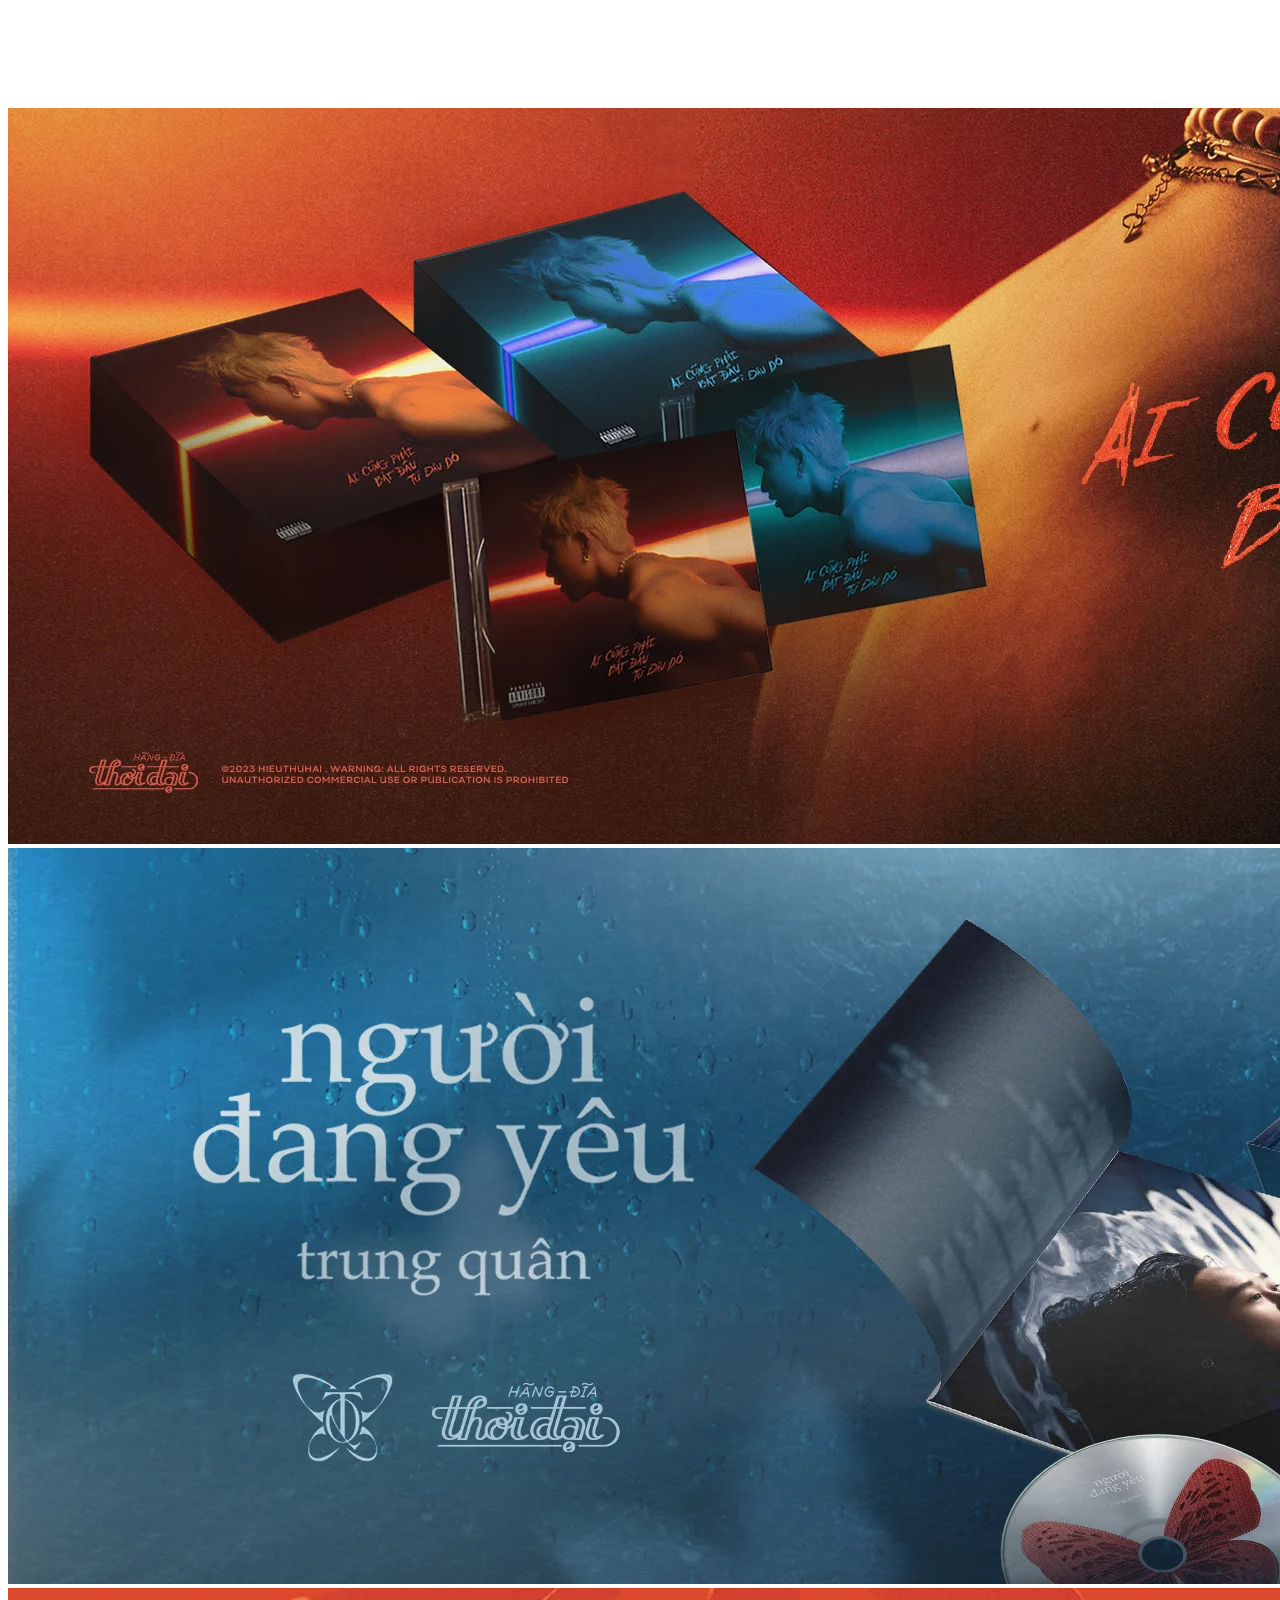
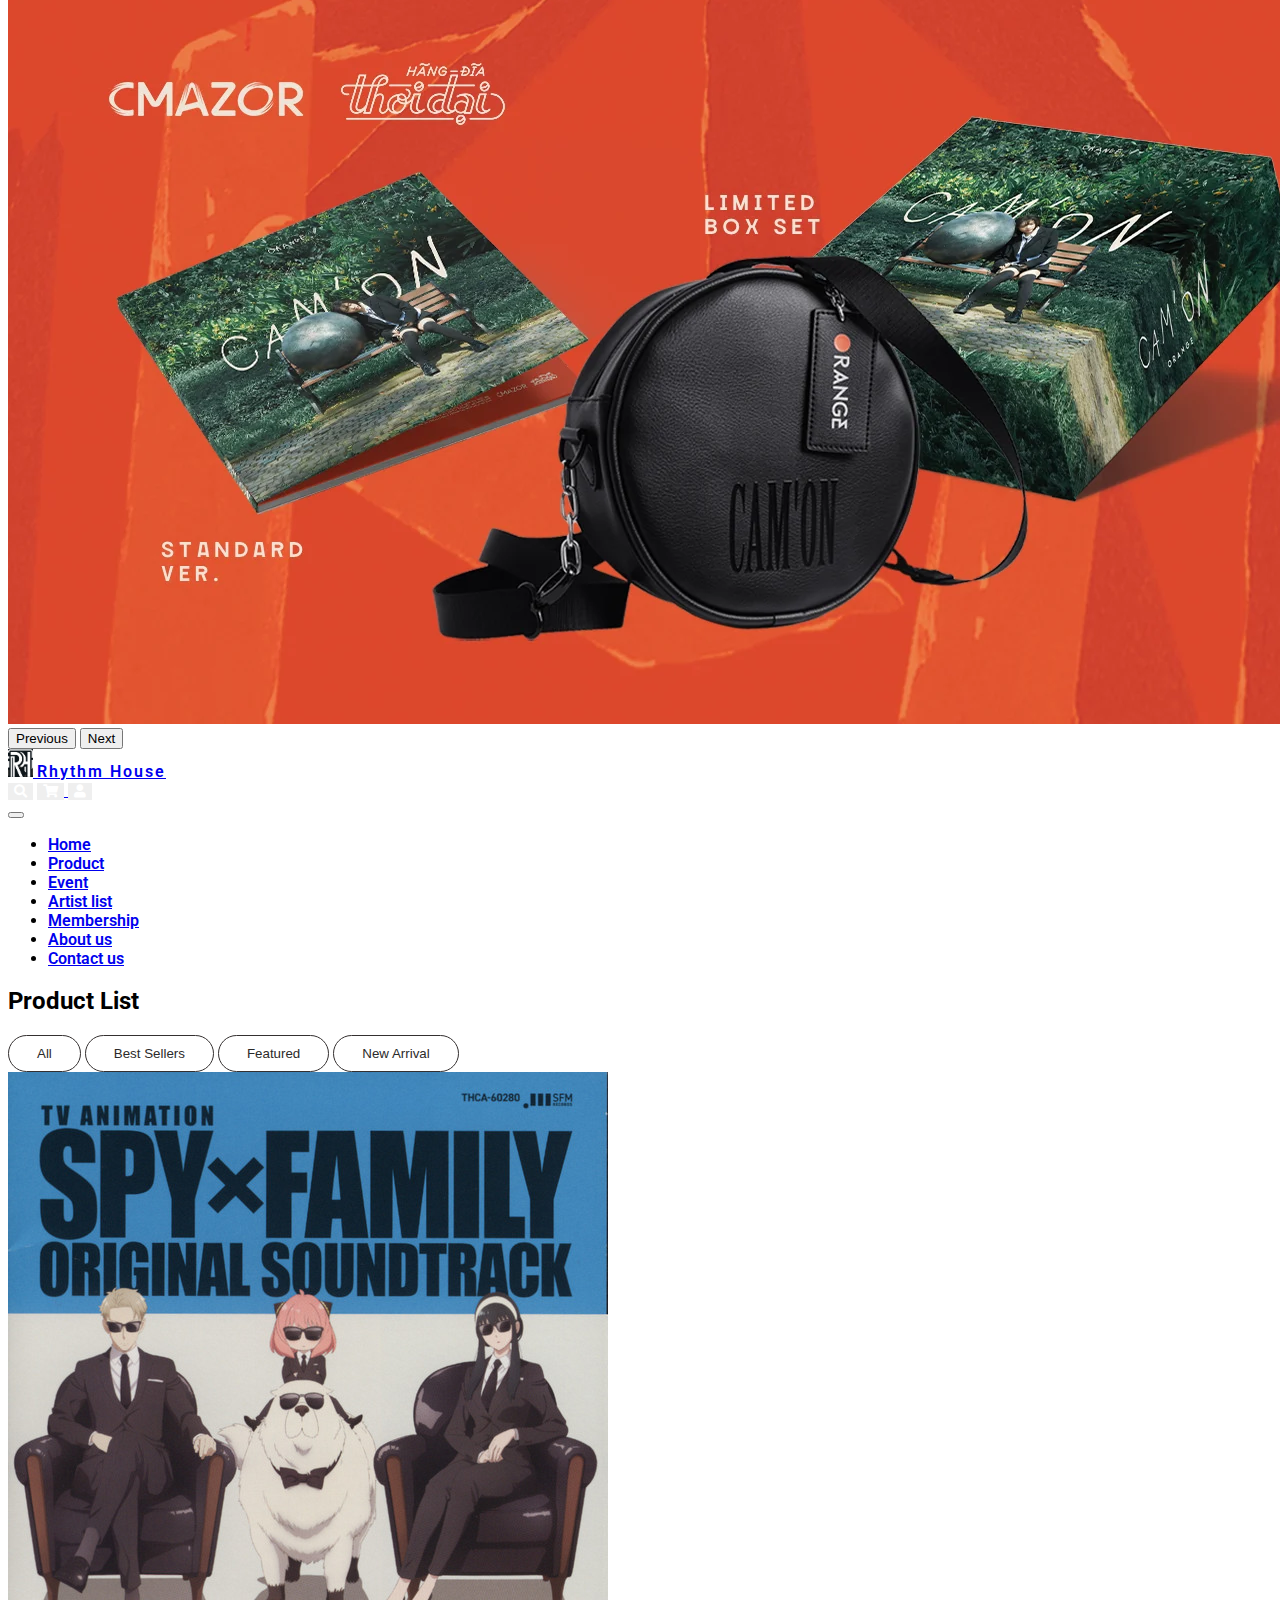
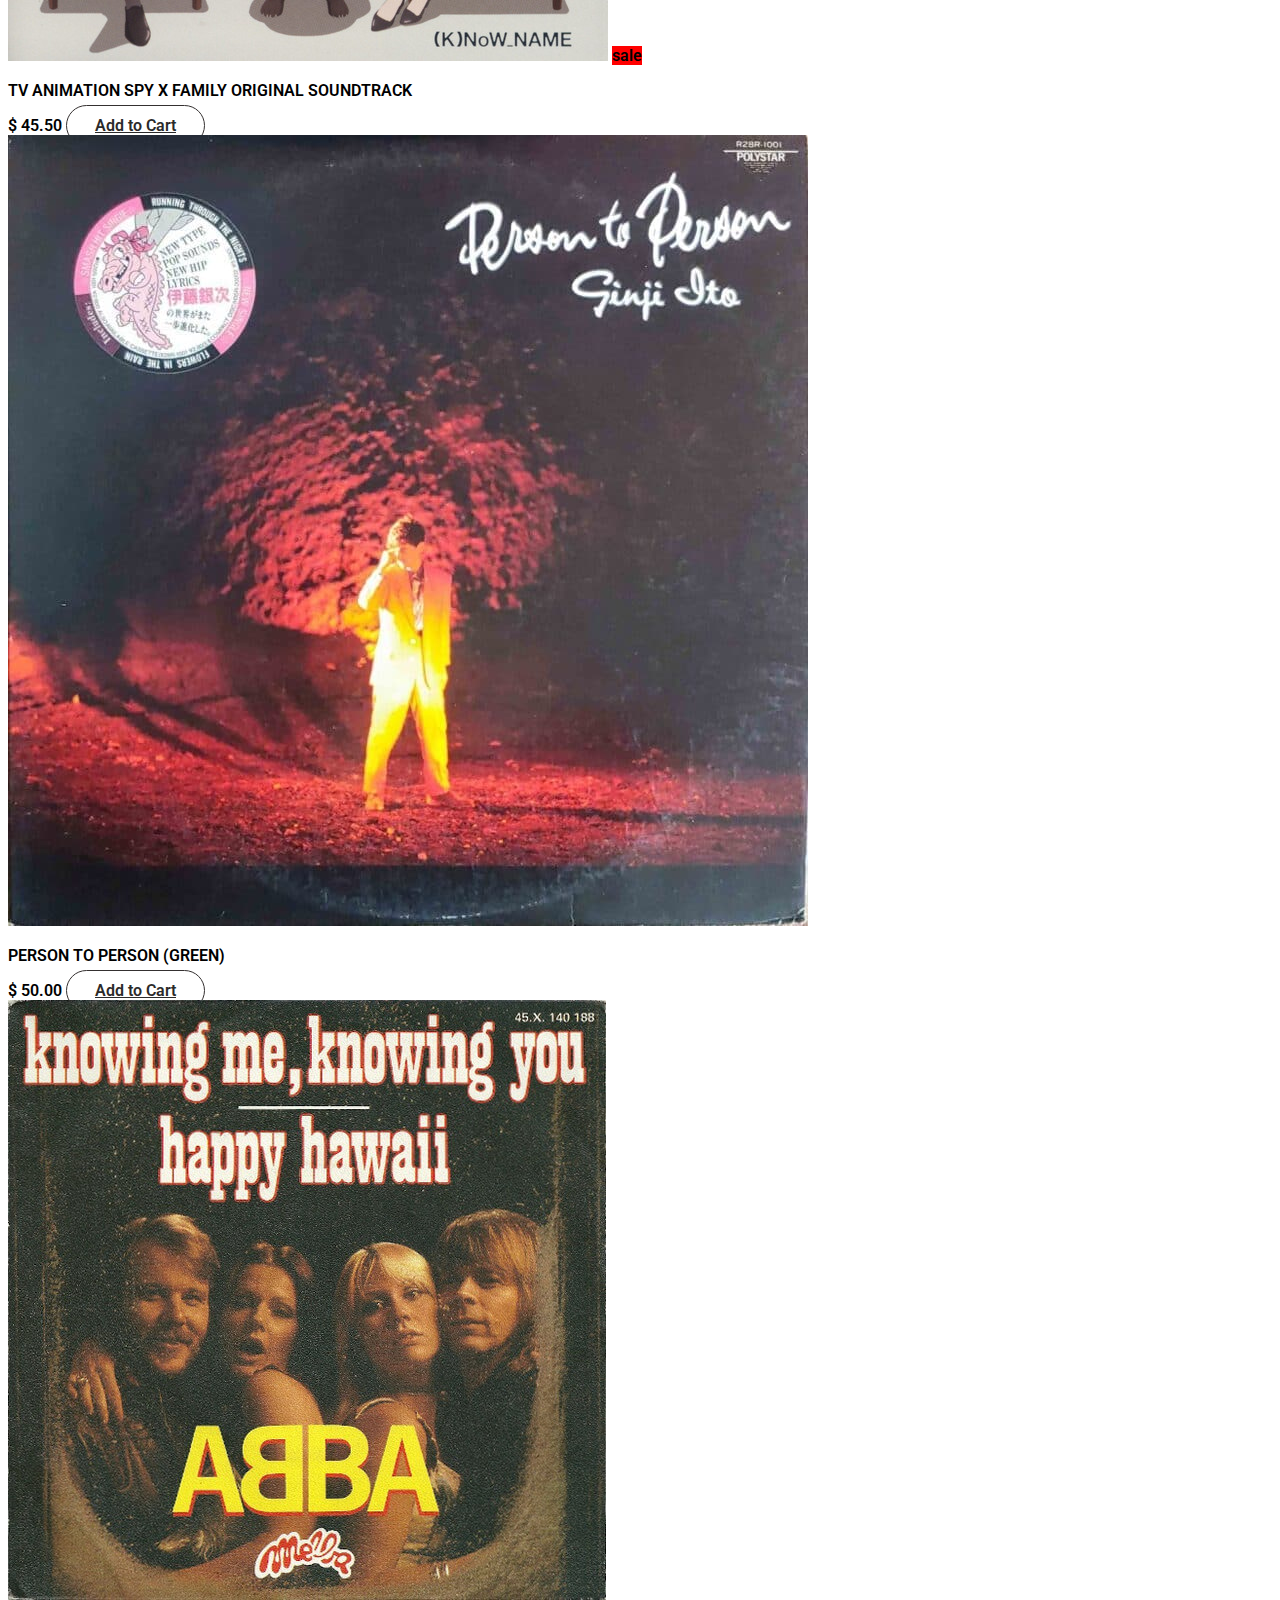
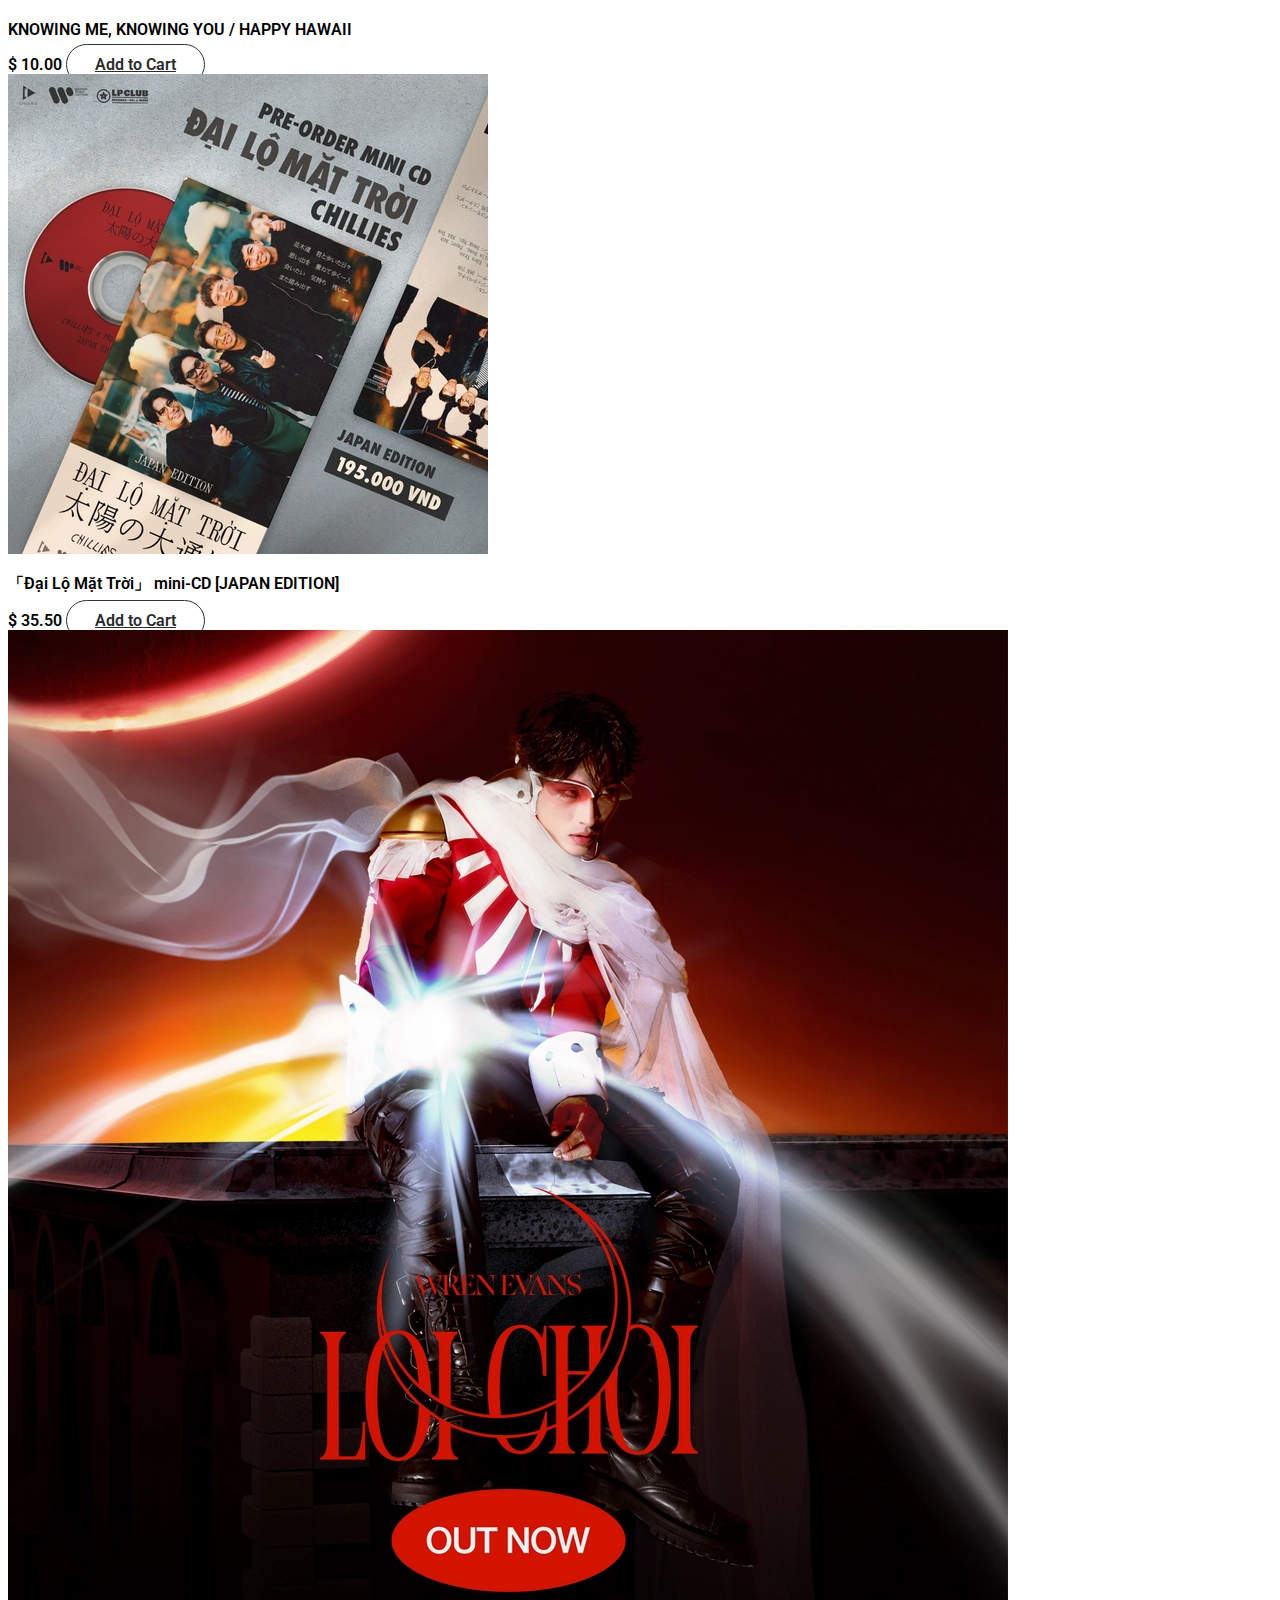
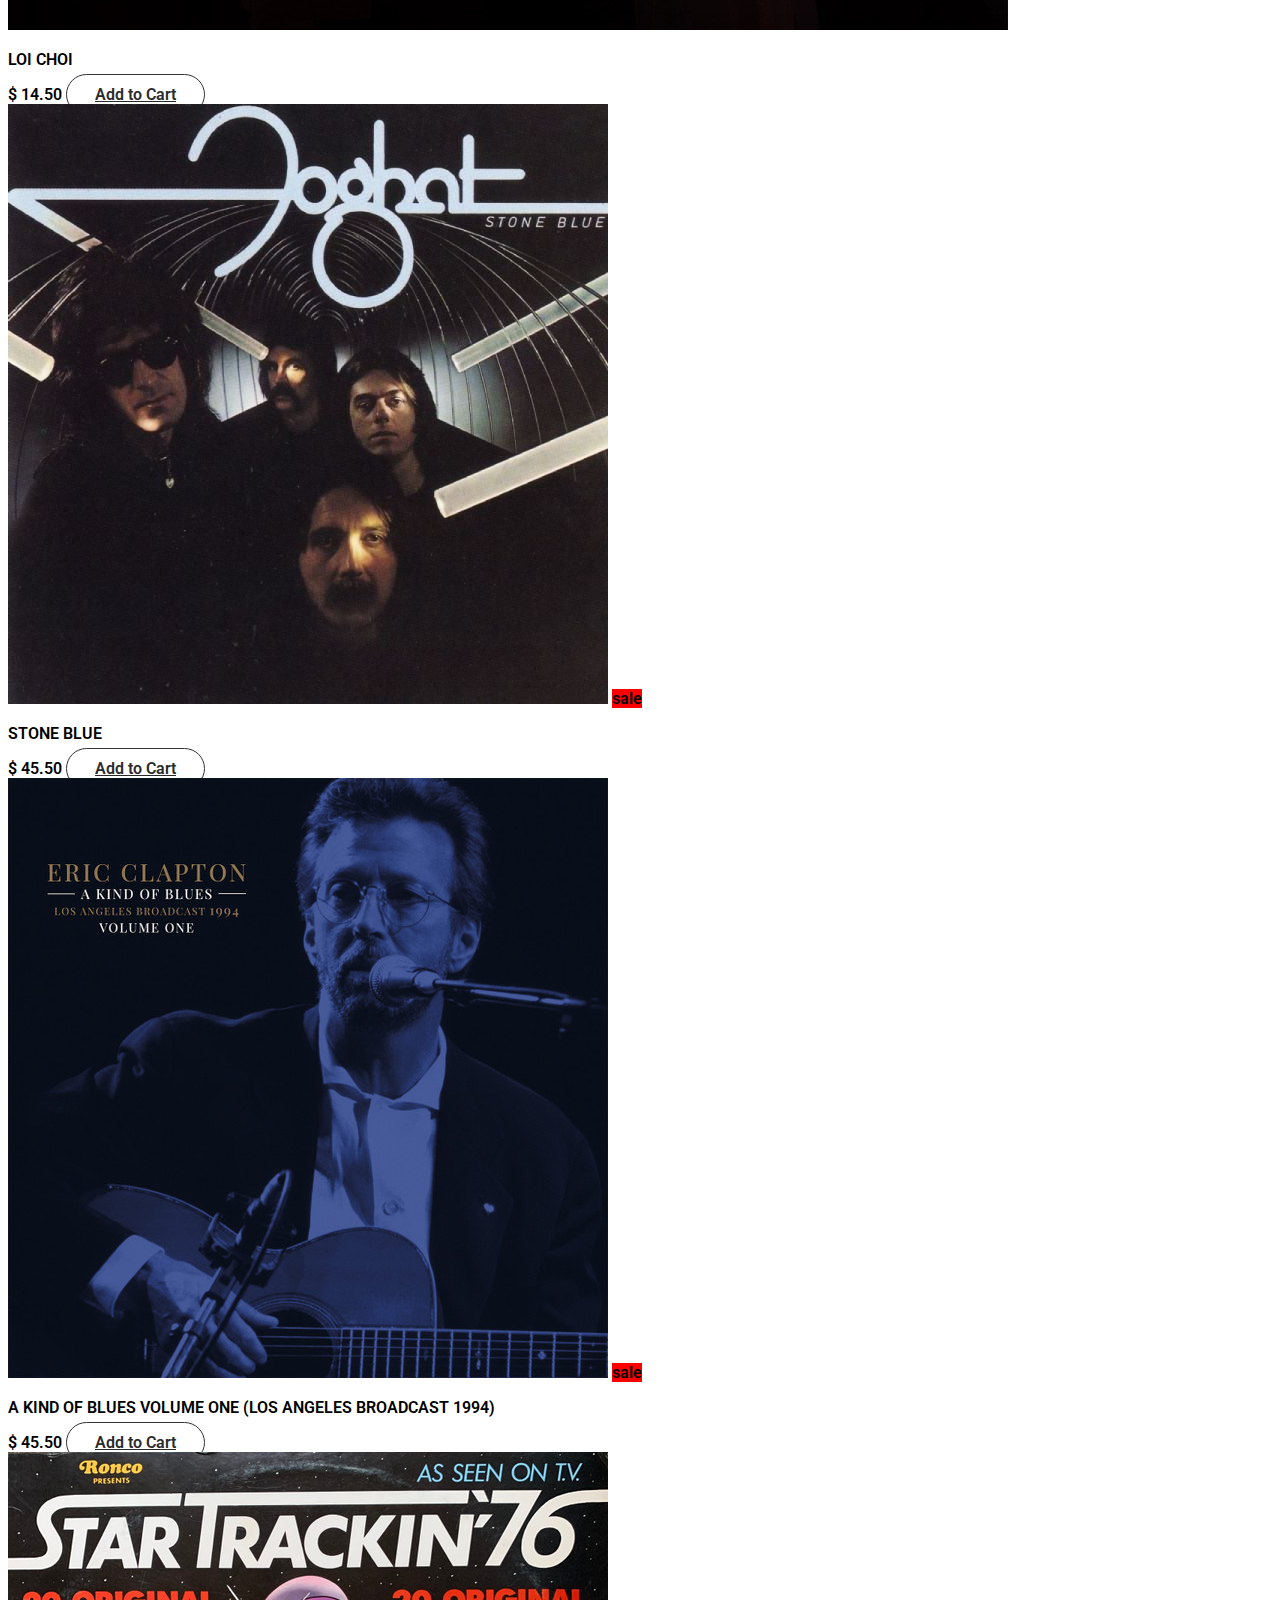
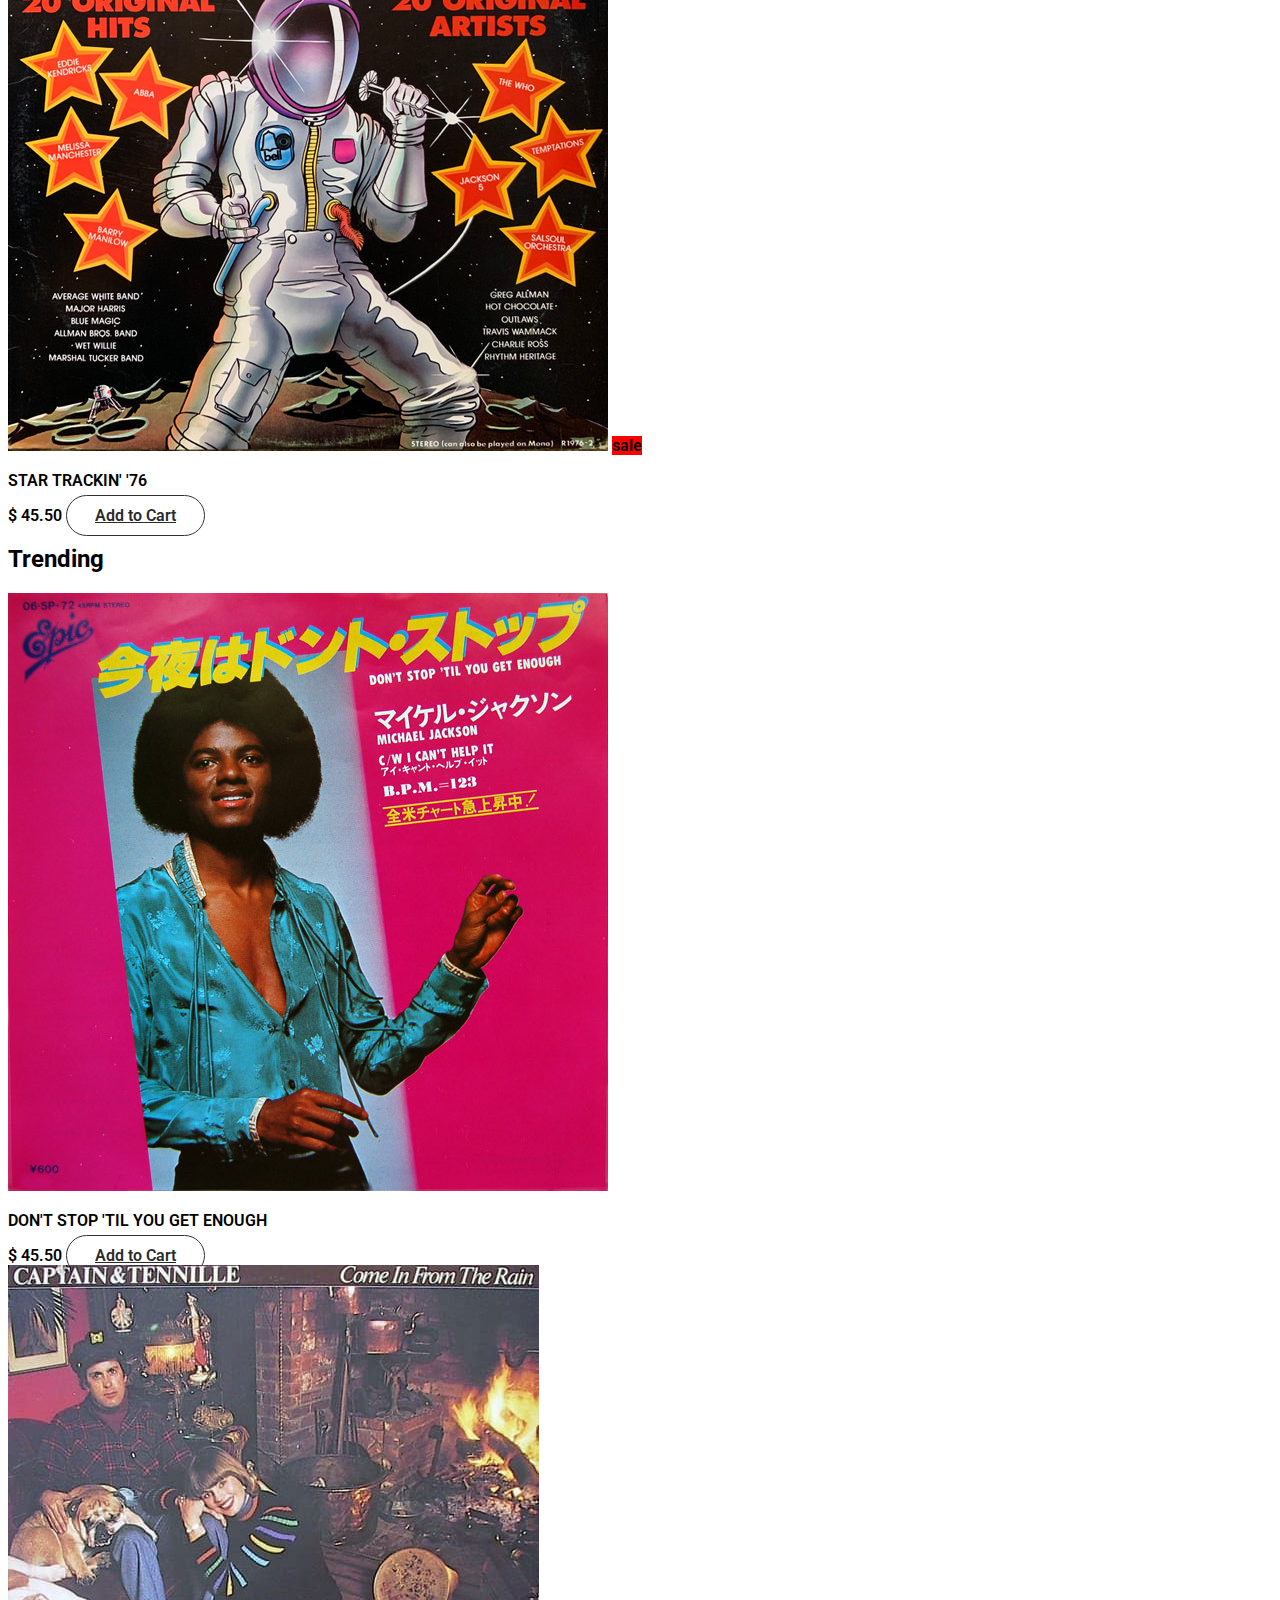
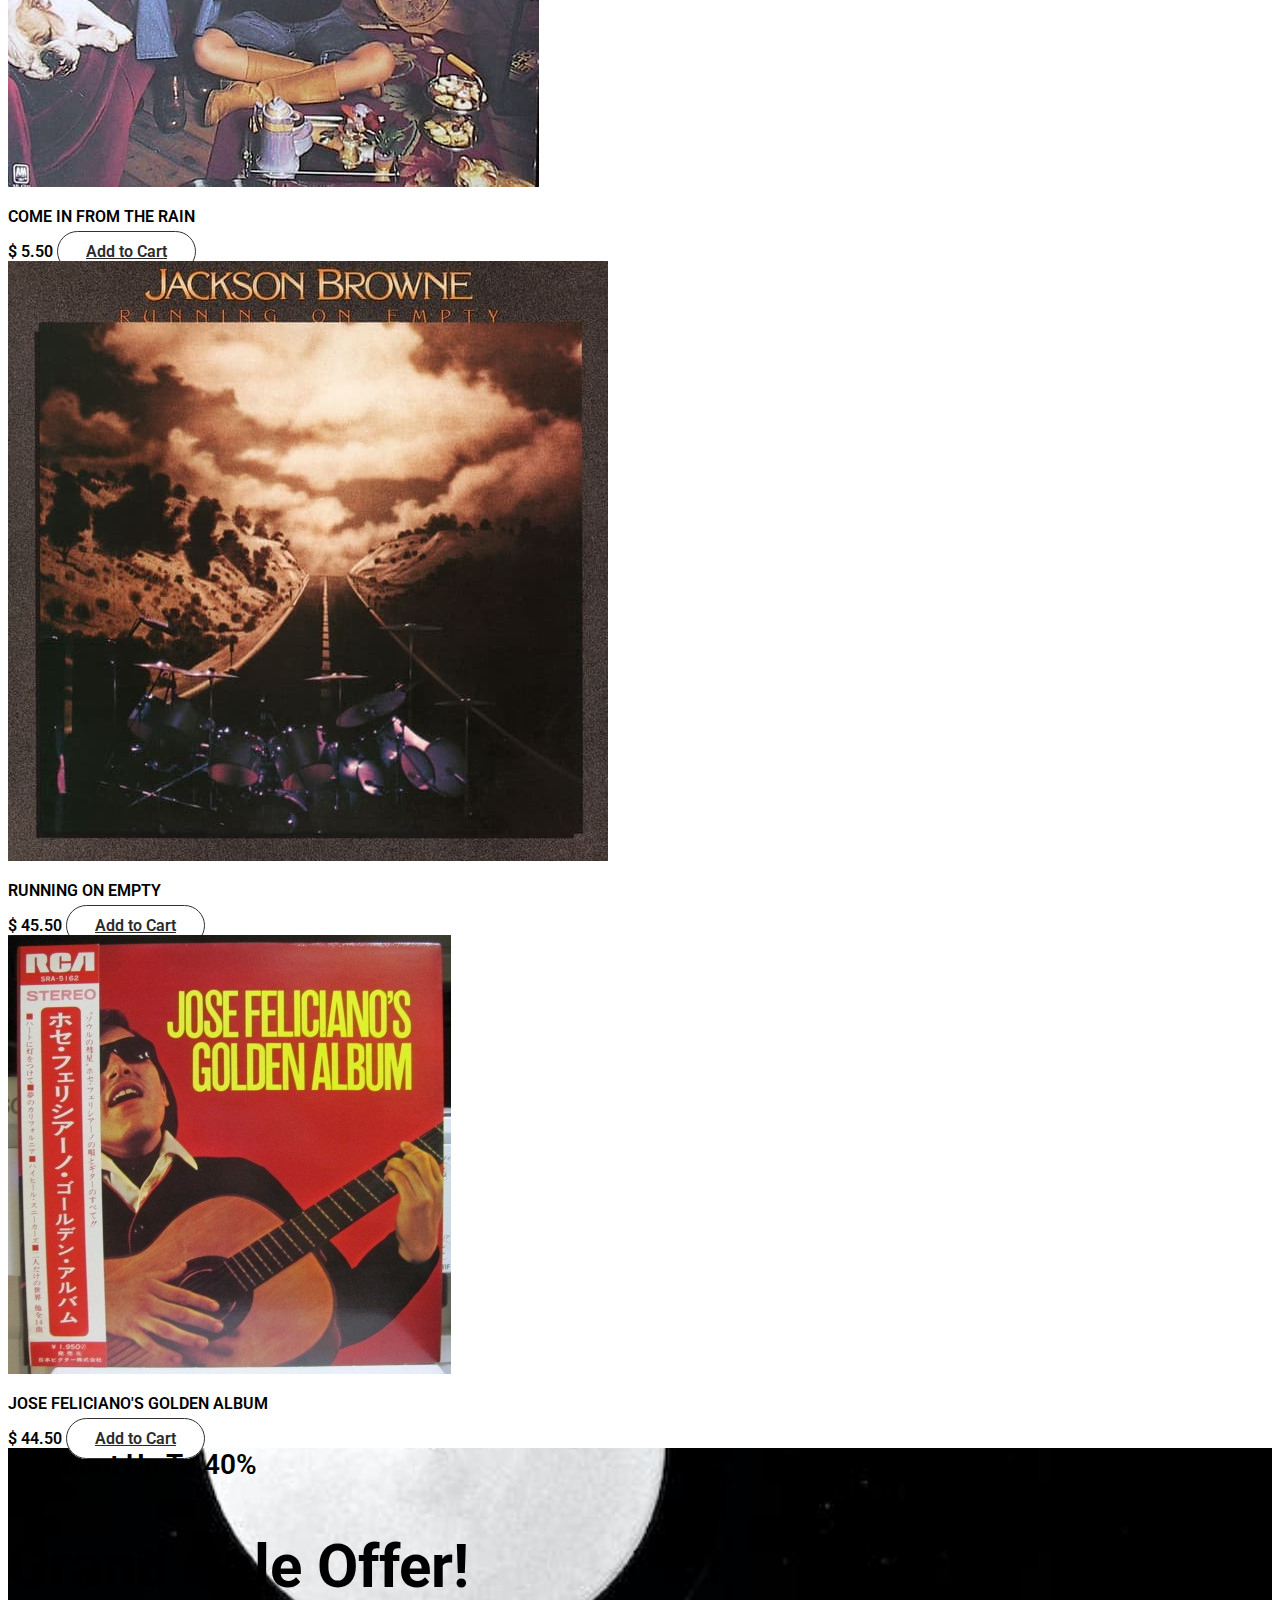
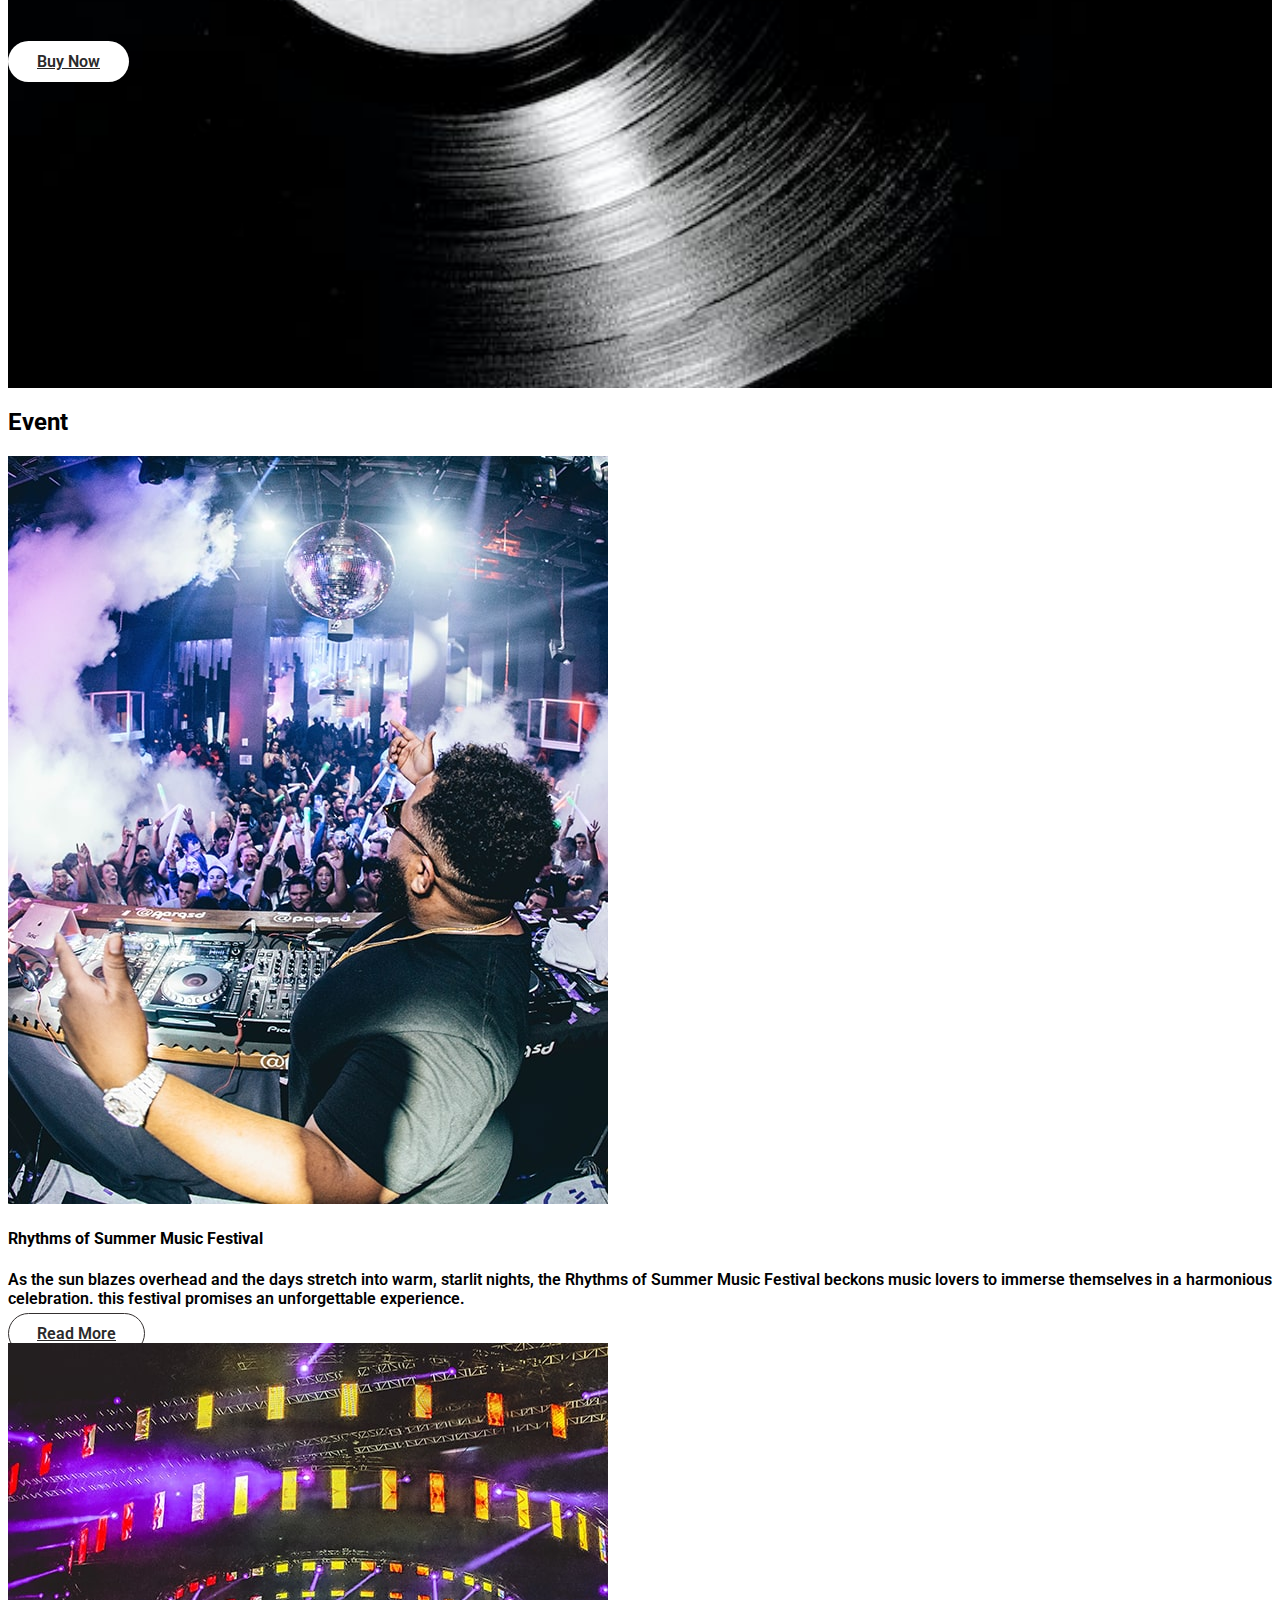
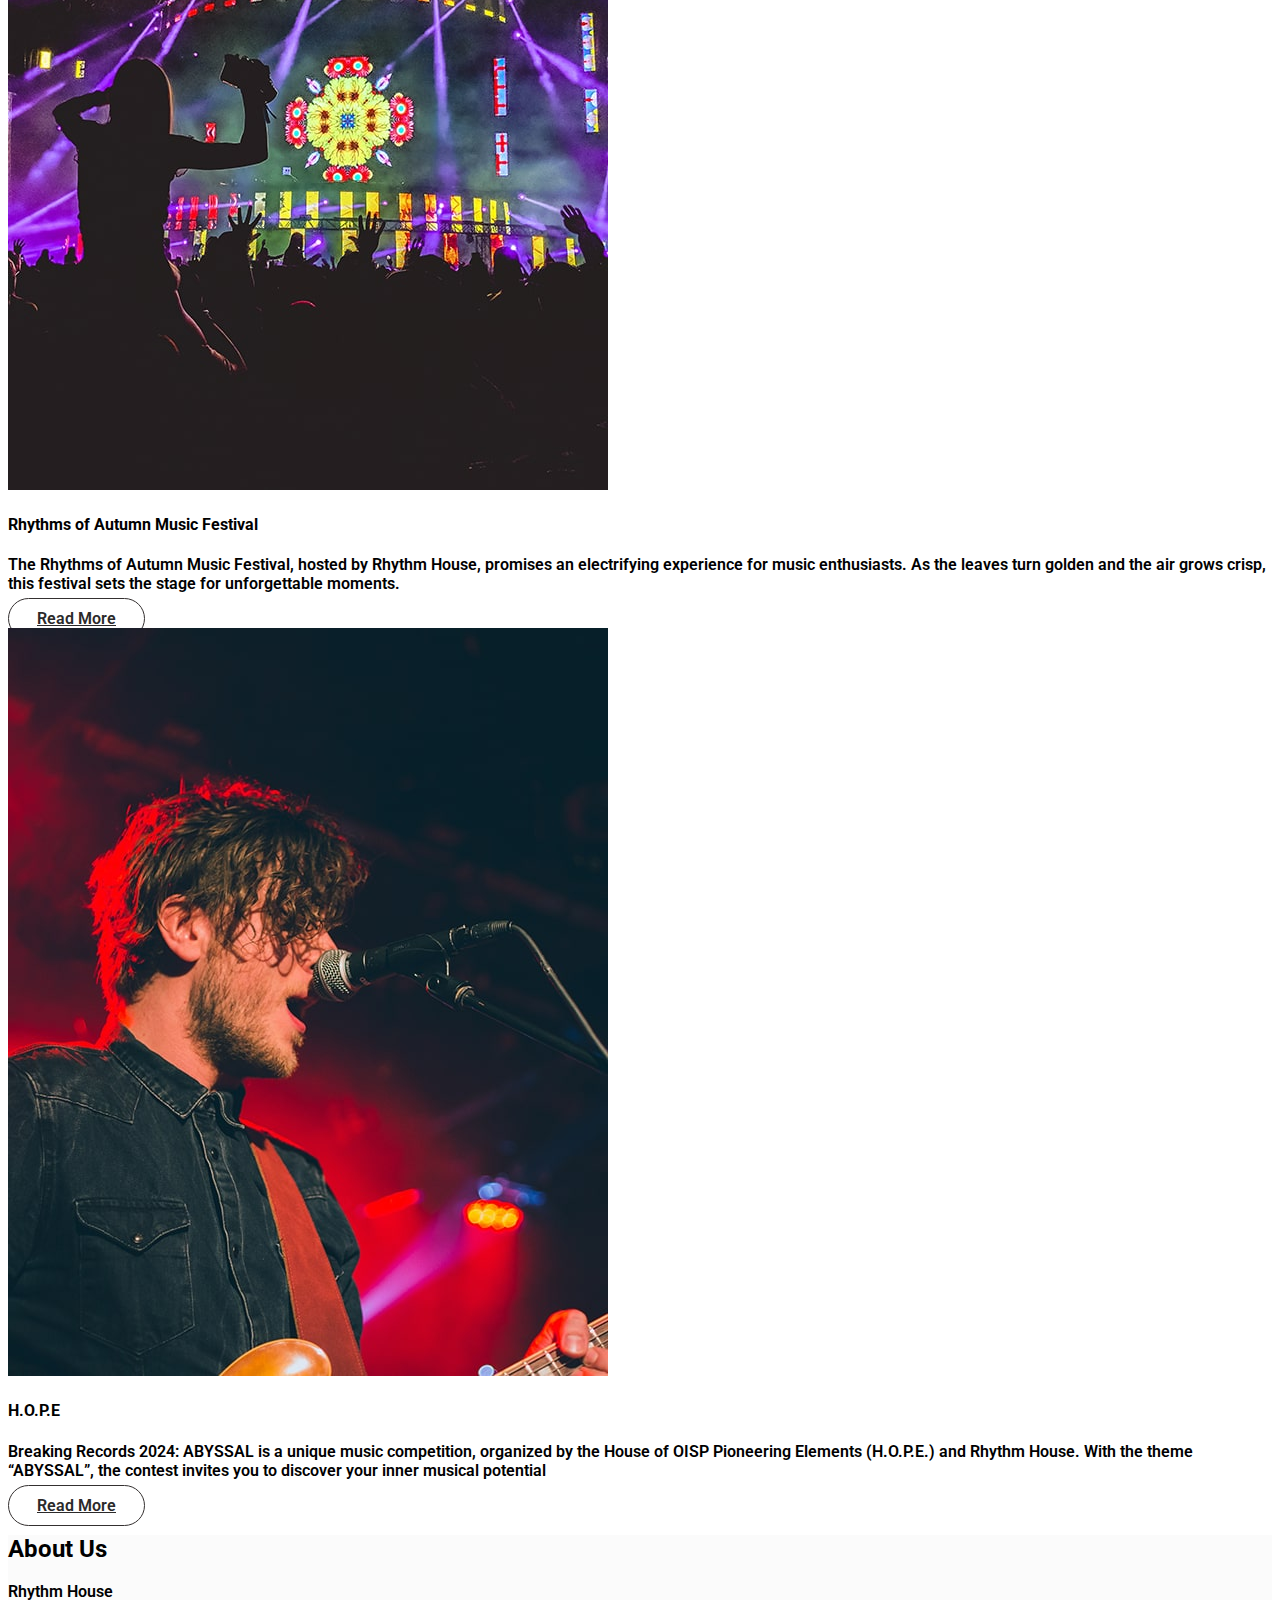
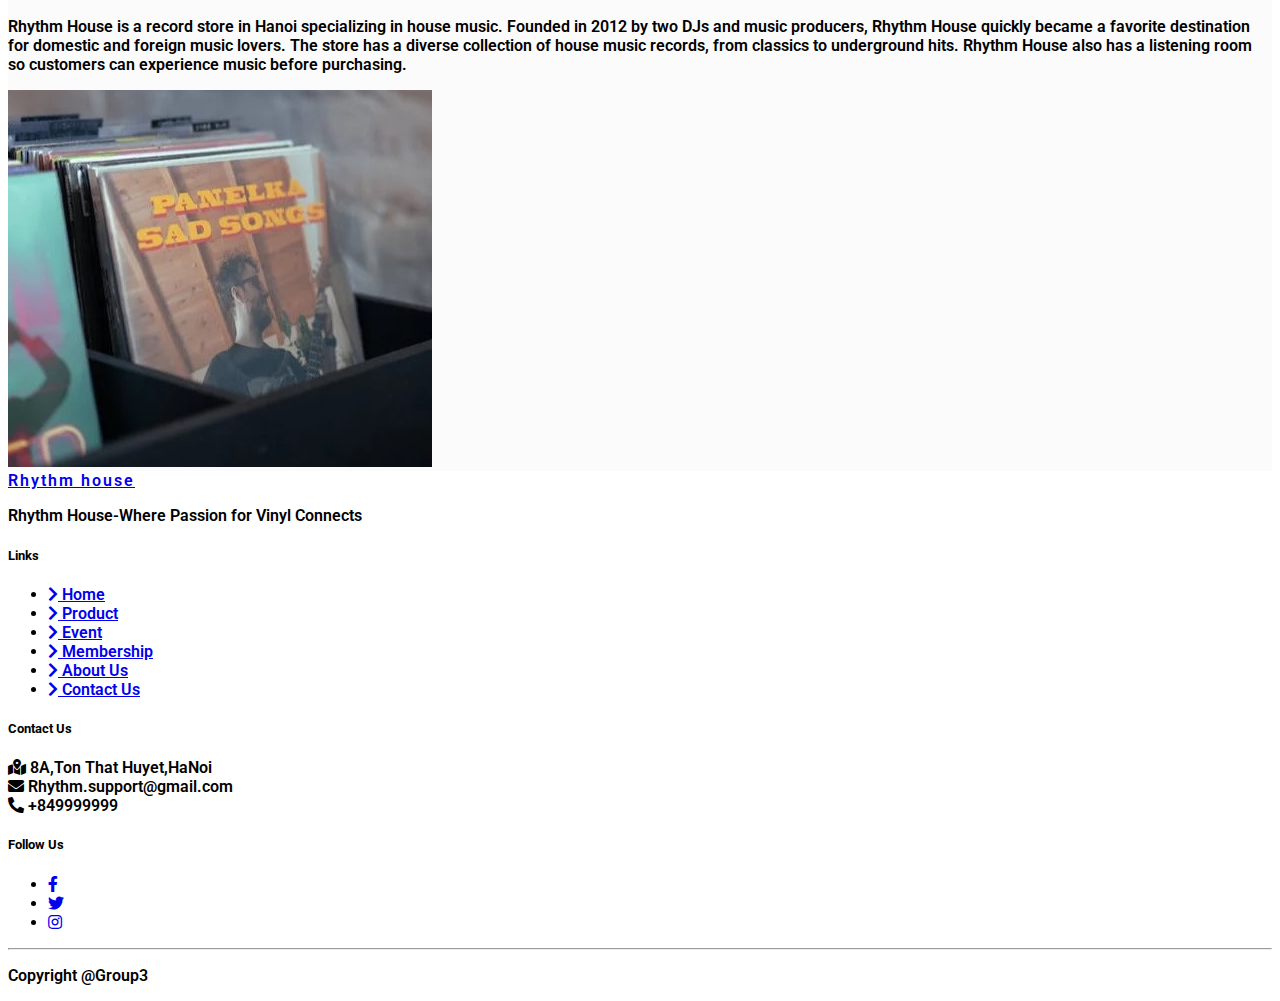
<file: index.html>
<!DOCTYPE html>
<html lang="en">
    <meta charset="utf-8">
    <meta name="viewport" content="width=device-width">
    <head>
        <title>Record Store</title>
        <link href="https://cdn.jsdelivr.net/npm/bootstrap@5.3.2/dist/css/bootstrap.min.css" rel="stylesheet" integrity="sha384-T3c6CoIi6uLrA9TneNEoa7RxnatzjcDSCmG1MXxSR1GAsXEV/Dwwykc2MPK8M2HN" crossorigin="anonymous">
        <link rel="stylesheet" href="https://cdnjs.cloudflare.com/ajax/libs/font-awesome/5.15.4/css/all.min.css" integrity="sha512-1ycn6IcaQQ40/MKBW2W4Rhis/DbILU74C1vSrLJxCq57o941Ym01SwNsOMqvEBFlcgUa6xLiPY/NS5R+E6ztJQ==" crossorigin="anonymous" referrerpolicy="no-referrer" />
        <link rel="stylesheet" href="css/index.css"> 
        <link rel="shortcut icon" type="img/png" href="img/OIG2.jpg">
    </head>
<body>
    <header id = "header" class = "carousel slide" data-bs-ride = "carousel" style = "padding-top: 100px;">
        <div class = "bander d-flex align-items-center">
            <section class="bander-slider">
                <div id="carouselExampleControlsNoTouching" class="carousel slide" data-bs-touch="false">
                    <div class="carousel-inner">
                        <div class="carousel-item active">
                            <img src="img/slide_logo_1.webp" class="d-block w-100" alt="...">
                        </div>
                        <div class="carousel-item">
                            <img src="img/slide_logo_2.webp" class="d-block w-100" alt="...">
                        </div>
                        <div class="carousel-item">
                            <img src="img/slide_logo_3.webp" class="d-block w-100" alt="...">
                        </div>
                        </div>
                        <button class="carousel-control-prev" type="button" data-bs-target="#carouselExampleControlsNoTouching" data-bs-slide="prev">
                            <span class="carousel-control-prev-icon" aria-hidden="true"></span>
                            <span class="visually-hidden">Previous</span>
                        </button>
                        <button class="carousel-control-next" type="button" data-bs-target="#carouselExampleControlsNoTouching" data-bs-slide="next">
                            <span class="carousel-control-next-icon" aria-hidden="true"></span>
                            <span class="visually-hidden">Next</span>
                        </button>
                </div>
            </section>
        </div>
        <nav class = "navbar navbar-expand-lg bg-dark py-4 fixed-top">
            <div class = "container">
                <a class = "navbar-brand d-flex justify-content-between align-items-center order-lg-0" href = "index.html">
                    <img src="img/OIG2.jpg" alt="" style="width: 25px;">
                    <span class = "text-uppercase text-white fw-lighter ms-2">Rhythm House</span>
                </a>
    
                <div class = "order-lg-2 nav-btns">
                    <button type = "button" class = " icon btn position-relative btn-outline-secondary">
                        <i class = "fa fa-search"></i>
                    </button>

                    <a href="cart.html">
                        <button type = "button" class = "icon btn position-relative btn-outline-secondary">
                            <i class = "fa fa-shopping-cart"></i>
                        </button>
                    </a>
                    <a href="login.html">
                        <button type = "button" class = "icon btn position-relative btn-outline-secondary">
                            <i class = "fa fa-user"></i>
                        </button>
                    </a>
                </div>
                <button class = "navbar-toggler border-0 bg-white" type = "button" data-bs-toggle = "collapse" data-bs-target = "#navMenu">
                    <span class = "navbar-toggler-icon"></span>
                </button>
                <div class = "collapse navbar-collapse order-lg-1" id = "navMenu">
                    <ul class = "navbar-nav mx-auto text-center">
                        <li class = "nav-item px-2 py-2">
                            <a class = "nav-link text-uppercase text-white rounded-pill" href = "index.html">Home</a>
                        </li>
                        <li class = "nav-item px-2 py-2">
                            <a class = "nav-link text-uppercase text-white rounded-pill" href = "product.html">Product</a>
                        </li>
                        <li class = "nav-item px-2 py-2">
                            <a class = "nav-link text-uppercase text-white rounded-pill" href = "event.html">Event</a>
                        </li>
                        <li class = "nav-item px-2 py-2">
                            <a class = "nav-link text-uppercase text-white rounded-pill" href = "ArtistList.html">Artist list</a>
                        </li>
                        <li class = "nav-item px-2 py-2">
                        <a class = "nav-link text-uppercase text-white rounded-pill" href = "membership.html">Membership</a>
                        </li>
                        <li class = "nav-item px-2 py-2">
                            <a class = "nav-link text-uppercase text-white rounded-pill" href = "about-us.html">About us</a>
                        </li>
                        <li class = "nav-item px-2 py-2">
                            <a class = "nav-link text-uppercase text-white rounded-pill" href = "contact_us.html">Contact us</a>
                        </li>
                    </ul>
                </div>
            </div>
        </nav>
    </header>
    
    <section id = "product" class = "py-5">
        <div class = "container">
            <div class = "title text-center py-4">
                <h2 class = "position-relative d-inline-block ms-4">Product List</h2>
            </div>
            <div class = "row g-0">
                <div class = "d-flex flex-wrap justify-content-center mt-5 filter-button-group">
                    <button type = "button" class = "btn m-2 btn-outline-secondary active-filter-btn" data-filter = ".all">All</button>
                    <button type = "button" class = "btn m-2 btn-outline-secondary" data-filter = ".best">Best Sellers</button>
                    <button type = "button" class = "btn m-2 btn-outline-secondary" data-filter = ".feat">Featured</button>
                    <button type = "button" class = "btn m-2 btn-outline-secondary" data-filter = ".new">New Arrival</button>
                </div>
                 <div class = "product-list row g-0 gx-0 gy-3">
                    <div class = "card-item col-md-6 col-lg-4 col-xl-3 p-2" >
                        <div class = "product-img position-relative overflow-hidden" >
                            <img src = "img/NzktNzA3Ny5qcGVn.jpeg" class = "w-100" alt="">
                            <span class = "position-absolute bg-primary text-white d-flex align-items-center justify-content-center">sale</span>
                        </div>
                        <div class = "text-center">
                            <p class = "text-capitalize mt-3 mb-1">
                                TV ANIMATION SPY X FAMILY ORIGINAL SOUNDTRACK</p>
                            <span class = "fw-bold d-block">$ 45.50</span>
                            <a href = "#" class = "btn btn-primary mt-3">Add to Cart</a>
                        </div>
                    </div>
                    <div class = "card-item col-md-6 col-lg-4 col-xl-3 p-2" >
                        <div class = "product-img position-relative overflow-hidden">
                            <img src = "img/1-84-800x791 (1).jpg" class = "w-100" alt="">
                        </div>
                        <div class = "text-center">
                            <p class = "text-capitalize mt-3 mb-1">
                                PERSON TO PERSON  (GREEN)       </p>
                            <span class = "fw-bold d-block">$ 50.00</span>
                            <a href = "#" class = "btn btn-primary mt-3">Add to Cart</a>
                        </div>
                    </div>
                    <div class = "col-md-6 col-lg-4 col-xl-3 p-2">
                        <div class = "product-img position-relative overflow-hidden">
                            <img src = "img/S072.jpg" class = "w-100" alt="">
                        </div>
                        <div class = "text-center">
                            <p class = "text-capitalize mt-3 mb-1">
                                KNOWING ME, KNOWING YOU / HAPPY HAWAII</p>
                            <span class = "fw-bold d-block">$ 10.00</span>
                            <a href = "#" class = "btn btn-primary mt-3">Add to Cart</a>
                        </div>
                    </div>
                    <div class = "col-md-6 col-lg-4 col-xl-3 p-2">
                        <div class = "product-img position-relative overflow-hidden">
                            <img src = "img/jp-op-2.webp" class = "w-100" alt="">
                        </div>
                        <div class = "text-center">
                            <p class = "text-capitalize mt-3 mb-1">
                                「Đại Lộ Mặt Trời」 mini-CD [JAPAN EDITION]</p>
                            <span class = "fw-bold d-block">$ 35.50</span>
                            <a href = "#" class = "btn btn-primary mt-3">Add to Cart</a>
                        </div>
                    </div>
                    <div class = "col-md-6 col-lg-4 col-xl-3 p-2">
                        <div class = "product-img position-relative overflow-hidden">
                            <img src = "img/31.webp" class = "w-100" alt="">
                        </div>
                        <div class = "text-center">
                            <p class = "text-capitalize mt-3 mb-1">
                                LOI CHOI</p>
                            <span class = "fw-bold d-block">$ 14.50</span>
                            <a href = "#" class = "btn btn-primary mt-3">Add to Cart</a>
                        </div>
                    </div>
                    <div class = "col-md-6 col-lg-4 col-xl-3 p-2">
                        <div class = "product-img position-relative overflow-hidden">
                            <img src = "img/D0176.jpg" class = "w-100" alt="">
                            <span class = "position-absolute bg-primary text-white d-flex align-items-center justify-content-center">sale</span>
                        </div>
                        <div class = "text-center">
                            <p class = "text-capitalize mt-3 mb-1">
                                STONE BLUE</p>
                            <span class = "fw-bold d-block">$ 45.50</span>
                            <a href = "#" class = "btn btn-primary mt-3">Add to Cart</a>
                        </div>
                    </div>
                    <div class = "col-md-6 col-lg-4 col-xl-3 p-2">
                        <div class = "product-img position-relative overflow-hidden">
                            <img src = "img/NzEtMjU5OC5qcGVn.jpeg" class = "w-100" alt="">
                            <span class = "position-absolute bg-primary text-white d-flex align-items-center justify-content-center">sale</span>
                        </div>
                        <div class = "text-center">
                            <p class = "text-capitalize mt-3 mb-1">
                                A KIND OF BLUES VOLUME ONE (LOS ANGELES BROADCAST 1994)</p>
                            <span class = "fw-bold d-block">$ 45.50</span>
                            <a href = "#" class = "btn btn-primary mt-3">Add to Cart</a>
                        </div>
                    </div>
                    <div class = "col-md-6 col-lg-4 col-xl-3 p-2">
                        <div class = "product-img position-relative overflow-hidden">
                            <img src = "img/ODMtODYyMC5qcGVn.jpeg" class = "w-100" alt="">
                            <span class = "position-absolute bg-primary text-white d-flex align-items-center justify-content-center">sale</span>
                        </div>
                        <div class = "text-center">
                            <p class = "text-capitalize mt-3 mb-1">
                                STAR TRACKIN' '76</p>
                            <span class = "fw-bold d-block">$ 45.50</span>
                            <a href = "#" class = "btn btn-primary mt-3">Add to Cart</a>
                        </div>
                    </div>
                </div>
            </div>
    </section>
    <section id = "trending" class = "py-5">
        <div class = "container">
            <div class = "title text-center py-5">
                <h2 class = "position-relative d-inline-block text-black">Trending</h2>
            </div>
            <div class = "trending-list row g-0 ">
                <div class = "trending-card col-md-6 col-lg-4 col-xl-3 p-2">
                    <div class = "trending-img position-relative overflow-hidden">
                        <img src = "img/NS0yNDIyLmpwZWc.jpeg" class = "w-100" alt="">
                    </div>
                    <div class = "text-center ">
                        <p class = "text-capitalize mt-3 mb-1">
                            DON'T STOP 'TIL YOU GET ENOUGH</p>
                        <span class = "fw-bold d-block">$ 45.50</span>
                        <a href = "#" class = "btn btn-primary mt-3">Add to Cart</a>
                    </div>
                </div>
                <div class = "col-md-6 col-lg-4 col-xl-3 p-2">
                    <div class = "trending-img position-relative overflow-hidden">
                        <img src = "img/1-78.jpg" class = "w-100" alt="">
                    </div>
                    <div class = "text-center">
                        <p class = "text-capitalize mt-3 mb-1">
                            COME IN FROM THE RAIN</p>
                        <span class = "fw-bold d-block">$ 5.50</span>
                        <a href = "#" class = "btn btn-primary mt-3">Add to Cart</a>
                    </div>
                </div>
                <div class = "col-md-6 col-lg-4 col-xl-3 p-2">
                    <div class = "trending-img position-relative overflow-hidden">
                        <img src = "img/1-209.jpg" class = "w-100" alt="">
                    </div>
                    <div class = "text-center">
                        <p class = "text-capitalize mt-3 mb-1">
                            RUNNING ON EMPTY</p>
                        <span class = "fw-bold d-block">$ 45.50</span>
                        <a href = "#" class = "btn btn-primary mt-3">Add to Cart</a>
                    </div>
                </div>
                <div class = "col-md-6 col-lg-4 col-xl-3 p-2">
                    <div class = "trending-img position-relative overflow-hidden">
                        <img src = "img/NzgtMTAzMC5qcGVn.jpeg" class = "w-100" alt="">
                    </div>
                    <div class = "text-center">
                        <p class = "text-capitalize mt-3 mb-1">
                            JOSE FELICIANO'S GOLDEN ALBUM</p>
                        <span class = "fw-bold d-block">$ 44.50</span>
                        <a href = "#" class = "btn btn-primary mt-3">Add to Cart</a>
                    </div>
                </div>
            </div>
        </div>
    </section>
    <section id = "offers" class = "py-5">
        <div class = "container">
            <div class = "row d-flex align-items-center justify-content-center text-center justify-content-lg-start text-lg-start">
                <div class = "offers-content">
                    <span class = "text-white">Discount Up To 40%</span>
                    <h2 class = "mt-2 mb-4 text-white">Grand Sale Offer!</h2>
                    <a href = "#" class = "btn">Buy Now</a>
                </div>
            </div>
        </div>
    </section>
   
    <section id = "Event" class = "py-5">
        <div class = "container">
            <div class = "title text-center py-5">
                <h2 class = "position-relative d-inline-block">Event</h2>
            </div>
            <div class = "row g-3">
                <div class = "card border-0 col-md-6 col-lg-4 bg-transparent my-3 ">
                    <img src = "img/e1.jpg" alt = "">
                    <div class = "card-body px-0">
                        <h4 class = "card-title text-black text-center">Rhythms of Summer Music Festival</h4>
                        <p class = "card-text mt-3 text-black">As the sun blazes overhead and the days stretch into warm, starlit nights, the Rhythms of Summer Music Festival beckons music lovers to immerse themselves in a harmonious celebration. this festival promises an unforgettable experience.</p>
                        <a href = "#" class = "btn btn-primary mt-3">Read More</a>
                    </div>
                </div>

                <div class = "card border-0 col-md-6 col-lg-4 bg-transparent my-3">
                    <img src = "img/e3.jpg" alt = "">
                    <div class = "card-body px-0">
                        <h4 class = "card-title text-black text-center">Rhythms of Autumn Music Festival</h4>
                        <p class = "card-text mt-3 text-black">The Rhythms of Autumn Music Festival, hosted by Rhythm House, promises an electrifying experience for music enthusiasts. As the leaves turn golden and the air grows crisp, this festival sets the stage for unforgettable moments.</p>
                        <a href = "#" class = "btn btn-primary">Read More</a>
                    </div>
                </div>

                <div class = "card border-0 col-md-6 col-lg-4 bg-transparent my-3">
                    <img src = "img/e5.jpg" alt = "">
                    <div class = "card-body px-0">
                        <h4 class = "card-title text-black text-center">H.O.P.E</h4>
                        <p class = "card-text mt-3  text-black">Breaking Records 2024: ABYSSAL is a unique music competition, organized by the House of OISP Pioneering Elements (H.O.P.E.) and Rhythm House. With the theme “ABYSSAL”, the contest invites you to discover your inner musical potential</p>
                        <a href = "#" class = "btn btn-primary mt-3">Read More</a>
                    </div>
                </div>
            </div>
        </div>
    </section>
    <section id = "about" class = "py-5">
        <div class = "container">
            <div class = "row gy-lg-5 align-items-center">
                <div class = "col-lg-6 order-lg-1 text-center text-lg-start">
                    <div class = "title pt-3 pb-5">
                        <h2 class = "position-relative d-inline-block ms-4">About Us</h2>
                    </div>
                    <p class = "lead">Rhythm House</p>
                    <p>Rhythm House is a record store in Hanoi specializing in house music. Founded in 2012 by two DJs and music producers, Rhythm House quickly became a favorite destination for domestic and foreign music lovers.
                       The store has a diverse collection of house music records, from classics to underground hits. Rhythm House also has a listening room so customers can experience music before purchasing.</p>
                </div>
                <div class = "col-lg-6 order-lg-0">
                    <img src = "img/pexels-photo-7644806.jpg" alt = "" class = "img-fluid">
                </div>
            </div>
         
        </div>
    </section>
    <footer class = "bg-dark py-5">
        <div class = "container">
            <div class = "row text-white g-4">
                <div class = "col-md-6 col-lg-3">
                    <a class = "text-uppercase text-decoration-none brand text-white" href = "index.html">Rhythm house</a>
                    <p class = "text-white  mt-3">Rhythm House-Where Passion for Vinyl Connects</p>
                </div>
                <div class = "col-md-6 col-lg-3">
                    <h5 class = "fw-light">Links</h5>
                    <ul class = "list-unstyled">
                        <li class = "my-3">
                            <a href = "#" class = "text-white text-decoration-none">
                                <i class = "fas fa-chevron-right me-1"></i> Home
                            </a>
                        </li>
                        <li class = "my-3">
                            <a href = "#" class = "text-white text-decoration-none t">
                                <i class = "fas fa-chevron-right me-1"></i> Product
                            </a>
                        </li>
                        <li class = "my-3">
                            <a href = "#" class = "text-white text-decoration-none">
                                <i class = "fas fa-chevron-right me-1"></i> Event
                            </a>
                        </li>
                        <li class = "my-3">
                            <a href = "#" class = "text-white text-decoration-none">
                                <i class = "fas fa-chevron-right me-1"></i> Membership
                            </a>
                        </li>
                        <li class = "my-3">
                            <a href = "#" class = "text-white text-decoration-none">
                                <i class = "fas fa-chevron-right me-1"></i> About Us
                            </a>
                        </li>
                        <li class = "my-3">
                            <a href = "#" class = "text-white text-decoration-none">
                                <i class = "fas fa-chevron-right me-1"></i> Contact Us
                            </a>
                        </li>
                    </ul>
                </div>
                <div class = "col-md-6 col-lg-3">
                    <h5 class = "fw-light mb-3">Contact Us</h5>
                    <div class = "d-flex justify-content-start align-items-start my-2">
                        <span class = "me-3">
                            <i class = "fas fa-map-marked-alt"></i>
                        </span>
                        <span class = "fw-light">
                           8A,Ton That Huyet,HaNoi
                        </span>
                    </div>
                    <div class = "d-flex justify-content-start align-items-start my-2">
                        <span class = "me-3">
                            <i class = "fas fa-envelope"></i>
                        </span>
                        <span class = "fw-light">
                            Rhythm.support@gmail.com
                        </span>
                    </div>
                    <div class = "d-flex justify-content-start align-items-start my-2d">
                        <span class = "me-3">
                            <i class = "fas fa-phone-alt"></i>
                        </span>
                        <span class = "fw-light">
                            +849999999
                        </span>
                    </div>
                </div>
                <div class = "col-md-6 col-lg-3">
                    <h5 class = "fw-light mb-3">Follow Us</h5>
                    <div>
                        <ul class = "list-unstyled d-flex">
                            <li>
                                <a href = "#" class = "text-white text-decoration-none  fs-4 me-4"><i class = "fab fa-facebook-f"></i> </a>
                            </li>
                            <li>
                                <a href = "#" class = "text-white text-decoration-none  fs-4 me-4"><i class = "fab fa-twitter"></i></a>
                            </li>
                            <li>
                                <a href = "#" class = "text-white text-decoration-none fs-4 me-4"><i class = "fab fa-instagram"></i></a>
                            </li>
                        </ul>
                    </div>
                </div>
                <hr class="mb-4">
                <div class="row align-items-center">
                  <div class="text-center">
                    <p>Copyright @Group3</p>
                  </div>
                </div>
            </div>
        </div>
    </footer>
    <script src="https://cdn.jsdelivr.net/npm/bootstrap@5.3.3/dist/js/bootstrap.bundle.min.js" integrity="sha384-YvpcrYf0tY3lHB60NNkmXc5s9fDVZLESaAA55NDzOxhy9GkcIdslK1eN7N6jIeHz" crossorigin="anonymous"></script>
</body>
</html>
</file>
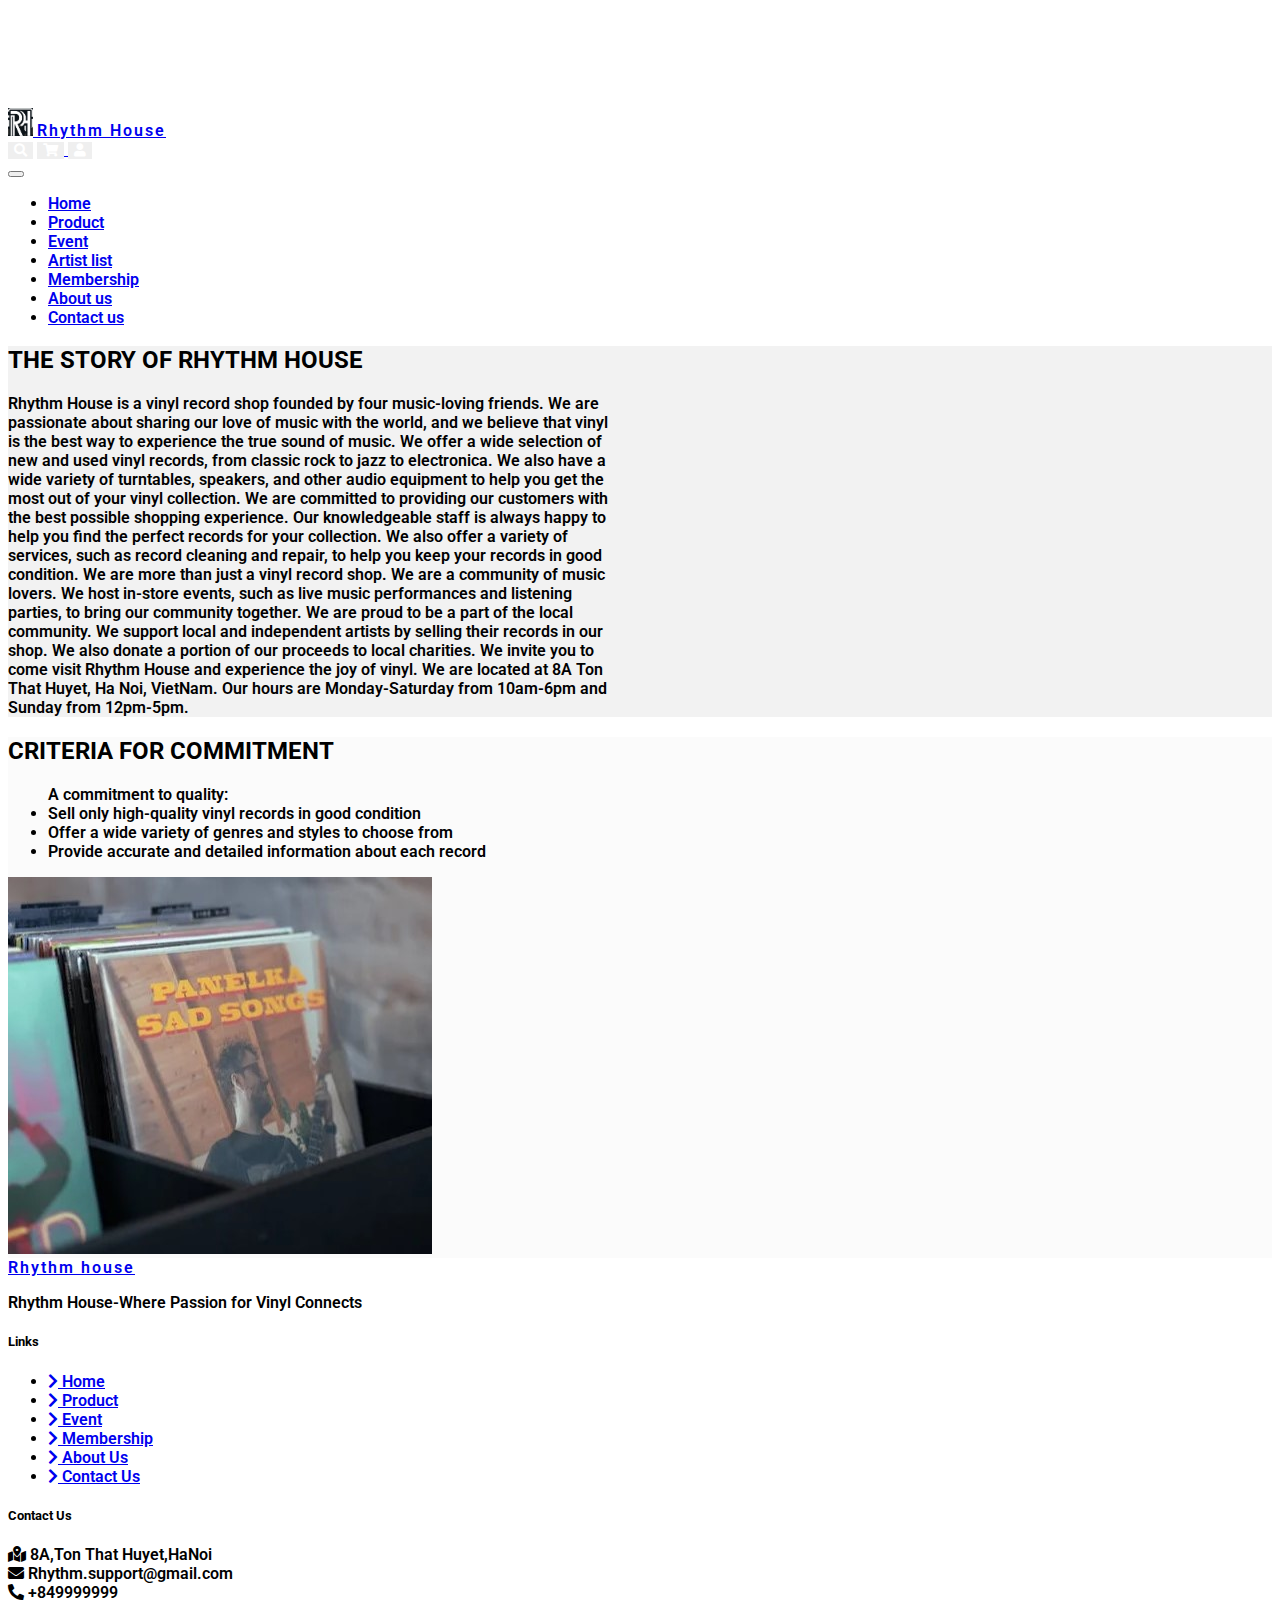
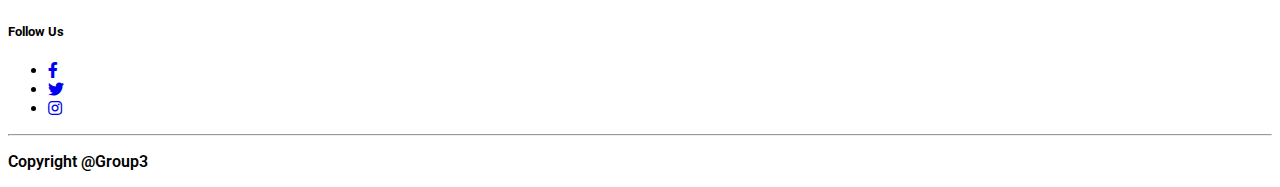
<file: about-us.html>
<!DOCTYPE html>
<html lang="en">
    <meta charset="utf-8">
    <meta name="viewport" content="width=device-width">
    <head>
        <title>Record Store</title>
        <link href="https://cdn.jsdelivr.net/npm/bootstrap@5.3.2/dist/css/bootstrap.min.css" rel="stylesheet" integrity="sha384-T3c6CoIi6uLrA9TneNEoa7RxnatzjcDSCmG1MXxSR1GAsXEV/Dwwykc2MPK8M2HN" crossorigin="anonymous">
        <link rel="stylesheet" href="https://cdnjs.cloudflare.com/ajax/libs/font-awesome/5.15.4/css/all.min.css" integrity="sha512-1ycn6IcaQQ40/MKBW2W4Rhis/DbILU74C1vSrLJxCq57o941Ym01SwNsOMqvEBFlcgUa6xLiPY/NS5R+E6ztJQ==" crossorigin="anonymous" referrerpolicy="no-referrer" />
        <script defer src="https://cdn.jsdelivr.net/npm/bootstrap@5.2.1/dist/js/bootstrap.bundle.min.js" integrity="sha384-u1OknCvxWvY5kfmNBILK2hRnQC3Pr17a+RTT6rIHI7NnikvbZlHgTPOOmMi466C8" crossorigin="anonymous"></script>
        <link rel="stylesheet" href="css/about-us.css"> 
        <link rel="stylesheet" href="css/index.css">
        <link rel="shortcut icon" type="img/png" href="img/OIG2.jpg">
    </head>
<body>
    <header id = "header" class = "carousel slide" data-bs-ride = "carousel" style = "padding-top: 100px;">
       
        <nav class = "navbar navbar-expand-lg bg-dark py-4 fixed-top">
            <div class = "container">
                <a class = "navbar-brand d-flex justify-content-between align-items-center order-lg-0" href = "index.html">
                    <img src="img/OIG2.jpg" alt="" style="width: 25px;">
                    <span class = "text-uppercase text-white fw-lighter ms-2">Rhythm House</span>
                </a>
    
                <div class = "order-lg-2 nav-btns">
                    <button type = "button" class = " icon btn position-relative btn-outline-secondary">
                        <i class = "fa fa-search"></i>
                    </button>

                    <a href="cart.html">
                        <button type = "button" class = "icon btn position-relative btn-outline-secondary">
                            <i class = "fa fa-shopping-cart"></i>
                        </button>
                    </a>
                    <a href="login.html">
                        <button type = "button" class = "icon btn position-relative btn-outline-secondary">
                            <i class = "fa fa-user"></i>
                        </button>
                    </a>
                </div>
                <button class = "navbar-toggler border-0 bg-white" type = "button" data-bs-toggle = "collapse" data-bs-target = "#navMenu">
                    <span class = "navbar-toggler-icon"></span>
                </button>
                <div class = "collapse navbar-collapse order-lg-1" id = "navMenu">
                    <ul class = "navbar-nav mx-auto text-center">
                        <li class = "nav-item px-2 py-2">
                            <a class = "nav-link text-uppercase text-white rounded-pill" href = "index.html">Home</a>
                        </li>
                        <li class = "nav-item px-2 py-2">
                            <a class = "nav-link text-uppercase text-white rounded-pill" href = "product.html">Product</a>
                        </li>
                        <li class = "nav-item px-2 py-2">
                            <a class = "nav-link text-uppercase text-white rounded-pill" href = "event.html">Event</a>
                        </li>
                        <li class = "nav-item px-2 py-2">
                            <a class = "nav-link text-uppercase text-white rounded-pill" href = "ArtistList.html">Artist list</a>
                        </li>
                        <li class = "nav-item px-2 py-2">
                        <a class = "nav-link text-uppercase text-white rounded-pill" href = "membership.html">Membership</a>
                        </li>
                        <li class = "nav-item px-2 py-2">
                            <a class = "nav-link text-uppercase text-white rounded-pill" href = "about-us.html">About us</a>
                        </li>
                        <li class = "nav-item px-2 py-2">
                            <a class = "nav-link text-uppercase text-white rounded-pill" href = "contact_us.html">Contact us</a>
                        </li>
                    </ul>
                </div>
            </div>
        </nav>
    </header>

    <section id = "story" class = "py-5">
        <div class = "container">
            <div class = "d-flex flex-column align-items-center justify-content-center">
                <div class = "title text-center pt-3 pb-5">
                    <h2 class = "position-relative d-inline-block ms-4">THE STORY OF RHYTHM HOUSE</h2>
                </div>
                <p class = "text-center text-muted">Rhythm House is a vinyl record shop founded by four music-loving friends. We are passionate about sharing our love of music with the world, and we believe that vinyl is the best way to experience the true sound of music.

                    We offer a wide selection of new and used vinyl records, from classic rock to jazz to electronica. We also have a wide variety of turntables, speakers, and other audio equipment to help you get the most out of your vinyl collection.
                    
                    We are committed to providing our customers with the best possible shopping experience. Our knowledgeable staff is always happy to help you find the perfect records for your collection. We also offer a variety of services, such as record cleaning and repair, to help you keep your records in good condition.
                    
                    We are more than just a vinyl record shop. We are a community of music lovers. We host in-store events, such as live music performances and listening parties, to bring our community together.
                    
                    We are proud to be a part of the local community. We support local and independent artists by selling their records in our shop. We also donate a portion of our proceeds to local charities.
                    
                    We invite you to come visit Rhythm House and experience the joy of vinyl. We are located at 8A Ton That Huyet, Ha Noi, VietNam. Our hours are Monday-Saturday from 10am-6pm and Sunday from 12pm-5pm.</p>
            </div>
        </div>
    </section>
    <section id = "about" class = "py-5">
        <div class = "container">
            <div class = "row gy-lg-5 align-items-center">
                <div class = "col-lg-6 order-lg-0 text-center text-lg-start">
                    <div class = "title pt-3 pb-5">
                        <h2 class = "position-relative d-inline-block ms-4">CRITERIA FOR COMMITMENT</h2>
                    </div>
                    <ul class = "lead text-muted">A commitment to quality:
                        <li class="text-black">
                            Sell only high-quality vinyl records in good condition
                        </li>
                        <li class="text-black">
                            Offer a wide variety of genres and styles to choose from
                        </li>
                        <li class="text-black">
                            Provide accurate and detailed information about each record
                        </li>
                    </ul>
                </div>
                <div class = "col-lg-6 order-lg-1">
                    <img src = "img/pexels-photo-7644806.jpg" alt = "" class = "img-fluid">
                </div>
            </div>
        </div>
    </section>
    <footer class = "bg-dark py-5">
        <div class = "container">
            <div class = "row text-white g-4">
                <div class = "col-md-6 col-lg-3">
                    <a class = "text-uppercase text-decoration-none brand text-white" href = "index.html">Rhythm house</a>
                    <p class = "text-white  mt-3">Rhythm House-Where Passion for Vinyl Connects</p>
                </div>
                <div class = "col-md-6 col-lg-3">
                    <h5 class = "fw-light">Links</h5>
                    <ul class = "list-unstyled">
                        <li class = "my-3">
                            <a href = "#" class = "text-white text-decoration-none">
                                <i class = "fas fa-chevron-right me-1"></i> Home
                            </a>
                        </li>
                        <li class = "my-3">
                            <a href = "#" class = "text-white text-decoration-none t">
                                <i class = "fas fa-chevron-right me-1"></i> Product
                            </a>
                        </li>
                        <li class = "my-3">
                            <a href = "#" class = "text-white text-decoration-none">
                                <i class = "fas fa-chevron-right me-1"></i> Event
                            </a>
                        </li>
                        <li class = "my-3">
                            <a href = "#" class = "text-white text-decoration-none">
                                <i class = "fas fa-chevron-right me-1"></i> Membership
                            </a>
                        </li>
                        <li class = "my-3">
                            <a href = "#" class = "text-white text-decoration-none">
                                <i class = "fas fa-chevron-right me-1"></i> About Us
                            </a>
                        </li>
                        <li class = "my-3">
                            <a href = "#" class = "text-white text-decoration-none">
                                <i class = "fas fa-chevron-right me-1"></i> Contact Us
                            </a>
                        </li>
                    </ul>
                </div>
                <div class = "col-md-6 col-lg-3">
                    <h5 class = "fw-light mb-3">Contact Us</h5>
                    <div class = "d-flex justify-content-start align-items-start my-2">
                        <span class = "me-3">
                            <i class = "fas fa-map-marked-alt"></i>
                        </span>
                        <span class = "fw-light">
                           8A,Ton That Huyet,HaNoi
                        </span>
                    </div>
                    <div class = "d-flex justify-content-start align-items-start my-2">
                        <span class = "me-3">
                            <i class = "fas fa-envelope"></i>
                        </span>
                        <span class = "fw-light">
                            Rhythm.support@gmail.com
                        </span>
                    </div>
                    <div class = "d-flex justify-content-start align-items-start my-2d">
                        <span class = "me-3">
                            <i class = "fas fa-phone-alt"></i>
                        </span>
                        <span class = "fw-light">
                            +849999999
                        </span>
                    </div>
                </div>
                <div class = "col-md-6 col-lg-3">
                    <h5 class = "fw-light mb-3">Follow Us</h5>
                    <div>
                        <ul class = "list-unstyled d-flex">
                            <li>
                                <a href = "#" class = "text-white text-decoration-none  fs-4 me-4"><i class = "fab fa-facebook-f"></i> </a>
                            </li>
                            <li>
                                <a href = "#" class = "text-white text-decoration-none  fs-4 me-4"><i class = "fab fa-twitter"></i></a>
                            </li>
                            <li>
                                <a href = "#" class = "text-white text-decoration-none fs-4 me-4"><i class = "fab fa-instagram"></i></a>
                            </li>
                        </ul>
                    </div>
                </div>
                <hr class="mb-4">
                <div class="row align-items-center">
                  <div class="text-center">
                    <p>Copyright @Group3</p>
                  </div>
                </div>
            </div>
        </div>
    </footer>
    <script src="https://cdn.jsdelivr.net/npm/bootstrap@5.3.3/dist/js/bootstrap.bundle.min.js" integrity="sha384-YvpcrYf0tY3lHB60NNkmXc5s9fDVZLESaAA55NDzOxhy9GkcIdslK1eN7N6jIeHz" crossorigin="anonymous"></script>
</body>
</html>
</file>
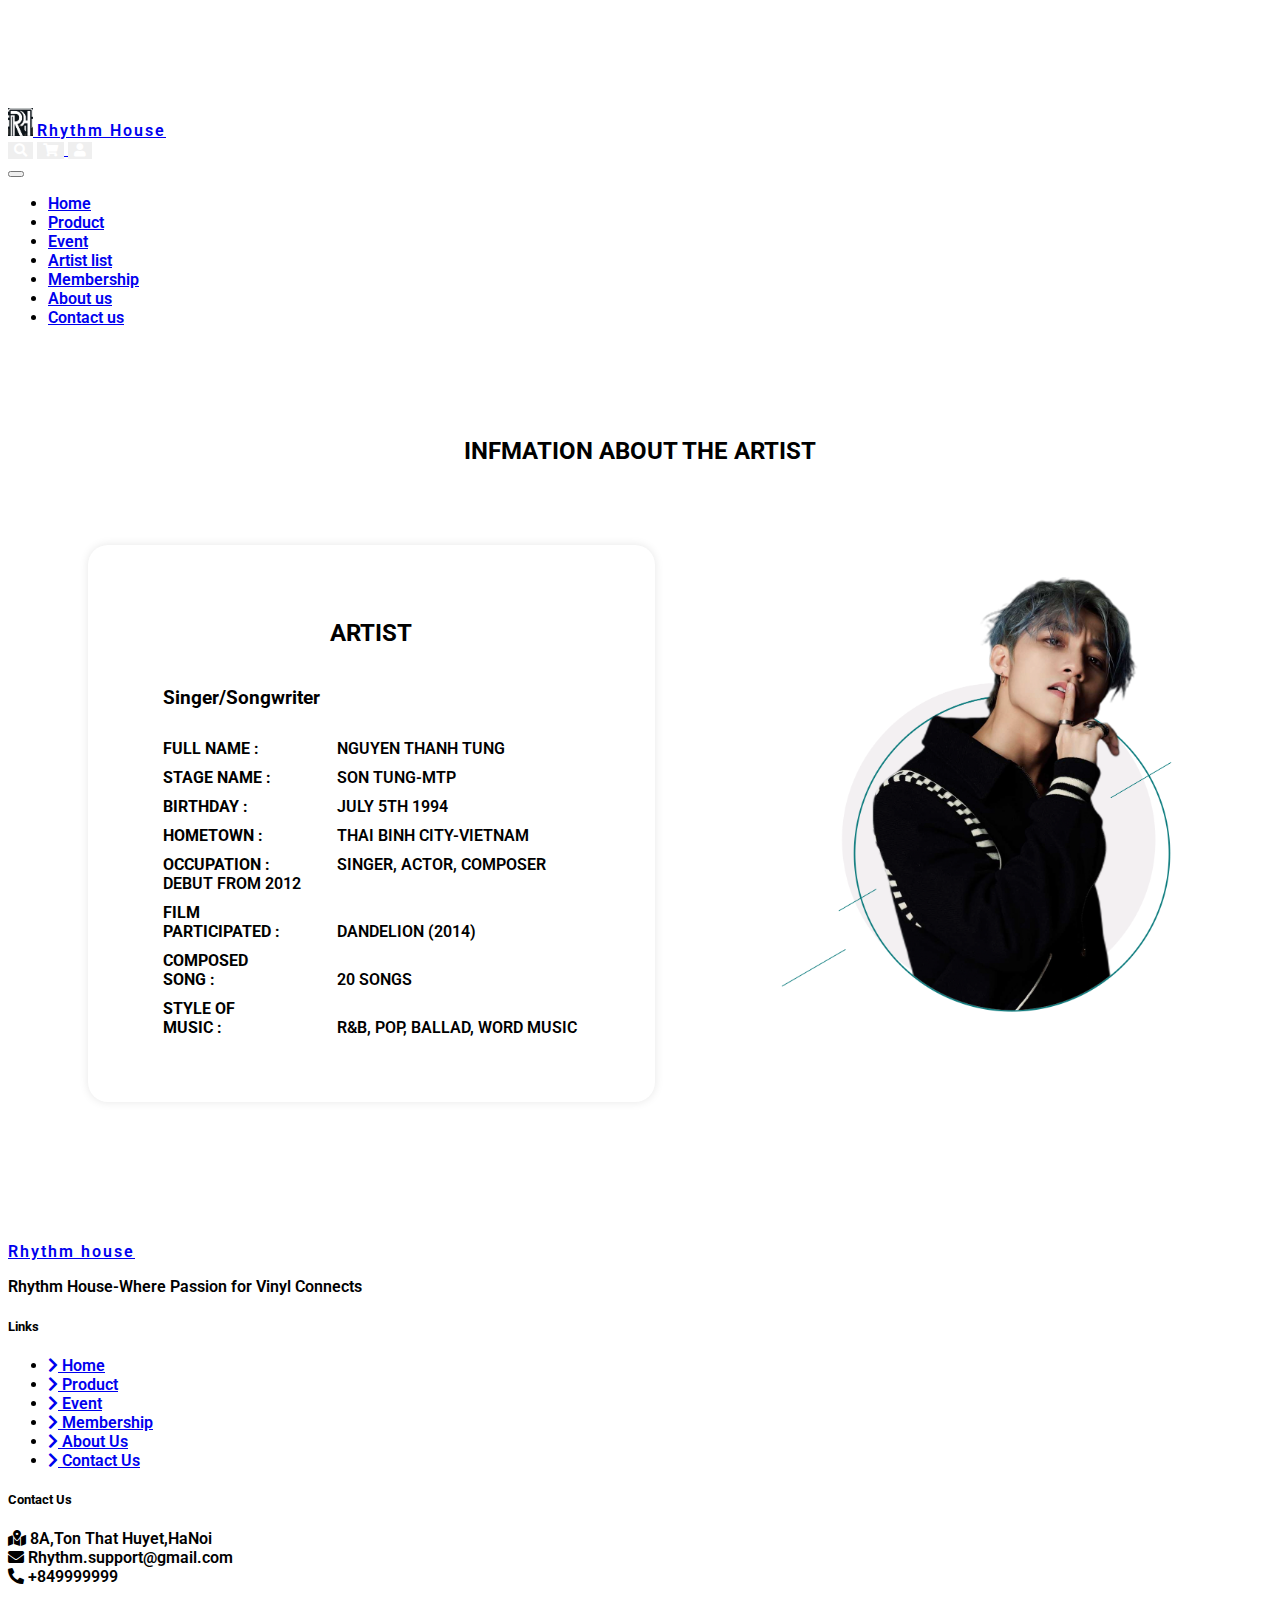
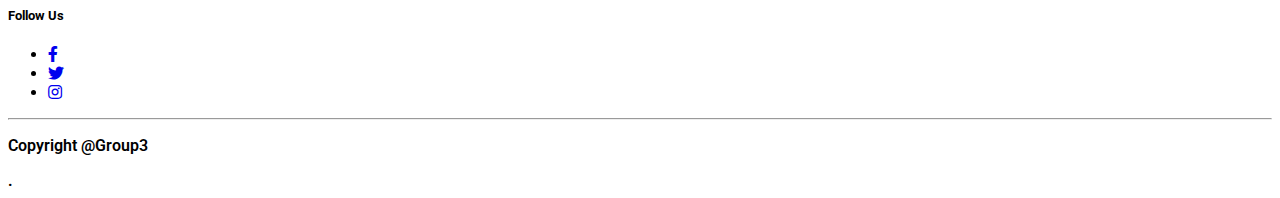
<file: Artist.html>
<!DOCTYPE html>
<html lang="en">

<head>
    <meta charset="utf-8">
    <meta name="viewport" content="width=device-width, initial-scale=1, shrink-to-fit=no">
    <link href="https://cdn.jsdelivr.net/npm/bootstrap@5.3.2/dist/css/bootstrap.min.css" rel="stylesheet" integrity="sha384-T3c6CoIi6uLrA9TneNEoa7RxnatzjcDSCmG1MXxSR1GAsXEV/Dwwykc2MPK8M2HN" crossorigin="anonymous">
    <link rel="stylesheet" href="https://cdnjs.cloudflare.com/ajax/libs/font-awesome/5.15.4/css/all.min.css" integrity="sha512-1ycn6IcaQQ40/MKBW2W4Rhis/DbILU74C1vSrLJxCq57o941Ym01SwNsOMqvEBFlcgUa6xLiPY/NS5R+E6ztJQ==" crossorigin="anonymous" referrerpolicy="no-referrer" />
    <title>ARTIST</title>
    <linK rel="stylesheet" href="css/index.css">
    <link rel="stylesheet" href="css/Artist.css">
</head>

<body>
    <header id = "header" class = "carousel slide" data-bs-ride = "carousel" style = "padding-top: 100px;">
        <nav class = "navbar navbar-expand-lg bg-dark py-4 fixed-top">
            <div class = "container">
                <a class = "navbar-brand d-flex justify-content-between align-items-center order-lg-0" href = "index.html">
                    <img src="img/OIG2.jpg" alt="" style="width: 25px;">
                    <span class = "text-uppercase text-white fw-lighter ms-2">Rhythm House</span>
                </a>
    
                <div class = "order-lg-2 nav-btns">
                    <button type = "button" class = " icon btn position-relative btn-outline-secondary">
                        <i class = "fa fa-search"></i>
                    </button>

                    <a href="cart.html">
                        <button type = "button" class = "icon btn position-relative btn-outline-secondary">
                            <i class = "fa fa-shopping-cart"></i>
                        </button>
                    </a>
                    <a href="login.html">
                        <button type = "button" class = "icon btn position-relative btn-outline-secondary">
                            <i class = "fa fa-user"></i>
                        </button>
                    </a>
                </div>
                <button class = "navbar-toggler border-0 bg-white" type = "button" data-bs-toggle = "collapse" data-bs-target = "#navMenu">
                    <span class = "navbar-toggler-icon"></span>
                </button>
                <div class = "collapse navbar-collapse order-lg-1" id = "navMenu">
                    <ul class = "navbar-nav mx-auto text-center">
                        <li class = "nav-item px-2 py-2">
                            <a class = "nav-link text-uppercase text-white rounded-pill" href = "index.html">Home</a>
                        </li>
                        <li class = "nav-item px-2 py-2">
                            <a class = "nav-link text-uppercase text-white rounded-pill" href = "product.html">Product</a>
                        </li>
                        <li class = "nav-item px-2 py-2">
                            <a class = "nav-link text-uppercase text-white rounded-pill" href = "event.html">Event</a>
                        </li>
                        <li class = "nav-item px-2 py-2">
                            <a class = "nav-link text-uppercase text-white rounded-pill" href = "ArtistList.html">Artist list</a>
                        </li>
                        <li class = "nav-item px-2 py-2">
                        <a class = "nav-link text-uppercase text-white rounded-pill" href = "membership.html">Membership</a>
                        </li>
                        <li class = "nav-item px-2 py-2">
                            <a class = "nav-link text-uppercase text-white rounded-pill" href = "about-us.html">About us</a>
                        </li>
                        <li class = "nav-item px-2 py-2">
                            <a class = "nav-link text-uppercase text-white rounded-pill" href = "contact_us.html">Contact us</a>
                        </li>
                    </ul>
                </div>
            </div>
        </nav>
        </nav>
    </header>


        <main role="main">
            <h2>INFMATION ABOUT THE ARTIST</h2>
            <div class="container1">
                <div class="disk-information">
                    <h2>ARTIST</h2>
                    <h3>Singer/Songwriter</h3>
                    <div class="info-item">
                        <label>FULL NAME :</label>
                        <span>NGUYEN THANH TUNG</span>
                    </div>
                    <div class="info-item">
                        <label>STAGE NAME :</label>
                        <span>SON TUNG-MTP</span>
                    </div>
                    <div class="info-item">
                        <label>BIRTHDAY : </label>
                        <span>JULY 5TH 1994</span>
                    </div>
                    <div class="info-item">
                        <label>HOMETOWN : </label>
                        <span>THAI BINH CITY-VIETNAM</span>
                    </div>
                    <div class="info-item">
                        <label>OCCUPATION : </label>
                        <span>SINGER, ACTOR, COMPOSER DEBUT FROM 2012</span>
                    </div>
                    <div class="info-item">
                        <label>FILM PARTICIPATED : </label>
                        <span>DANDELION (2014)</span>
                    </div>
                    <div class="info-item">
                        <label>COMPOSED SONG : </label>
                        <span>20 SONGS</span>
                        </div>
                    <div class="info-item">
                        <label>STYLE OF MUSIC : </label>
                        <span>R&B, POP, BALLAD, WORD MUSIC</span>
                    </div>
                </div>            
            </div> 


            <div class="card">
                <div class="tab-pane active" id="pic-3">
                    <img src="img/artist-mtp.png">
                </div>
            </div>

        </main>

        <footer class = "bg-dark py-5">
            <div class = "container">
                <div class = "row text-white g-4">
                    <div class = "col-md-6 col-lg-3">
                        <a class = "text-uppercase text-decoration-none brand text-white" href = "index.html">Rhythm house</a>
                        <p class = "text-white  mt-3">Rhythm House-Where Passion for Vinyl Connects</p>
                    </div>
                    <div class = "col-md-6 col-lg-3">
                        <h5 class = "fw-light">Links</h5>
                        <ul class = "list-unstyled">
                            <li class = "my-3">
                                <a href = "#" class = "text-white text-decoration-none">
                                    <i class = "fas fa-chevron-right me-1"></i> Home
                                </a>
                            </li>
                            <li class = "my-3">
                                <a href = "#" class = "text-white text-decoration-none t">
                                    <i class = "fas fa-chevron-right me-1"></i> Product
                                </a>
                            </li>
                            <li class = "my-3">
                                <a href = "#" class = "text-white text-decoration-none">
                                    <i class = "fas fa-chevron-right me-1"></i> Event
                                </a>
                            </li>
                            <li class = "my-3">
                                <a href = "#" class = "text-white text-decoration-none">
                                    <i class = "fas fa-chevron-right me-1"></i> Membership
                                </a>
                            </li>
                            <li class = "my-3">
                                <a href = "#" class = "text-white text-decoration-none">
                                    <i class = "fas fa-chevron-right me-1"></i> About Us
                                </a>
                            </li>
                            <li class = "my-3">
                                <a href = "#" class = "text-white text-decoration-none">
                                    <i class = "fas fa-chevron-right me-1"></i> Contact Us
                                </a>
                            </li>
                        </ul>
                    </div>
                    <div class = "col-md-6 col-lg-3">
                        <h5 class = "fw-light mb-3">Contact Us</h5>
                        <div class = "d-flex justify-content-start align-items-start my-2">
                            <span class = "me-3">
                                <i class = "fas fa-map-marked-alt"></i>
                            </span>
                            <span class = "fw-light">
                               8A,Ton That Huyet,HaNoi
                            </span>
                        </div>
                        <div class = "d-flex justify-content-start align-items-start my-2">
                            <span class = "me-3">
                                <i class = "fas fa-envelope"></i>
                            </span>
                            <span class = "fw-light">
                                Rhythm.support@gmail.com
                            </span>
                        </div>
                        <div class = "d-flex justify-content-start align-items-start my-2d">
                            <span class = "me-3">
                                <i class = "fas fa-phone-alt"></i>
                            </span>
                            <span class = "fw-light">
                                +849999999
                            </span>
                        </div>
                    </div>
                    <div class = "col-md-6 col-lg-3">
                        <h5 class = "fw-light mb-3">Follow Us</h5>
                        <div>
                            <ul class = "list-unstyled d-flex">
                                <li>
                                    <a href = "#" class = "text-white text-decoration-none  fs-4 me-4"><i class = "fab fa-facebook-f"></i> </a>
                                </li>
                                <li>
                                    <a href = "#" class = "text-white text-decoration-none  fs-4 me-4"><i class = "fab fa-twitter"></i></a>
                                </li>
                                <li>
                                    <a href = "#" class = "text-white text-decoration-none fs-4 me-4"><i class = "fab fa-instagram"></i></a>
                                </li>
                            </ul>
                        </div>
                    </div>
                    <hr class="mb-4">
                    <div class="row align-items-center">
                      <div class="text-center">
                        <p>Copyright @Group3</p>
                      </div>
                    </div>
                </div>
            </div>
        </footer>
        <script src="https://cdn.jsdelivr.net/npm/bootstrap@5.3.3/dist/js/bootstrap.bundle.min.js" integrity="sha384-YvpcrYf0tY3lHB60NNkmXc5s9fDVZLESaAA55NDzOxhy9GkcIdslK1eN7N6jIeHz" crossorigin="anonymous"></script>
</body>

</html>
.
</file>
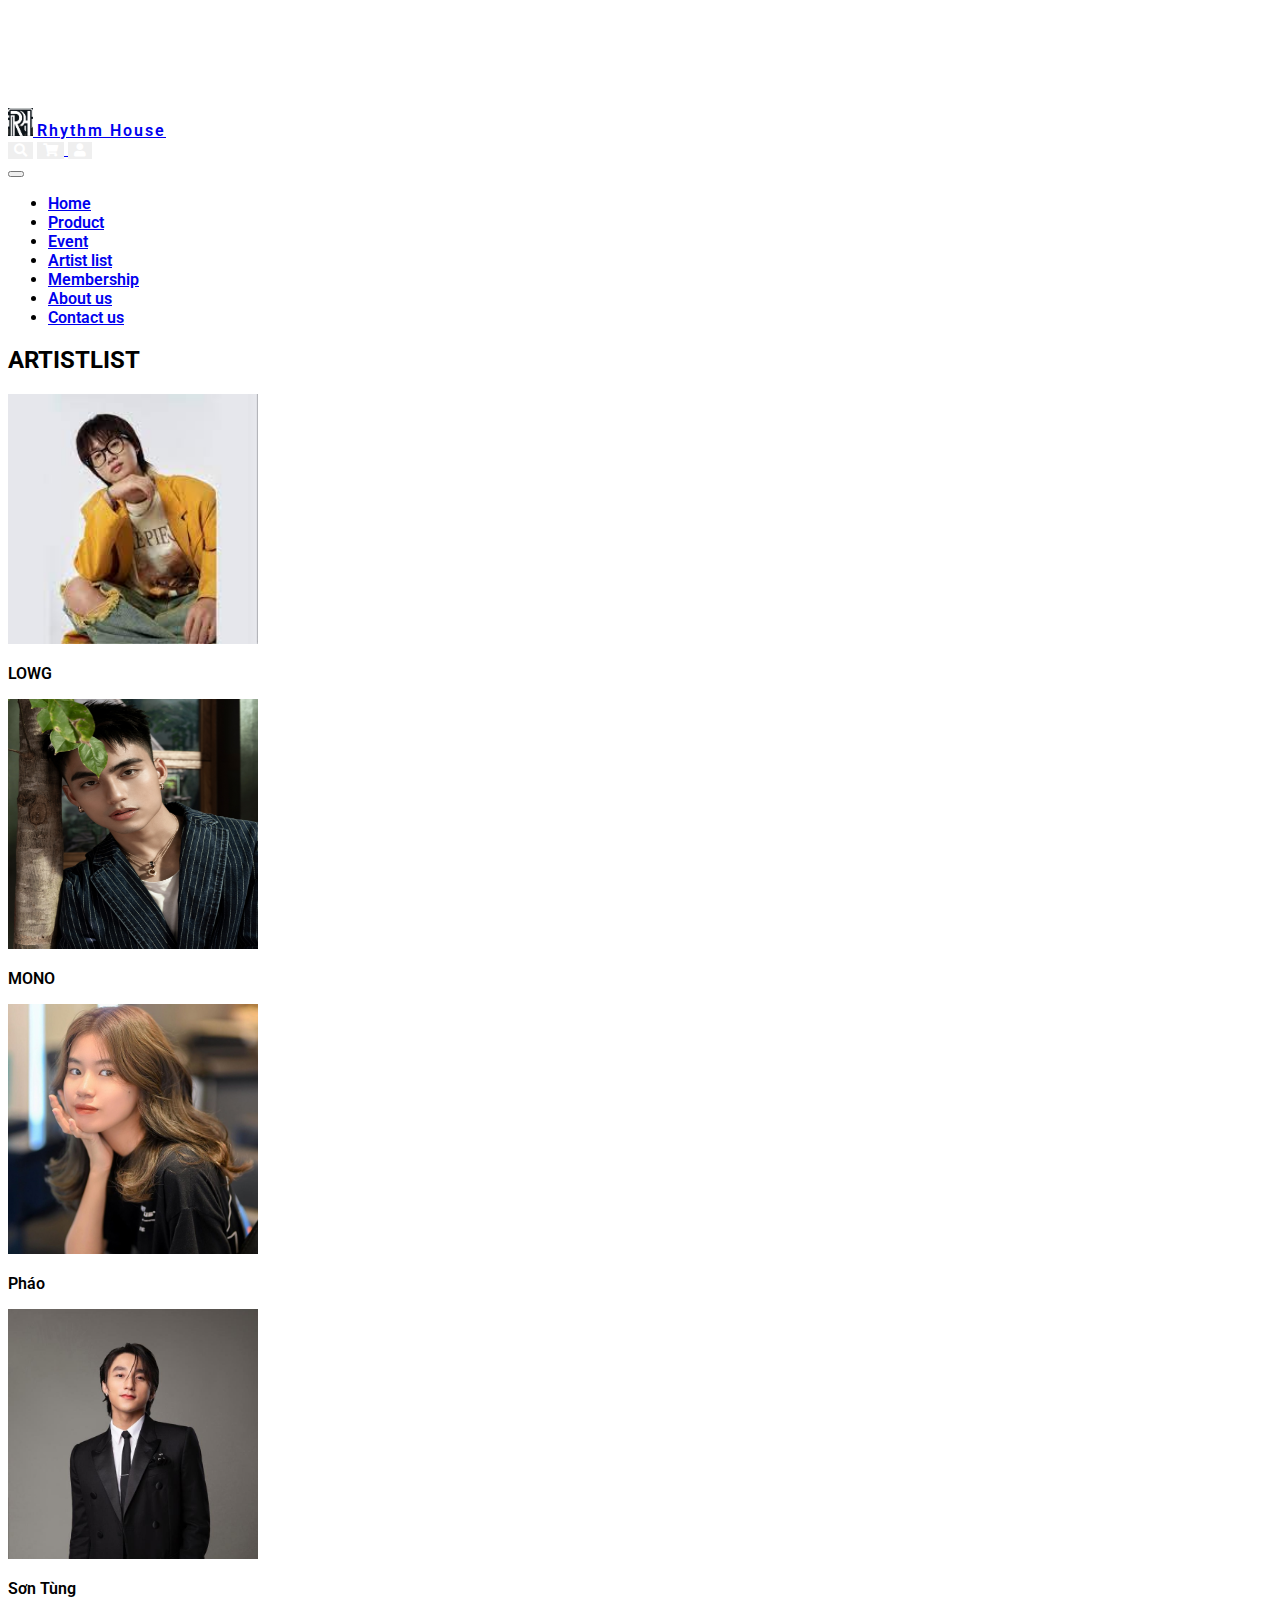
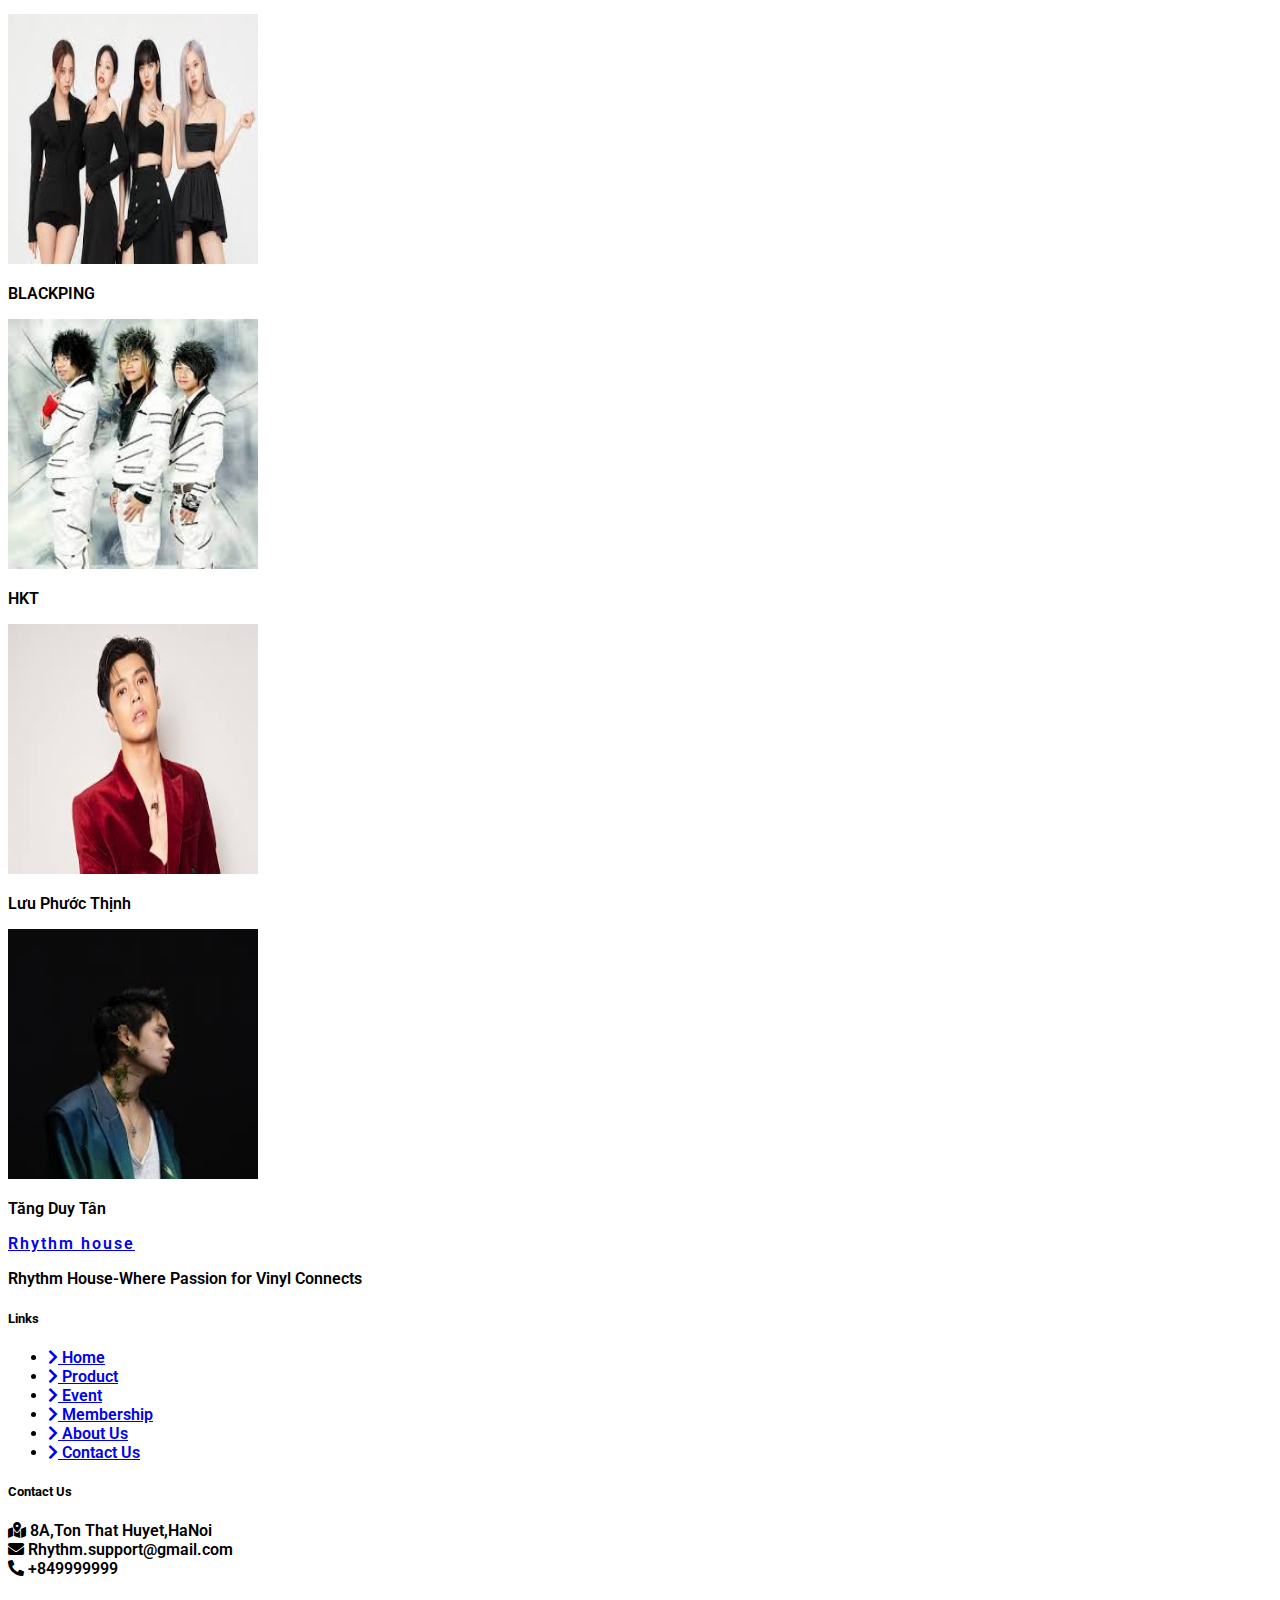
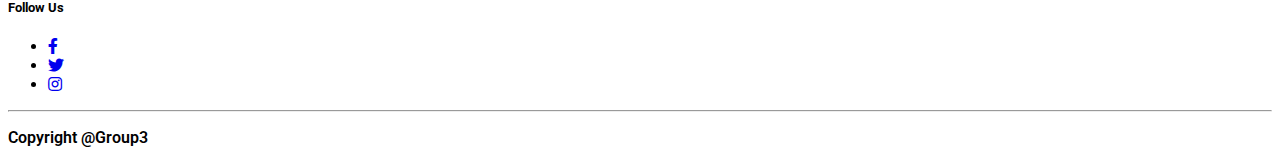
<file: ArtistList.html>
<!doctype html>
<html lang="en">
  <head>
    <meta charset="utf-8">
    <meta name="viewport" content="width=device-width, initial-scale=1">
    <title>ArtistList</title>
    <link href="https://cdn.jsdelivr.net/npm/bootstrap@5.3.2/dist/css/bootstrap.min.css" rel="stylesheet" integrity="sha384-T3c6CoIi6uLrA9TneNEoa7RxnatzjcDSCmG1MXxSR1GAsXEV/Dwwykc2MPK8M2HN" crossorigin="anonymous">
    <link rel="stylesheet" href="https://cdnjs.cloudflare.com/ajax/libs/font-awesome/5.15.4/css/all.min.css" integrity="sha512-1ycn6IcaQQ40/MKBW2W4Rhis/DbILU74C1vSrLJxCq57o941Ym01SwNsOMqvEBFlcgUa6xLiPY/NS5R+E6ztJQ==" crossorigin="anonymous" referrerpolicy="no-referrer" />
    <link rel="stylesheet" href="css/index.css">
    <link rel="stylesheet" href="css/ArtistList.css">
</head>
  <body>
    
    <header id = "header" class = "carousel slide" data-bs-ride = "carousel" style = "padding-top: 100px;">
        <nav class = "navbar navbar-expand-lg bg-dark py-4 fixed-top">
            <div class = "container">
                <a class = "navbar-brand d-flex justify-content-between align-items-center order-lg-0" href = "index.html">
                    <img src="img/OIG2.jpg" alt="" style="width: 25px;">
                    <span class = "text-uppercase text-white fw-lighter ms-2">Rhythm House</span>
                </a>
    
                <div class = "order-lg-2 nav-btns">
                    <button type = "button" class = " icon btn position-relative btn-outline-secondary">
                        <i class = "fa fa-search"></i>
                    </button>

                    <a href="cart.html">
                        <button type = "button" class = "icon btn position-relative btn-outline-secondary">
                            <i class = "fa fa-shopping-cart"></i>
                        </button>
                    </a>
                    <a href="login.html">
                        <button type = "button" class = "icon btn position-relative btn-outline-secondary">
                            <i class = "fa fa-user"></i>
                        </button>
                    </a>
                </div>
                <button class = "navbar-toggler border-0 bg-white" type = "button" data-bs-toggle = "collapse" data-bs-target = "#navMenu">
                    <span class = "navbar-toggler-icon"></span>
                </button>
                <div class = "collapse navbar-collapse order-lg-1" id = "navMenu">
                    <ul class = "navbar-nav mx-auto text-center">
                        <li class = "nav-item px-2 py-2">
                            <a class = "nav-link text-uppercase text-white rounded-pill" href = "index.html">Home</a>
                        </li>
                        <li class = "nav-item px-2 py-2">
                            <a class = "nav-link text-uppercase text-white rounded-pill" href = "product.html">Product</a>
                        </li>
                        <li class = "nav-item px-2 py-2">
                            <a class = "nav-link text-uppercase text-white rounded-pill" href = "event.html">Event</a>
                        </li>
                        <li class = "nav-item px-2 py-2">
                            <a class = "nav-link text-uppercase text-white rounded-pill" href = "ArtistList.html">Artist list</a>
                        </li>
                        <li class = "nav-item px-2 py-2">
                        <a class = "nav-link text-uppercase text-white rounded-pill" href = "membership.html">Membership</a>
                        </li>
                        <li class = "nav-item px-2 py-2">
                            <a class = "nav-link text-uppercase text-white rounded-pill" href = "about-us.html">About us</a>
                        </li>
                        <li class = "nav-item px-2 py-2">
                            <a class = "nav-link text-uppercase text-white rounded-pill" href = "contact_us.html">Contact us</a>
                        </li>
                    </ul>
                </div>
            </div>
        </nav>
    </header>


    <section id = "product" class = "py-5">
        <div class = "container">
            <div class = "title text-center py-5">
                <h2 class = "position-relative d-inline-block">ARTISTLIST</h2>
            </div>
            <div class = "row g-0">
                <div class="col-md-6 col-lg-4 col-xl-3 p-2 product-card">
                    <a href=""> 
                        <div class="product-img">
                            <img src="img/lowg.jpg" class="w-100" alt="">
                        </div>
                        <div class="text-center product-text">
                            <p class="text-capitalize mt-3 mb-1">LOWG</p>
                        </div>
                    </a>
                </div>
                <div class="col-md-6 col-lg-4 col-xl-3 p-2 product-card">
                    <a href=""> 
                        <div class="product-img">
                            <img src="img/mono.jpg" class="w-100" alt="">
                        </div>
                        <div class="text-center product-text">
                            <p class="text-capitalize mt-3 mb-1">MONO</p>
                        </div>
                    </a>
                </div>
                
                <div class="col-md-6 col-lg-4 col-xl-3 p-2 product-card">
                    <a href=""> 
                        <div class="product-img">
                            <img src="img/phao.jpg" class="w-100" alt="">
                        </div>
                        <div class="text-center product-text">
                            <p class="text-capitalize mt-3 mb-1">Pháo</p>
                        </div>
                    </a>
                </div>
                
                <div class="col-md-6 col-lg-4 col-xl-3 p-2 product-card">
                    <a href="Artist.html"> 
                        <div class="product-img">
                            <img src="img/sontung.jpg" class="w-100" alt="">
                        </div>
                        <div class="text-center product-text">
                            <p class="text-capitalize mt-3 mb-1">Sơn Tùng</p>
                        </div>
                    </a>
                </div>
                <div class="col-md-6 col-lg-4 col-xl-3 p-2 product-card">
                    <a href=""> 
                        <div class="product-img">
                            <img src="img/blackping.jpg" class="w-100" alt="">
                        </div>
                        <div class="text-center product-text">
                            <p class="text-capitalize mt-3 mb-1">BLACKPING</p>
                        </div>
                    </a>
                </div>
                <div class="col-md-6 col-lg-4 col-xl-3 p-2 product-card">
                    <a href=""> 
                        <div class="product-img">
                            <img src="img/HKT.jpg" class="w-100" alt="">
                        </div>
                        <div class="text-center product-text">
                            <p class="text-capitalize mt-3 mb-1">HKT</p>
                        </div>
                    </a>
                </div>
                <div class="col-md-6 col-lg-4 col-xl-3 p-2 product-card">
                    <a href=""> 
                        <div class="product-img">
                            <img src="img/luuphuocthinh.jpg" class="w-100" alt="">
                        </div>
                        <div class="text-center product-text">
                            <p class="text-capitalize mt-3 mb-1">Lưu Phước Thịnh</p>
                        </div>
                    </a>
                </div>
                <div class="col-md-6 col-lg-4 col-xl-3 p-2 product-card">
                    <a href=""> 
                        <div class="product-img">
                            <img src="img/tangduytan.jpg" class="w-100" alt="">
                        </div>
                        <div class="text-center product-text">
                            <p class="text-capitalize mt-3 mb-1">Tăng Duy Tân</p>
                        </div>
                    </a>
                </div>
            </div>
    </section>



    <footer class = "bg-dark py-5">
        <div class = "container">
            <div class = "row text-white g-4">
                <div class = "col-md-6 col-lg-3">
                    <a class = "text-uppercase text-decoration-none brand text-white" href = "index.html">Rhythm house</a>
                    <p class = "text-white  mt-3">Rhythm House-Where Passion for Vinyl Connects</p>
                </div>
                <div class = "col-md-6 col-lg-3">
                    <h5 class = "fw-light">Links</h5>
                    <ul class = "list-unstyled">
                        <li class = "my-3">
                            <a href = "#" class = "text-white text-decoration-none">
                                <i class = "fas fa-chevron-right me-1"></i> Home
                            </a>
                        </li>
                        <li class = "my-3">
                            <a href = "#" class = "text-white text-decoration-none t">
                                <i class = "fas fa-chevron-right me-1"></i> Product
                            </a>
                        </li>
                        <li class = "my-3">
                            <a href = "#" class = "text-white text-decoration-none">
                                <i class = "fas fa-chevron-right me-1"></i> Event
                            </a>
                        </li>
                        <li class = "my-3">
                            <a href = "#" class = "text-white text-decoration-none">
                                <i class = "fas fa-chevron-right me-1"></i> Membership
                            </a>
                        </li>
                        <li class = "my-3">
                            <a href = "#" class = "text-white text-decoration-none">
                                <i class = "fas fa-chevron-right me-1"></i> About Us
                            </a>
                        </li>
                        <li class = "my-3">
                            <a href = "#" class = "text-white text-decoration-none">
                                <i class = "fas fa-chevron-right me-1"></i> Contact Us
                            </a>
                        </li>
                    </ul>
                </div>
                <div class = "col-md-6 col-lg-3">
                    <h5 class = "fw-light mb-3">Contact Us</h5>
                    <div class = "d-flex justify-content-start align-items-start my-2">
                        <span class = "me-3">
                            <i class = "fas fa-map-marked-alt"></i>
                        </span>
                        <span class = "fw-light">
                           8A,Ton That Huyet,HaNoi
                        </span>
                    </div>
                    <div class = "d-flex justify-content-start align-items-start my-2">
                        <span class = "me-3">
                            <i class = "fas fa-envelope"></i>
                        </span>
                        <span class = "fw-light">
                            Rhythm.support@gmail.com
                        </span>
                    </div>
                    <div class = "d-flex justify-content-start align-items-start my-2d">
                        <span class = "me-3">
                            <i class = "fas fa-phone-alt"></i>
                        </span>
                        <span class = "fw-light">
                            +849999999
                        </span>
                    </div>
                </div>
                <div class = "col-md-6 col-lg-3">
                    <h5 class = "fw-light mb-3">Follow Us</h5>
                    <div>
                        <ul class = "list-unstyled d-flex">
                            <li>
                                <a href = "#" class = "text-white text-decoration-none  fs-4 me-4"><i class = "fab fa-facebook-f"></i> </a>
                            </li>
                            <li>
                                <a href = "#" class = "text-white text-decoration-none  fs-4 me-4"><i class = "fab fa-twitter"></i></a>
                            </li>
                            <li>
                                <a href = "#" class = "text-white text-decoration-none fs-4 me-4"><i class = "fab fa-instagram"></i></a>
                            </li>
                        </ul>
                    </div>
                </div>
                <hr class="mb-4">
                <div class="row align-items-center">
                  <div class="text-center">
                    <p>Copyright @Group3</p>
                  </div>
                </div>
            </div>
        </div>
    </footer>
    <script src="https://cdn.jsdelivr.net/npm/bootstrap@5.3.3/dist/js/bootstrap.bundle.min.js" integrity="sha384-YvpcrYf0tY3lHB60NNkmXc5s9fDVZLESaAA55NDzOxhy9GkcIdslK1eN7N6jIeHz" crossorigin="anonymous"></script>
  </body>
</html>
</file>
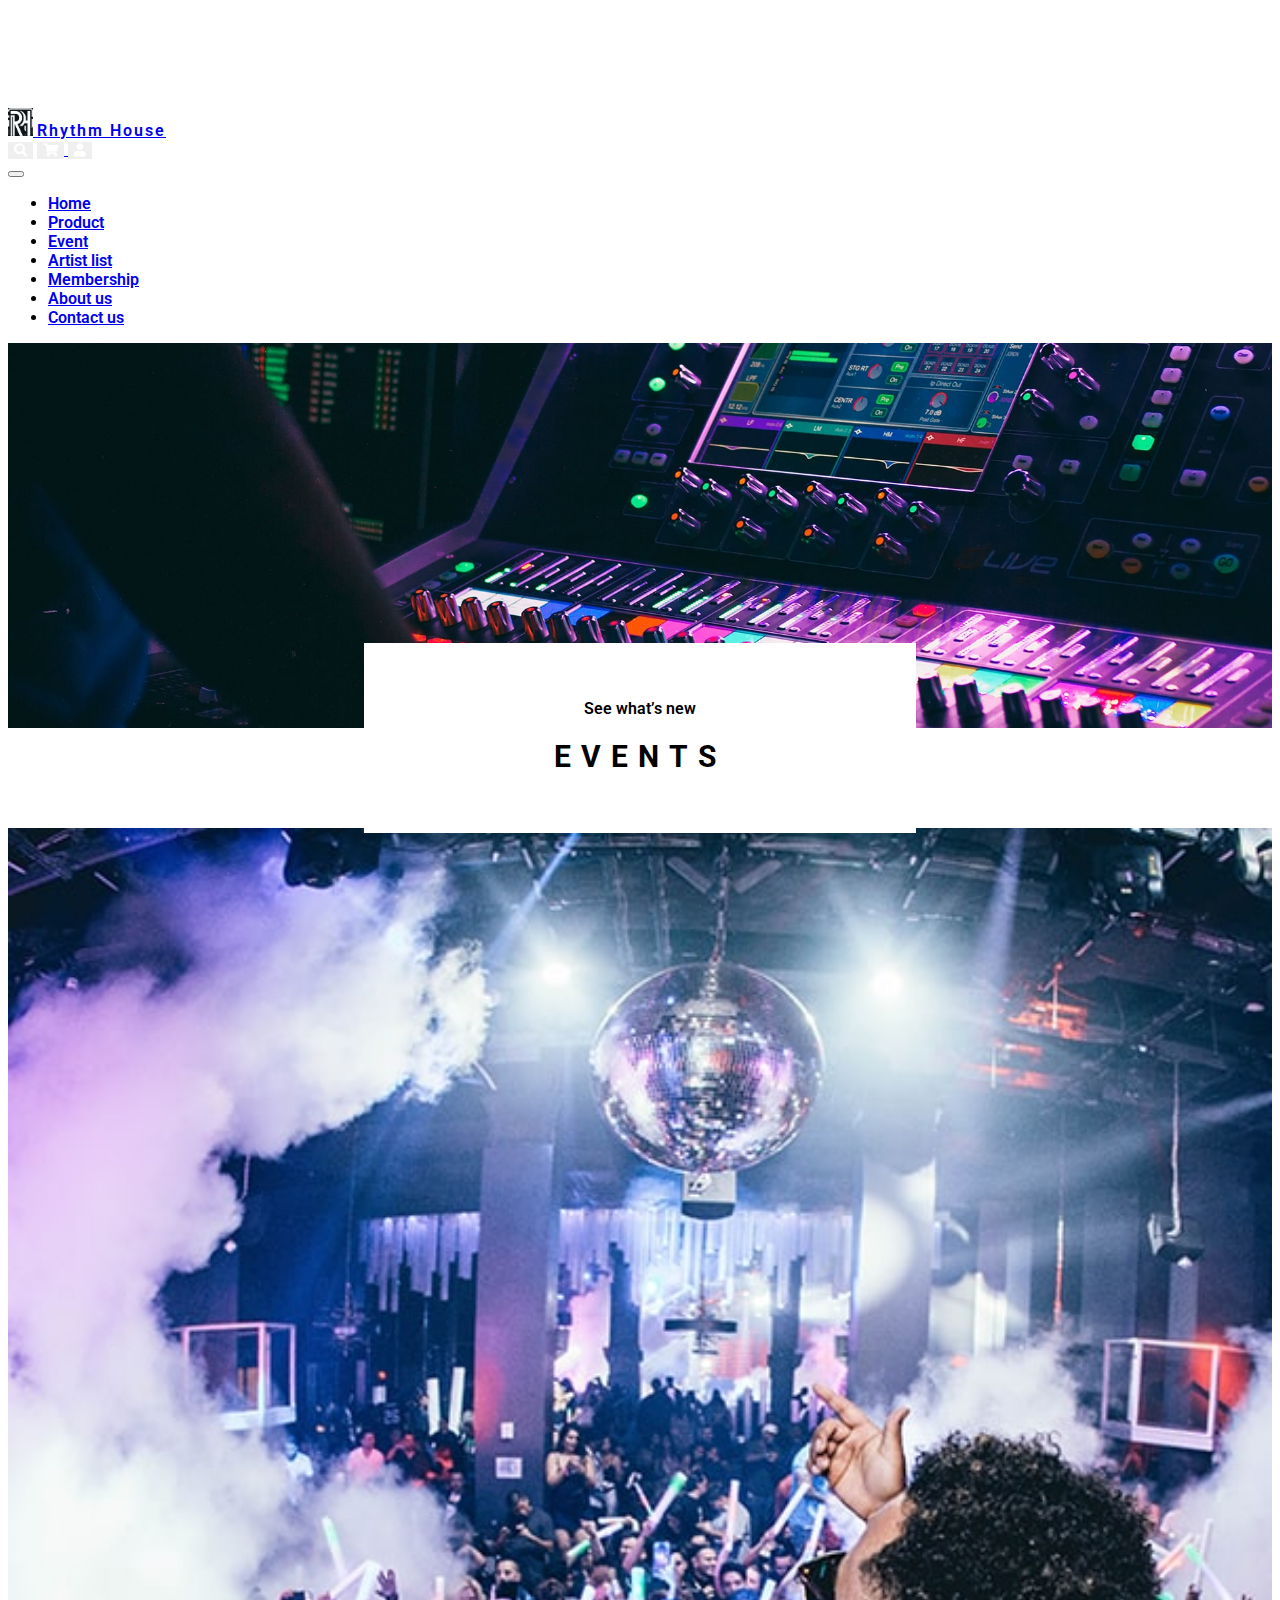
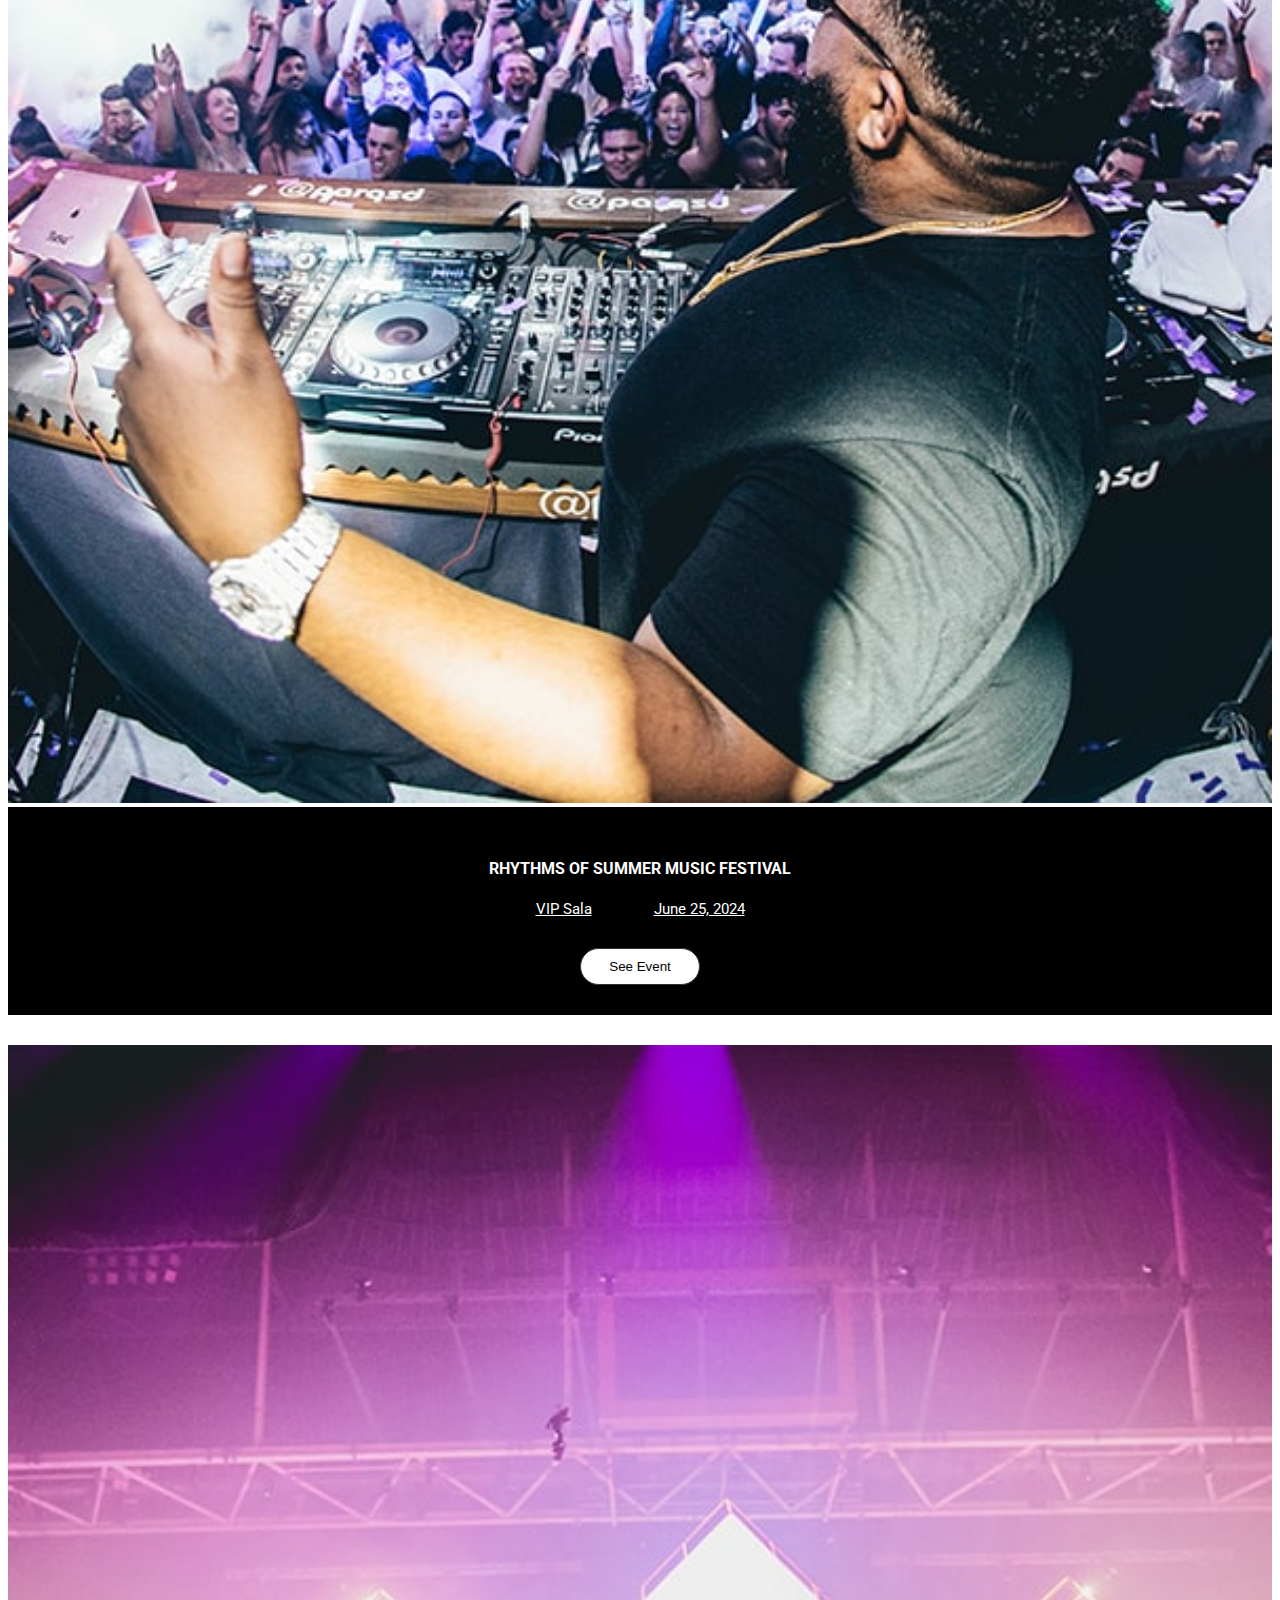
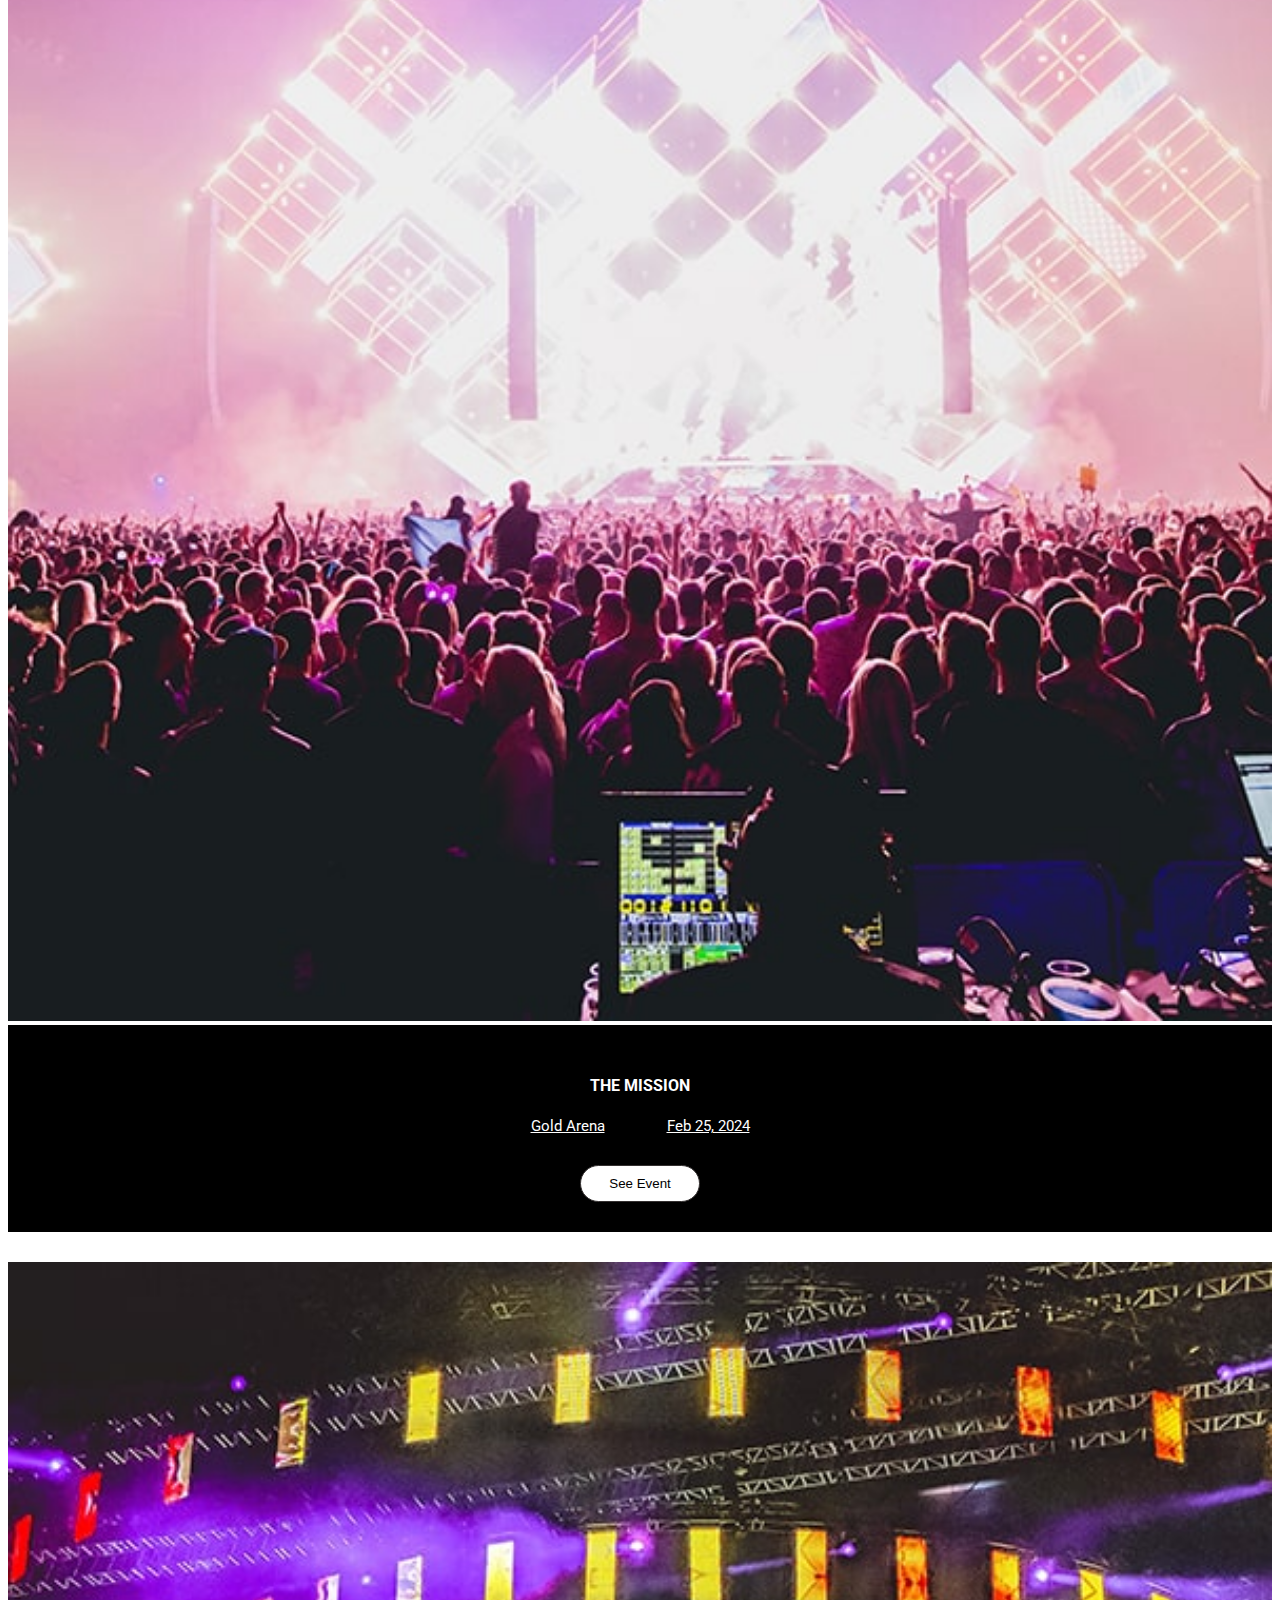
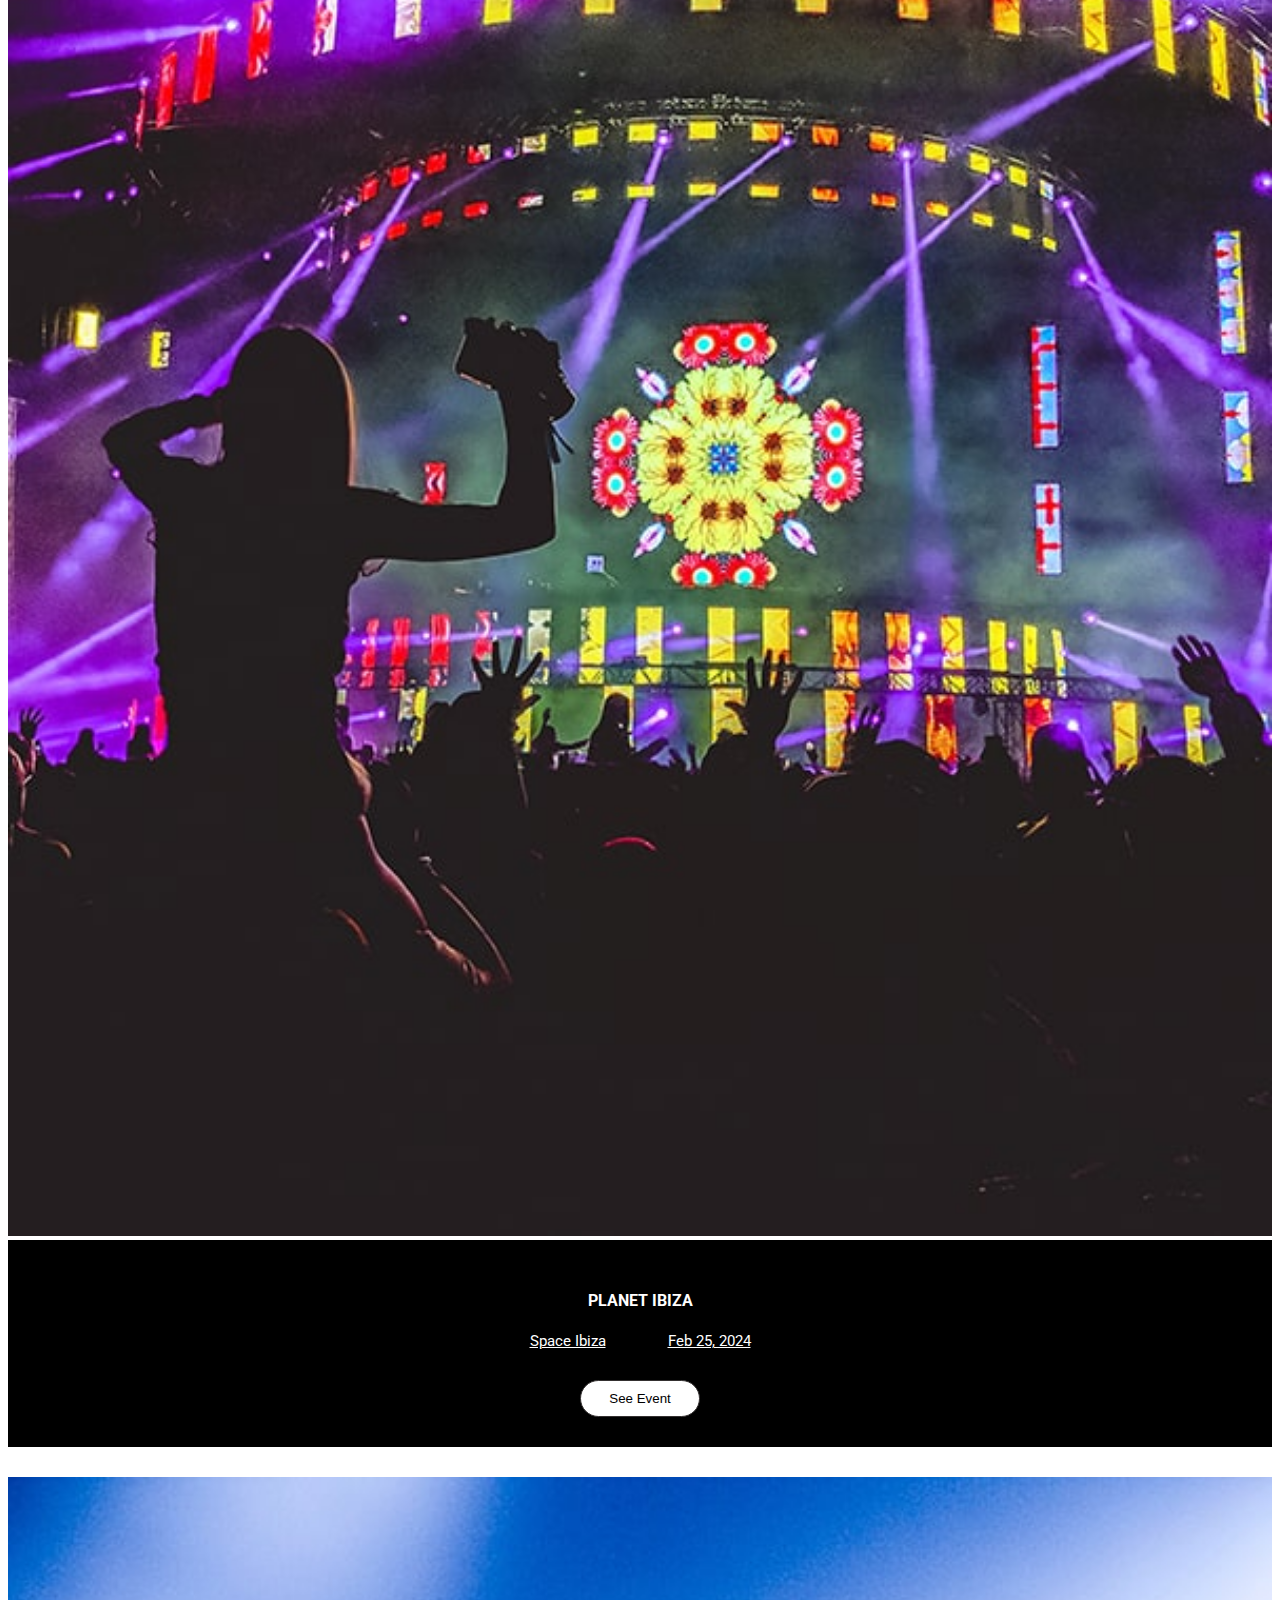
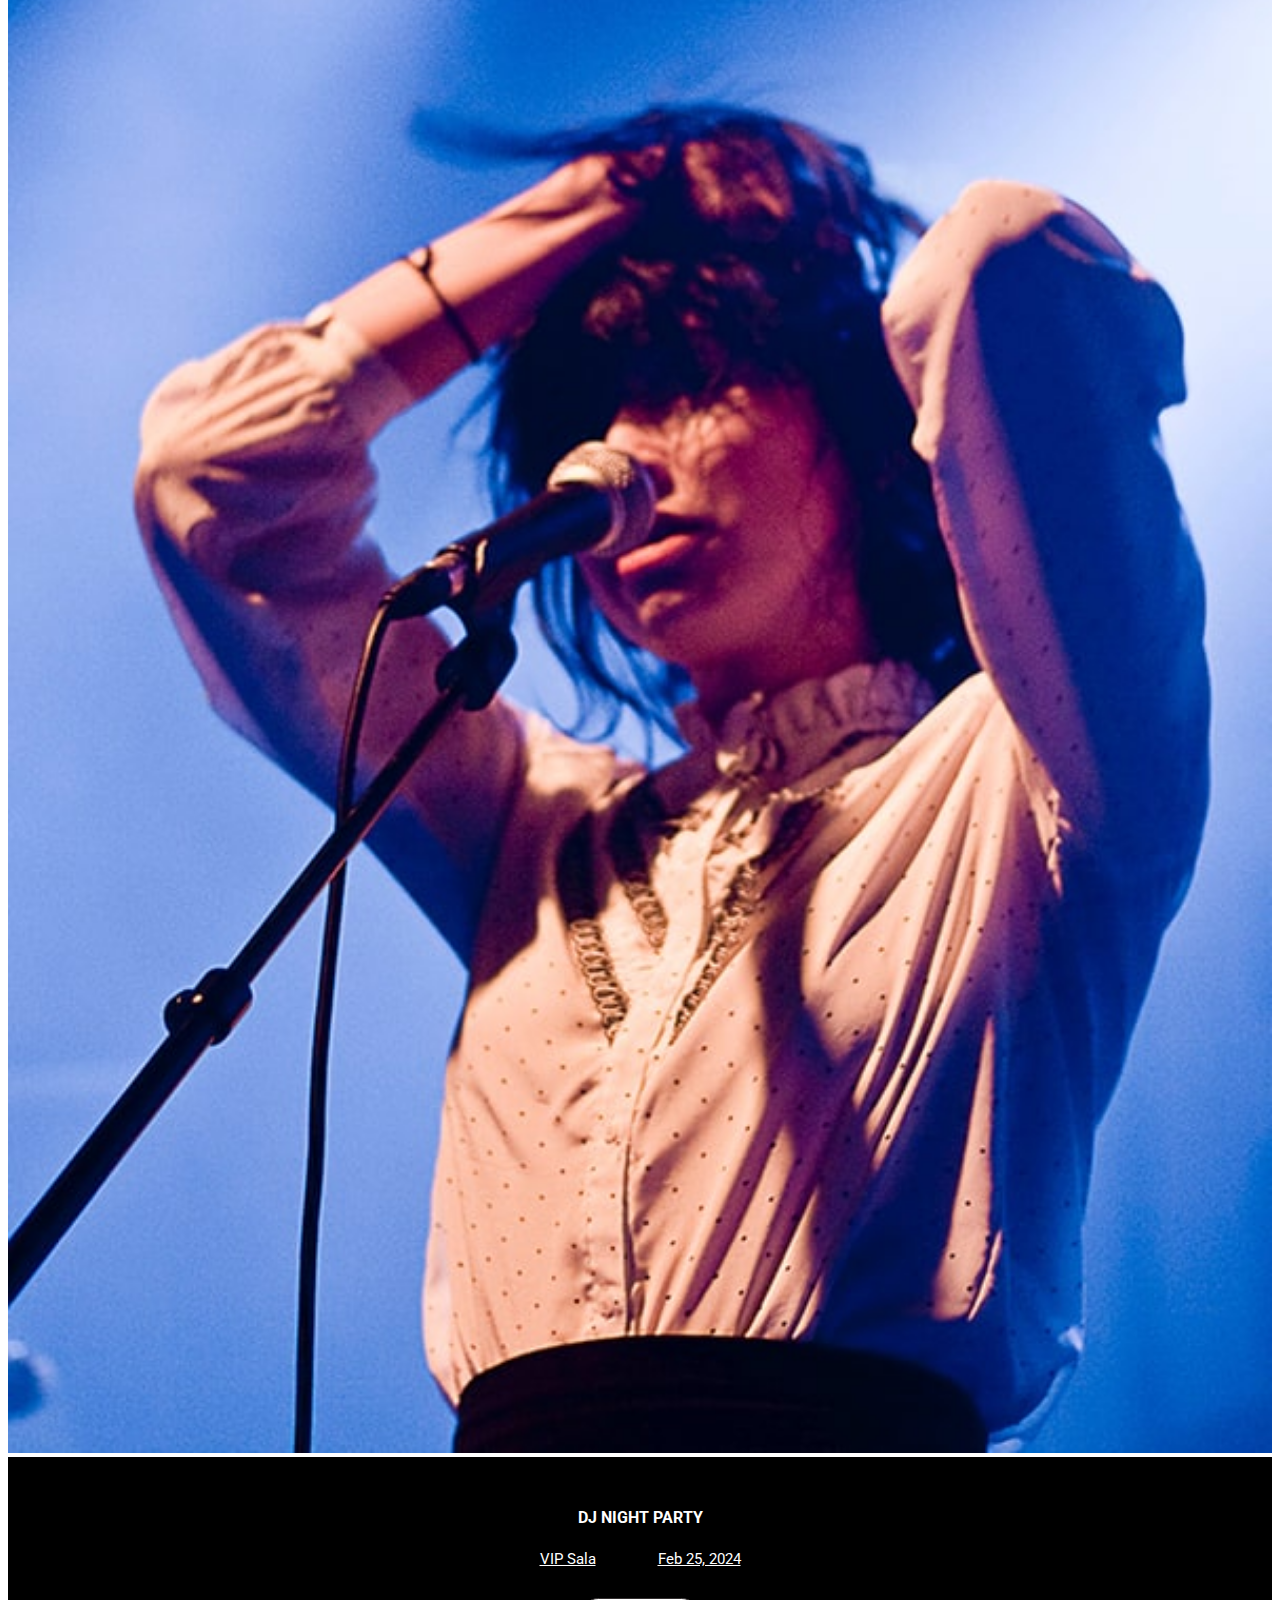
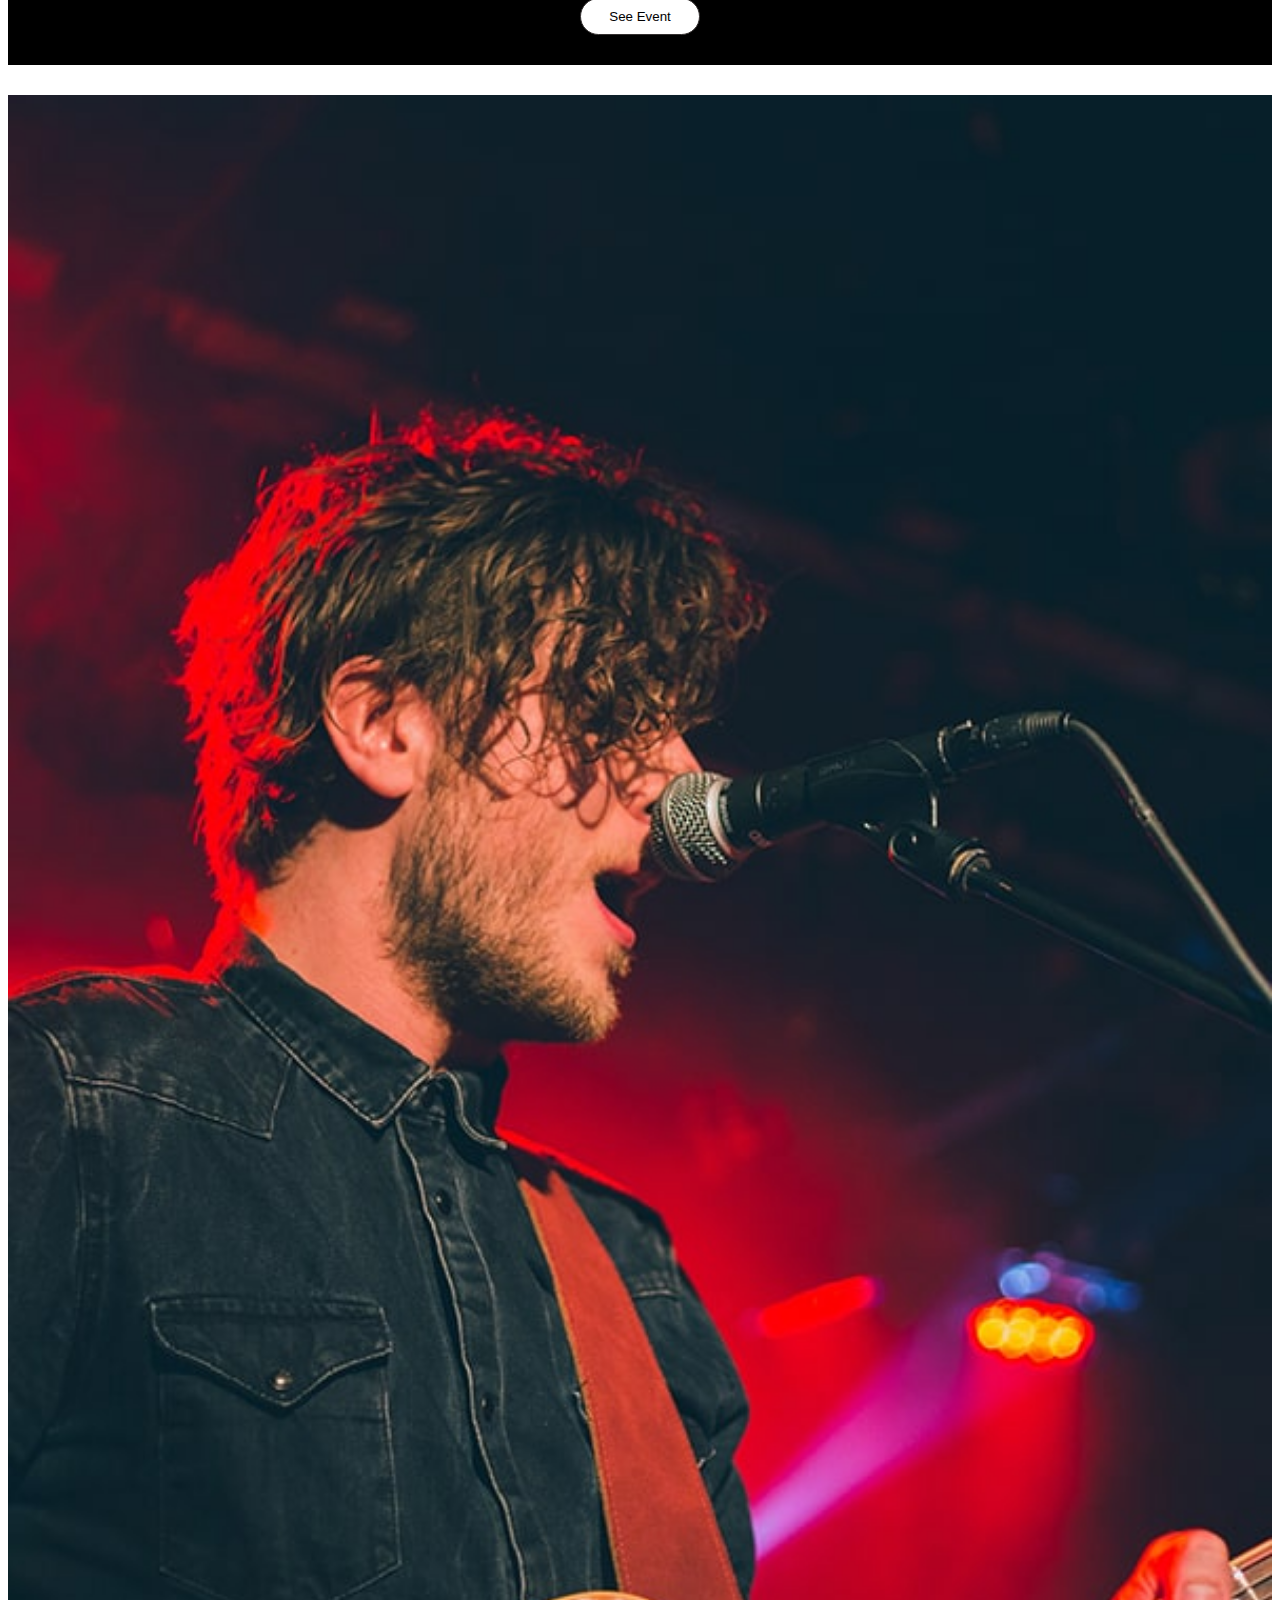
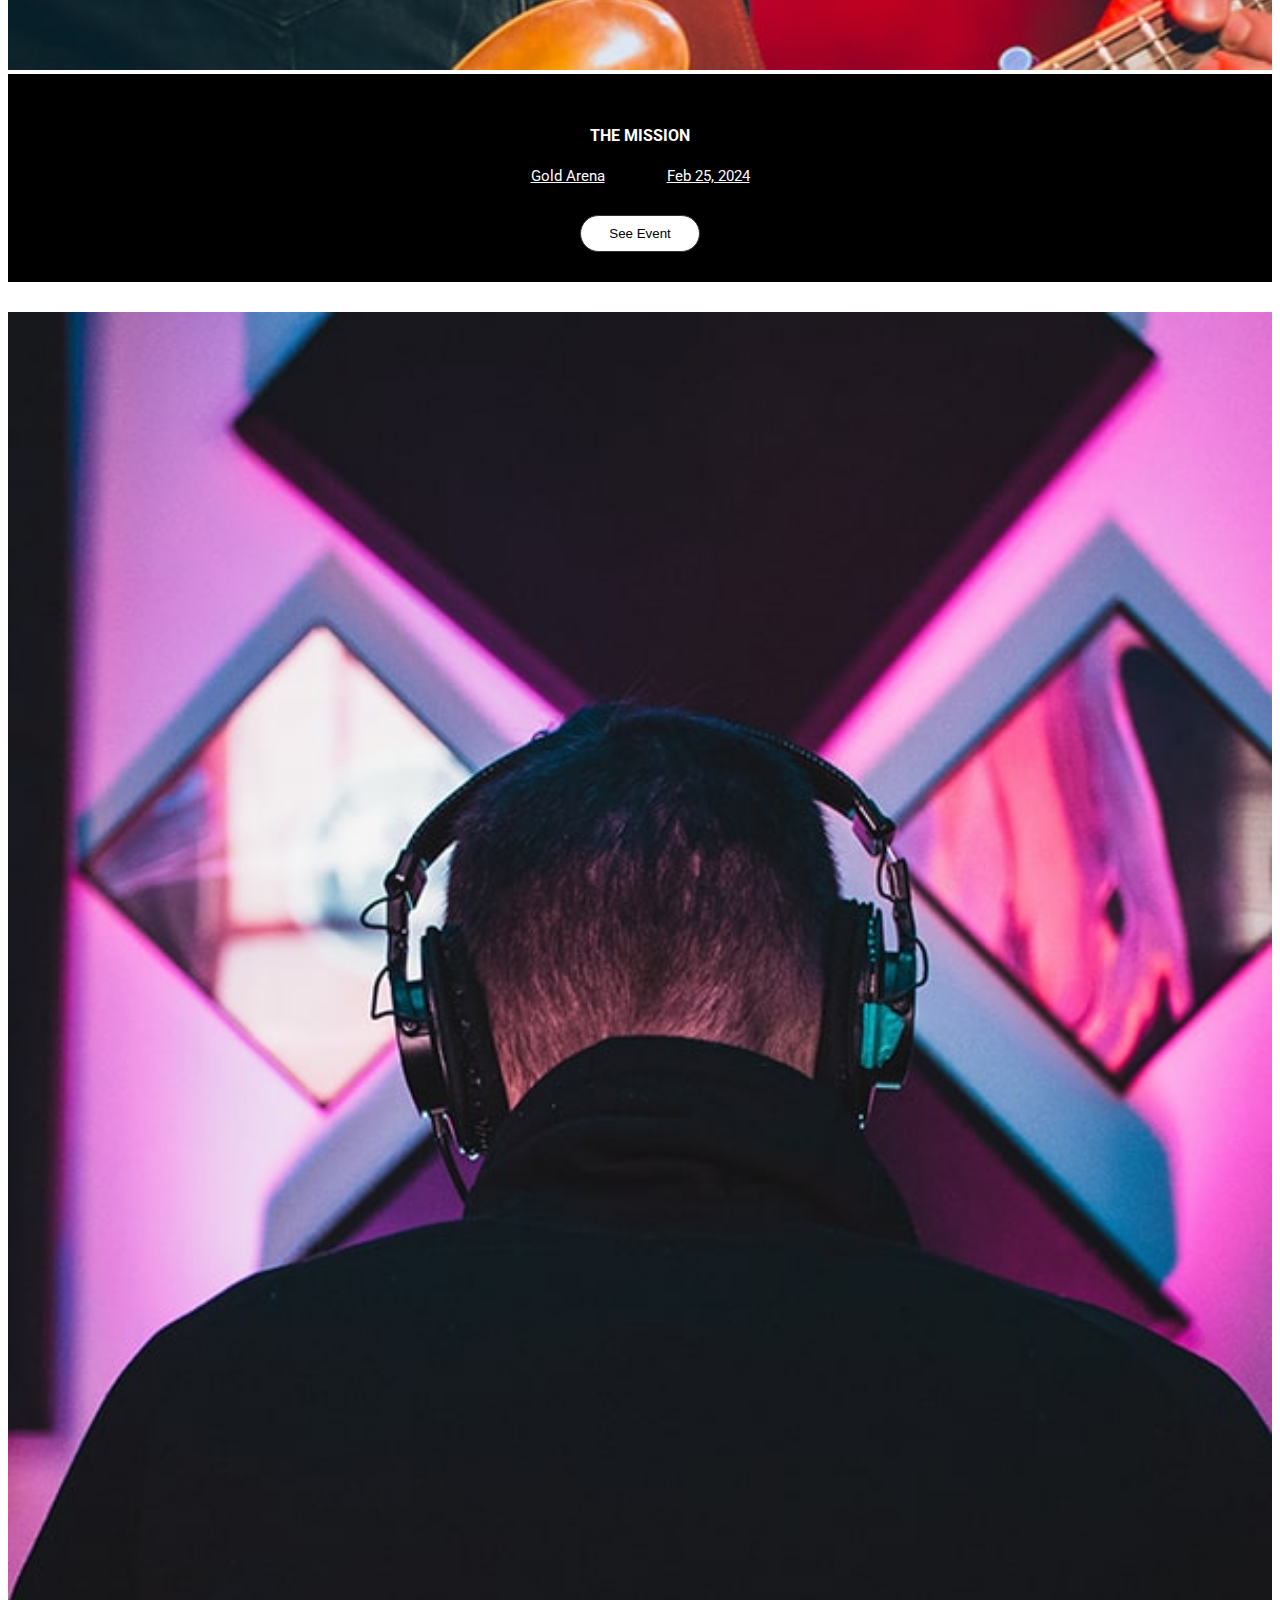
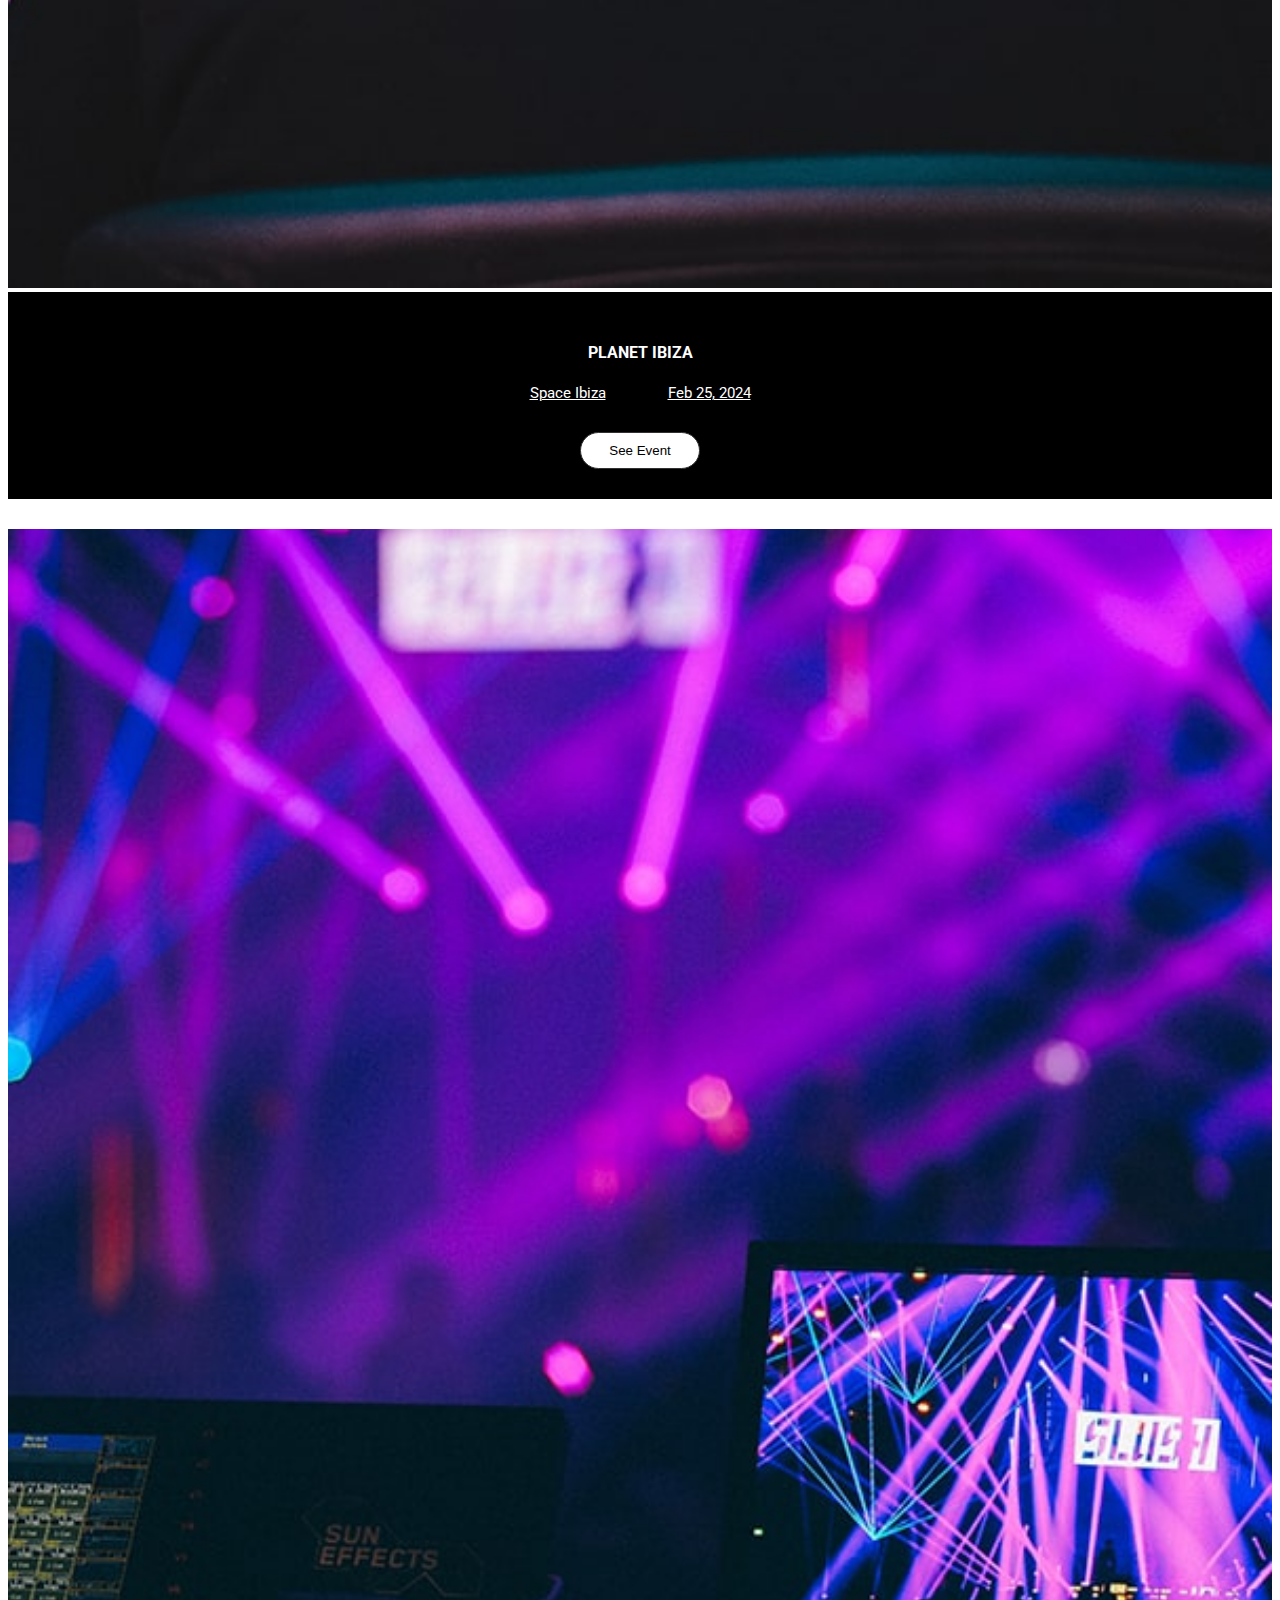
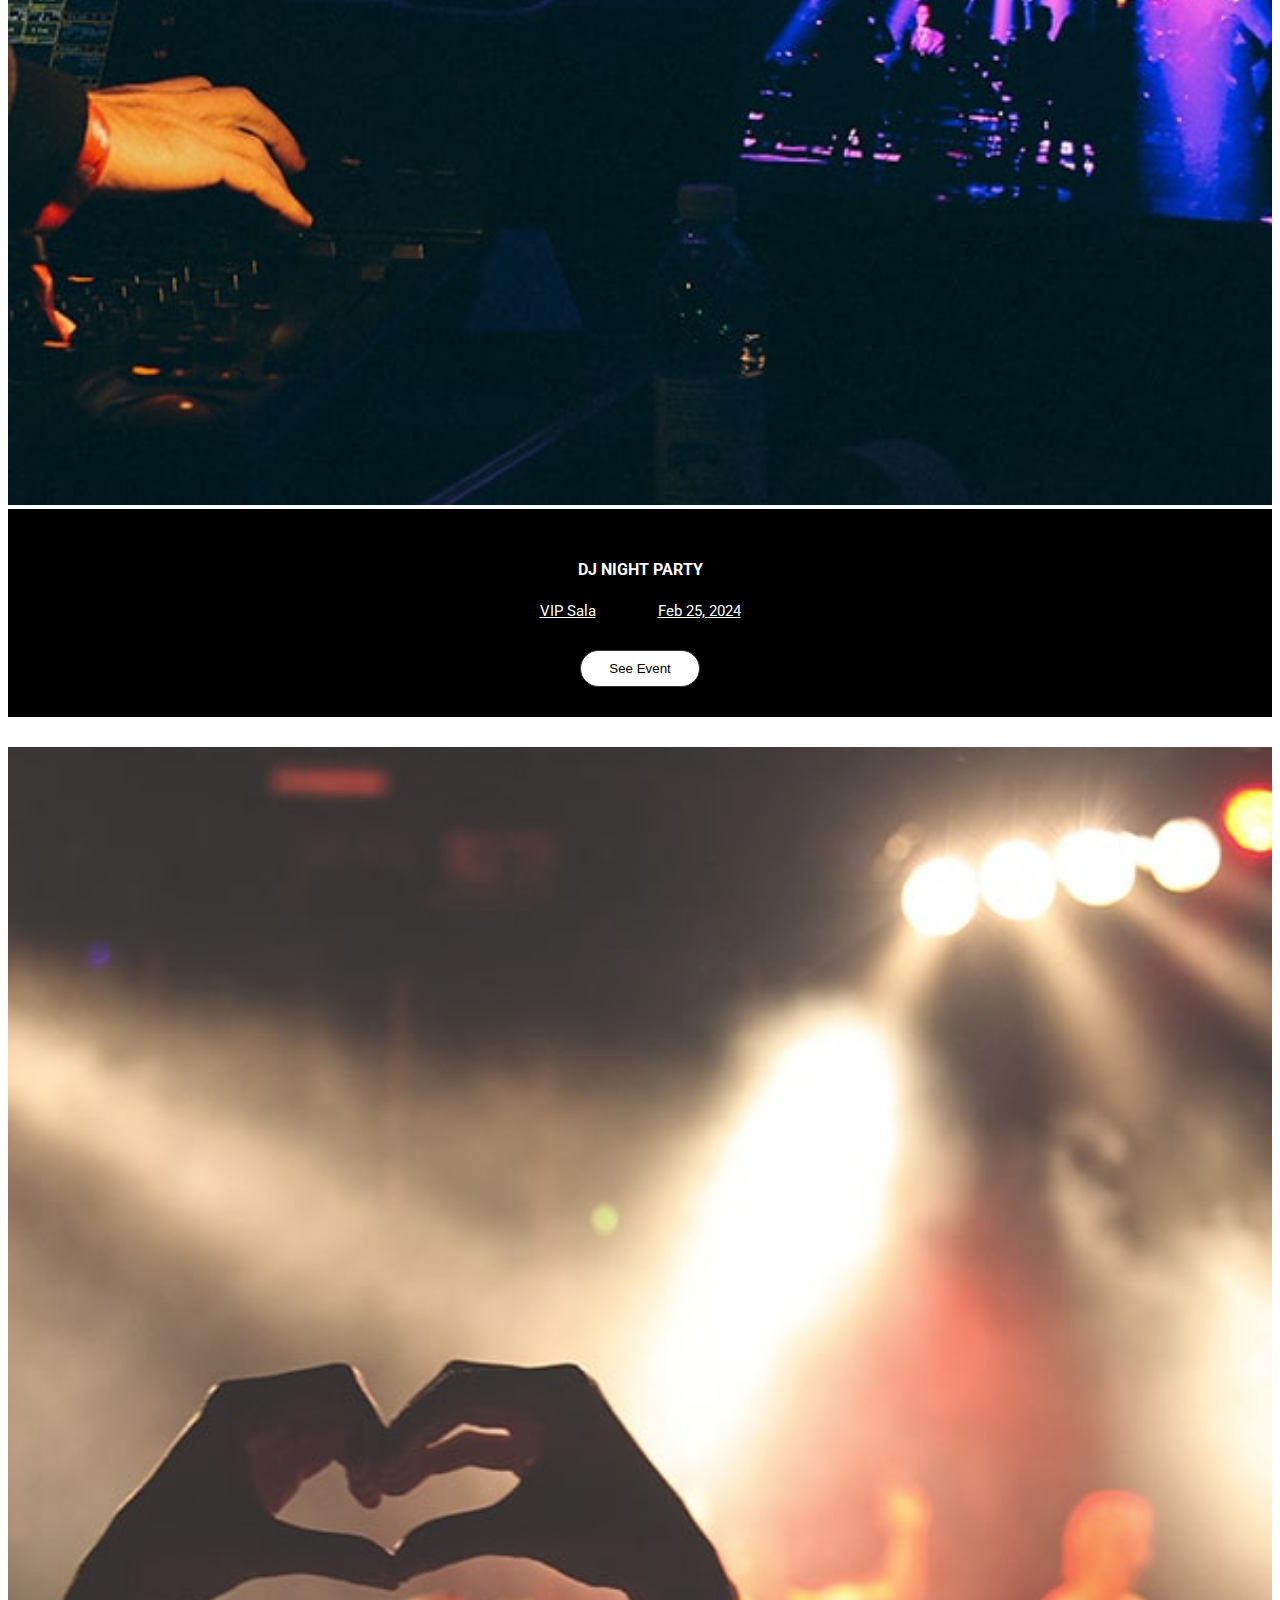
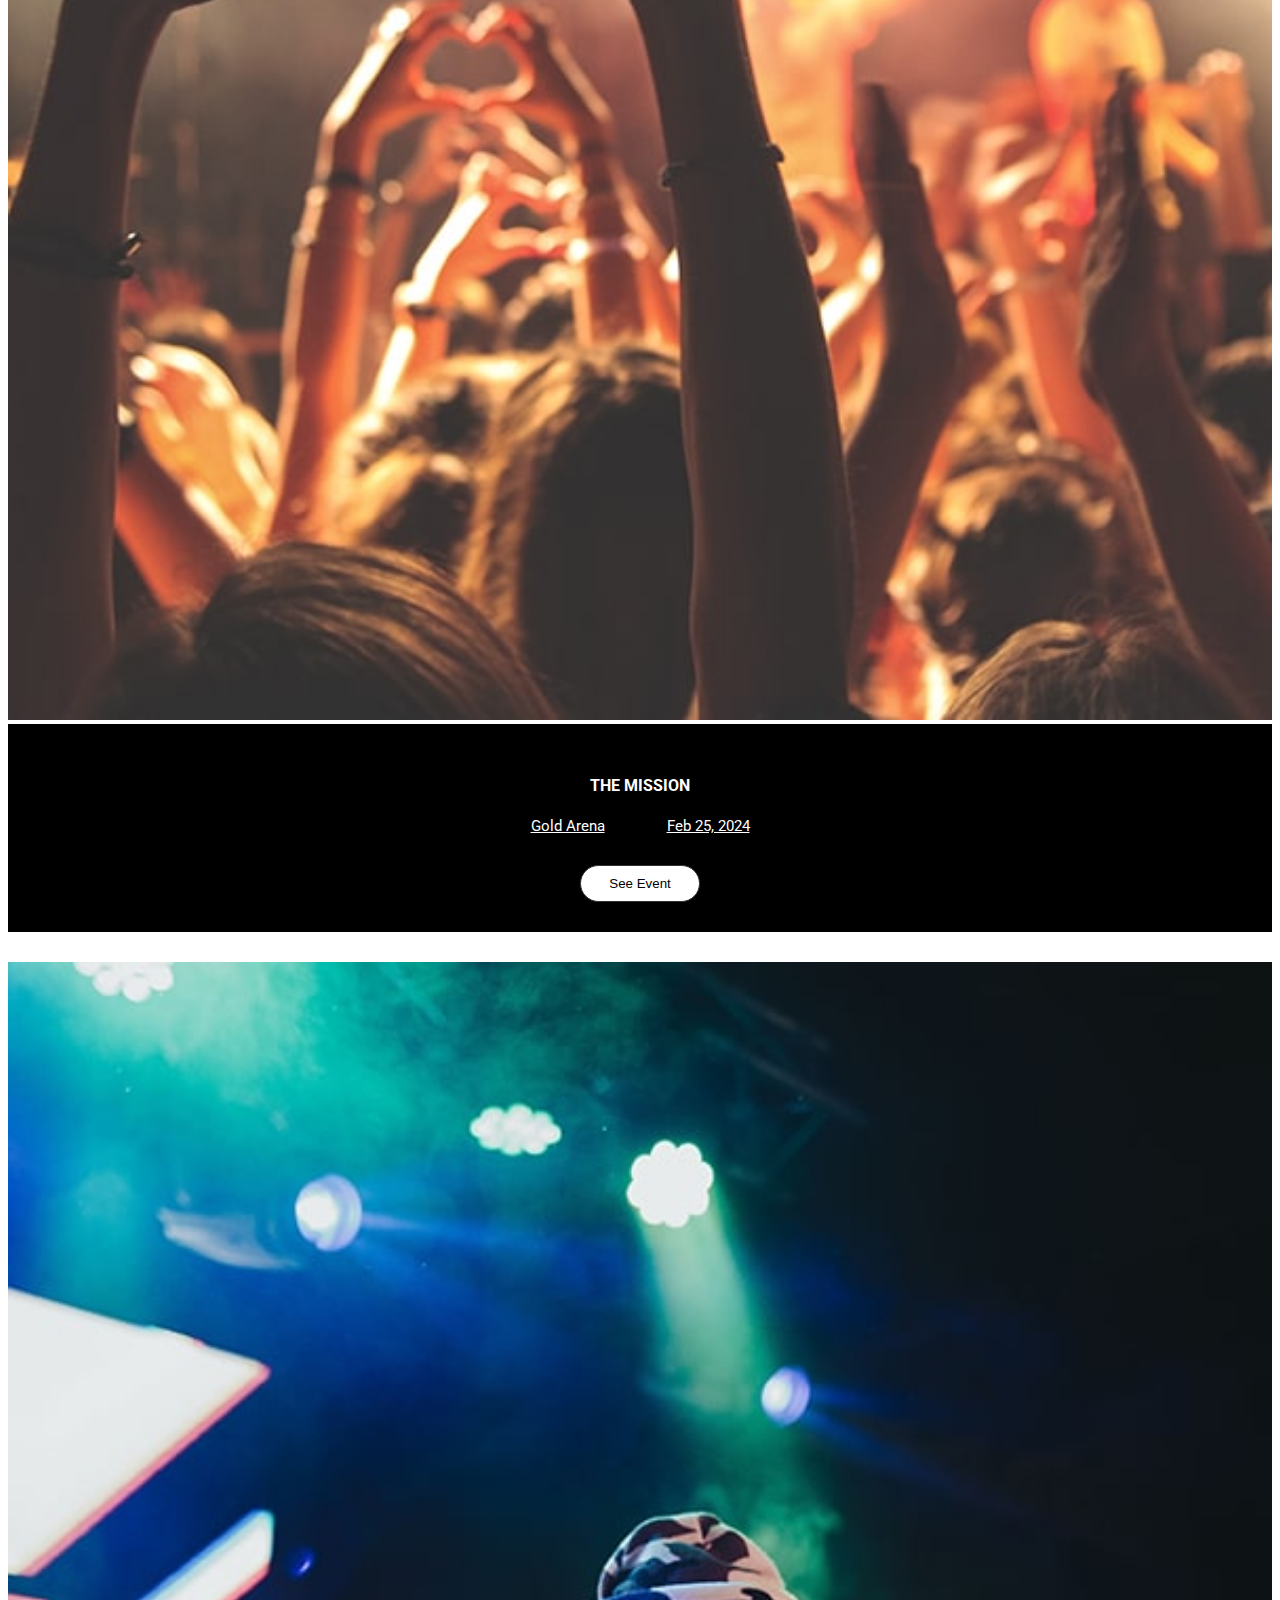
<file: event.html>
<!DOCTYPE html>
<html lang="en">
    <meta charset="utf-8">
    <meta name="viewport" content="width=device-width">
    <head>
        <title>Event</title>
        <link href="https://cdn.jsdelivr.net/npm/bootstrap@5.3.2/dist/css/bootstrap.min.css" rel="stylesheet" integrity="sha384-T3c6CoIi6uLrA9TneNEoa7RxnatzjcDSCmG1MXxSR1GAsXEV/Dwwykc2MPK8M2HN" crossorigin="anonymous">
        <link rel="stylesheet" href="https://cdnjs.cloudflare.com/ajax/libs/font-awesome/5.15.4/css/all.min.css" integrity="sha512-1ycn6IcaQQ40/MKBW2W4Rhis/DbILU74C1vSrLJxCq57o941Ym01SwNsOMqvEBFlcgUa6xLiPY/NS5R+E6ztJQ==" crossorigin="anonymous" referrerpolicy="no-referrer" />
        <link rel="stylesheet" href="css/index.css">
        <link rel="stylesheet" href="css/event.css">
        <link rel="shortcut icon" type="image/jpg" href="img/OIG2.jpg">
    </head>
<body>
    <header id = "header" class = "carousel slide" data-bs-ride = "carousel" style = "padding-top: 100px;">
        <nav class = "navbar navbar-expand-lg bg-dark py-4 fixed-top">
            <div class = "container">
                <a class = "navbar-brand d-flex justify-content-between align-items-center order-lg-0" href = "index.html">
                    <img src="img/OIG2.jpg" alt="" style="width: 25px;">
                    <span class = "text-uppercase text-white fw-lighter ms-2">Rhythm House</span>
                </a>
    
                <div class = "order-lg-2 nav-btns">
                    <button type = "button" class = " icon btn position-relative btn-outline-secondary">
                        <i class = "fa fa-search"></i>
                    </button>

                    <a href="cart.html">
                        <button type = "button" class = "icon btn position-relative btn-outline-secondary">
                            <i class = "fa fa-shopping-cart"></i>
                        </button>
                    </a>
                    <a href="login.html">
                        <button type = "button" class = "icon btn position-relative btn-outline-secondary">
                            <i class = "fa fa-user"></i>
                        </button>
                    </a>
                </div>
                <button class = "navbar-toggler border-0 bg-white" type = "button" data-bs-toggle = "collapse" data-bs-target = "#navMenu">
                    <span class = "navbar-toggler-icon"></span>
                </button>
                <div class = "collapse navbar-collapse order-lg-1" id = "navMenu">
                    <ul class = "navbar-nav mx-auto text-center">
                        <li class = "nav-item px-2 py-2">
                            <a class = "nav-link text-uppercase text-white rounded-pill" href = "index.html">Home</a>
                        </li>
                        <li class = "nav-item px-2 py-2">
                            <a class = "nav-link text-uppercase text-white rounded-pill" href = "product.html">Product</a>
                        </li>
                        <li class = "nav-item px-2 py-2">
                            <a class = "nav-link text-uppercase text-white rounded-pill" href = "event.html">Event</a>
                        </li>
                        <li class = "nav-item px-2 py-2">
                            <a class = "nav-link text-uppercase text-white rounded-pill" href = "ArtistList.html">Artist list</a>
                        </li>
                        <li class = "nav-item px-2 py-2">
                        <a class = "nav-link text-uppercase text-white rounded-pill" href = "membership.html">Membership</a>
                        </li>
                        <li class = "nav-item px-2 py-2">
                            <a class = "nav-link text-uppercase text-white rounded-pill" href = "about-us.html">About us</a>
                        </li>
                        <li class = "nav-item px-2 py-2">
                            <a class = "nav-link text-uppercase text-white rounded-pill" href = "contact_us.html">Contact us</a>
                        </li>
                    </ul>
                </div>
            </div>
        </nav>
    </header>
    
    <section class="breadcumb-area e-img bg-overlay" style="background-image: url(img/breadcumb3.jpg);">
        <div class="bradcumbContent text-black">
            <p>See what’s new</p>
            <h2>Events</h2>
        </div>
    </section>

    <section class="events-area padding-100">
        <div class="container">
            <div class="row">

                <!-- Single Event Area -->
                <div class="col-12 col-md-6 col-lg-4">
                    <div class="single-event-area mb-30">
                        <div class="event-img">
                            <img src="img/e1.jpg" alt="">
                        </div>
                        <div class="event-text">
                            <h4>Rhythms of Summer Music Festival</h4>
                            <div class="event-meta-data">
                                <a href="#" class="event-place">VIP Sala</a>
                                <a href="#" class="event-date">June 25, 2024</a>
                            </div>
                            <button class="btn btn-primary see-more-btn"><a href="tq.html">See Event</a></button>
                        </div>
                    </div>
                </div>

                <!-- Single Event Area -->
                <div class="col-12 col-md-6 col-lg-4">
                    <div class="single-event-area mb-30">
                        <div class="event-img">
                            <img src="img/e2.jpg" alt="">
                        </div>
                        <div class="event-text">
                            <h4>The Mission</h4>
                            <div class="event-meta-data">
                                <a href="#" class="event-place">Gold Arena</a>
                                <a href="#" class="event-date">Feb 25, 2024</a>
                            </div>
                            <button class="btn btn-primary see-more-btn"><a href="#">See Event</a></button>
                        </div>
                    </div>
                </div>

                <!-- Single Event Area -->
                <div class="col-12 col-md-6 col-lg-4">
                    <div class="single-event-area mb-30">
                        <div class="event-img">
                            <img src="img/e3.jpg" alt="">
                        </div>
                        <div class="event-text">
                            <h4>Planet ibiza</h4>
                            <div class="event-meta-data">
                                <a href="#" class="event-place">Space Ibiza</a>
                                <a href="#" class="event-date">Feb 25, 2024</a>
                            </div>
                            <button class="btn btn-primary see-more-btn"><a href="#">See Event</a></button>
                        </div>
                    </div>
                </div>

                <!-- Single Event Area -->
                <div class="col-12 col-md-6 col-lg-4">
                    <div class="single-event-area mb-30">
                        <div class="event-img">
                            <img src="img/e4.jpg" alt="">
                        </div>
                        <div class="event-text">
                            <h4>Dj Night Party</h4>
                            <div class="event-meta-data">
                                <a href="#" class="event-place">VIP Sala</a>
                                <a href="#" class="event-date">Feb 25, 2024</a>
                            </div>
                            <button class="btn btn-primary see-more-btn"><a href="#">See Event</a></button>
                        </div>
                    </div>
                </div>
                <!-- Single Event Area -->
                <div class="col-12 col-md-6 col-lg-4">
                    <div class="single-event-area mb-30">
                        <div class="event-img">
                            <img src="img/e5.jpg" alt="">
                        </div>
                        <div class="event-text">
                            <h4>The Mission</h4>
                            <div class="event-meta-data">
                                <a href="#" class="event-place">Gold Arena</a>
                                <a href="#" class="event-date">Feb 25, 2024</a>
                            </div>
                            <button class="btn btn-primary see-more-btn"><a href="#">See Event</a></button>
                        </div>
                    </div>
                </div>
                <!-- Single Event Area -->
                <div class="col-12 col-md-6 col-lg-4">
                    <div class="single-event-area mb-30">
                        <div class="event-img">
                            <img src="img/e6.jpg" alt="">
                        </div>
                        <div class="event-text">
                            <h4>Planet ibiza</h4>
                            <div class="event-meta-data">
                                <a href="#" class="event-place">Space Ibiza</a>
                                <a href="#" class="event-date">Feb 25, 2024</a>
                            </div>
                            <button class="btn btn-primary see-more-btn"><a href="#">See Event</a></button>
                        </div>
                    </div>
                </div>

                <!-- Single Event Area -->
                <div class="col-12 col-md-6 col-lg-4">
                    <div class="single-event-area mb-30">
                        <div class="event-img">
                            <img src="img/e7.jpg" alt="">
                        </div>
                        <div class="event-text">
                            <h4>Dj Night Party</h4>
                            <div class="event-meta-data">
                                <a href="#" class="event-place">VIP Sala</a>
                                <a href="#" class="event-date">Feb 25, 2024</a>
                            </div>
                            <button class="btn btn-primary see-more-btn"><a href="#">See Event</a></button>
                        </div>
                    </div>
                </div>

                <!-- Single Event Area -->
                <div class="col-12 col-md-6 col-lg-4">
                    <div class="single-event-area mb-30">
                        <div class="event-img">
                            <img src="img/e8.jpg" alt="">
                        </div>
                        <div class="event-text">
                            <h4>The Mission</h4>
                            <div class="event-meta-data">
                                <a href="#" class="event-place">Gold Arena</a>
                                <a href="#" class="event-date">Feb 25, 2024</a>
                            </div>
                            <button class="btn btn-primary see-more-btn"><a href="#">See Event</a></button>
                        </div>
                    </div>
                </div>

                <!-- Single Event Area -->
                <div class="col-12 col-md-6 col-lg-4">
                    <div class="single-event-area mb-30">
                        <div class="event-img">
                            <img src="img/e9.jpg" alt="">
                        </div>
                        <div class="event-text">
                            <h4>Planet ibiza</h4>
                            <div class="event-meta-data">
                                <a href="#" class="event-place">Space Ibiza</a>
                                <a href="#" class="event-date">Feb 25, 2024</a>
                            </div>
                            <button class="btn btn-primary see-more-btn"><a href="#">See Event</a></button>
                        </div>
                    </div>
                </div>
            </div>

            <div class="row">
                <div class="col-12">
                    <div class="load-more-btn text-center mt-70">
                        <a href="#" class="btn btn-primary oneMusic-btn">Load More <i class="fa fa-angle-double-right"></i></a>
                    </div>
                </div>
            </div>
        </div>
    </section>
    <footer class = "bg-dark py-5">
        <div class = "container">
            <div class = "row text-white g-4">
                <div class = "col-md-6 col-lg-3">
                    <a class = "text-uppercase text-decoration-none brand text-white" href = "index.html">Rhythm house</a>
                    <p class = "text-white  mt-3">Rhythm House-Where Passion for Vinyl Connects</p>
                </div>
                <div class = "col-md-6 col-lg-3">
                    <h5 class = "fw-light">Links</h5>
                    <ul class = "list-unstyled">
                        <li class = "my-3">
                            <a href = "#" class = "text-white text-decoration-none">
                                <i class = "fas fa-chevron-right me-1"></i> Home
                            </a>
                        </li>
                        <li class = "my-3">
                            <a href = "#" class = "text-white text-decoration-none t">
                                <i class = "fas fa-chevron-right me-1"></i> Product
                            </a>
                        </li>
                        <li class = "my-3">
                            <a href = "#" class = "text-white text-decoration-none">
                                <i class = "fas fa-chevron-right me-1"></i> Event
                            </a>
                        </li>
                        <li class = "my-3">
                            <a href = "#" class = "text-white text-decoration-none">
                                <i class = "fas fa-chevron-right me-1"></i> Membership
                            </a>
                        </li>
                        <li class = "my-3">
                            <a href = "#" class = "text-white text-decoration-none">
                                <i class = "fas fa-chevron-right me-1"></i> About Us
                            </a>
                        </li>
                        <li class = "my-3">
                            <a href = "#" class = "text-white text-decoration-none">
                                <i class = "fas fa-chevron-right me-1"></i> Contact Us
                            </a>
                        </li>
                    </ul>
                </div>
                <div class = "col-md-6 col-lg-3">
                    <h5 class = "fw-light mb-3">Contact Us</h5>
                    <div class = "d-flex justify-content-start align-items-start my-2">
                        <span class = "me-3">
                            <i class = "fas fa-map-marked-alt"></i>
                        </span>
                        <span class = "fw-light">
                           8A,Ton That Huyet,HaNoi
                        </span>
                    </div>
                    <div class = "d-flex justify-content-start align-items-start my-2">
                        <span class = "me-3">
                            <i class = "fas fa-envelope"></i>
                        </span>
                        <span class = "fw-light">
                            Rhythm.support@gmail.com
                        </span>
                    </div>
                    <div class = "d-flex justify-content-start align-items-start my-2d">
                        <span class = "me-3">
                            <i class = "fas fa-phone-alt"></i>
                        </span>
                        <span class = "fw-light">
                            +849999999
                        </span>
                    </div>
                </div>
                <div class = "col-md-6 col-lg-3">
                    <h5 class = "fw-light mb-3">Follow Us</h5>
                    <div>
                        <ul class = "list-unstyled d-flex">
                            <li>
                                <a href = "#" class = "text-white text-decoration-none  fs-4 me-4"><i class = "fab fa-facebook-f"></i> </a>
                            </li>
                            <li>
                                <a href = "#" class = "text-white text-decoration-none  fs-4 me-4"><i class = "fab fa-twitter"></i></a>
                            </li>
                            <li>
                                <a href = "#" class = "text-white text-decoration-none fs-4 me-4"><i class = "fab fa-instagram"></i></a>
                            </li>
                        </ul>
                    </div>
                </div>
                <hr class="mb-4">
                <div class="row align-items-center">
                  <div class="text-center">
                    <p>Copyright @Group3</p>
                  </div>
                </div>
            </div>
        </div>
    </footer>
    <script src="https://cdn.jsdelivr.net/npm/bootstrap@5.3.3/dist/js/bootstrap.bundle.min.js" integrity="sha384-YvpcrYf0tY3lHB60NNkmXc5s9fDVZLESaAA55NDzOxhy9GkcIdslK1eN7N6jIeHz" crossorigin="anonymous"></script>
</body>
</html>
</file>
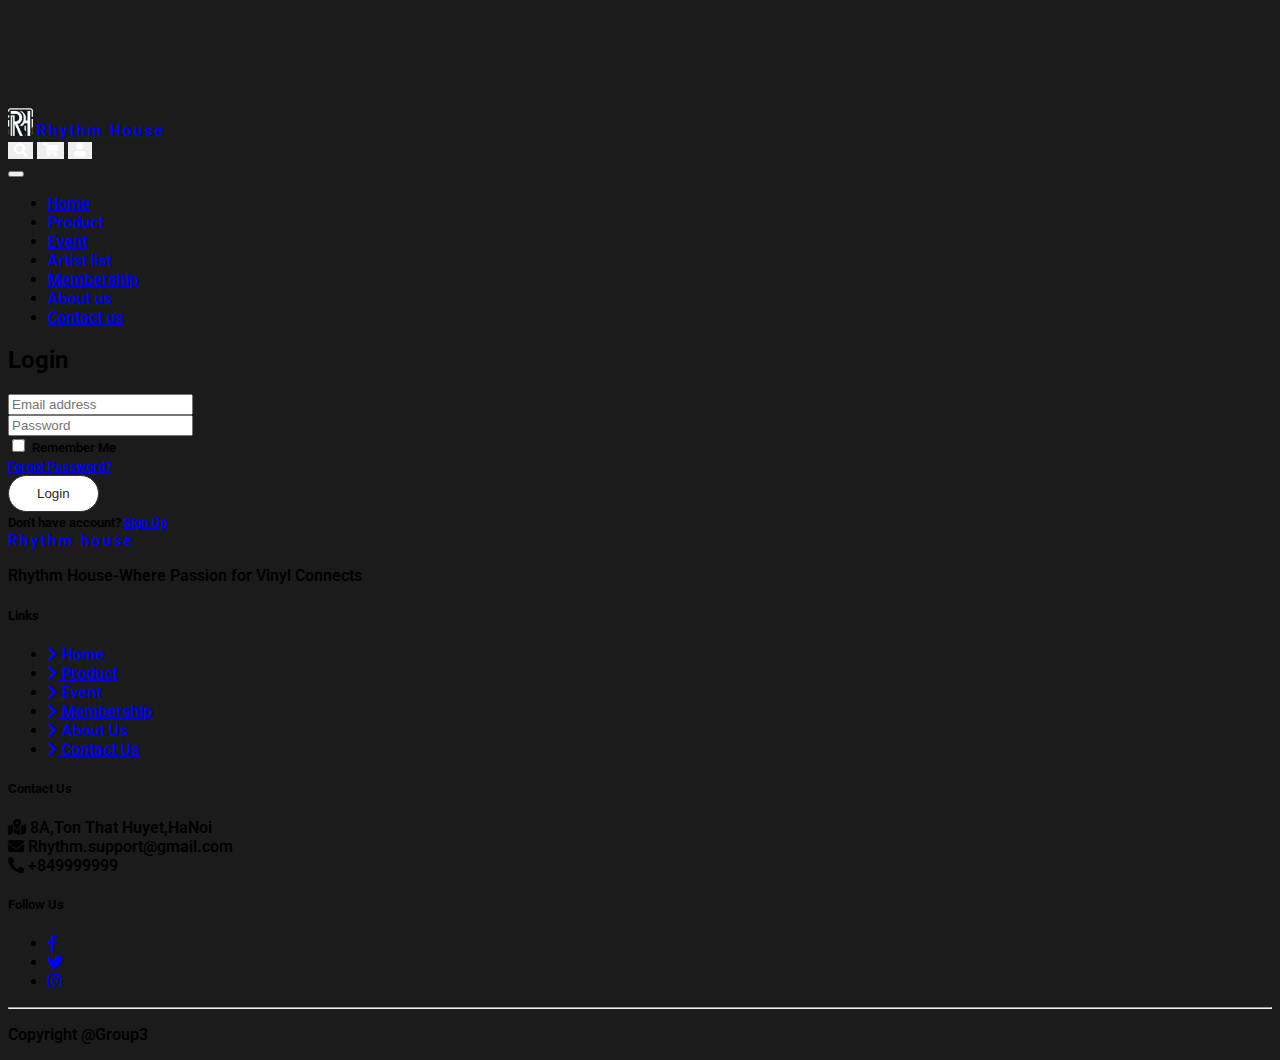
<file: login.html>
<!DOCTYPE html>
<html lang="en">
    <meta charset="utf-8">
    <meta name="viewport" content="width=device-width">
    <head>
        <title>Record Store</title>
        <link href="https://cdn.jsdelivr.net/npm/bootstrap@5.3.2/dist/css/bootstrap.min.css" rel="stylesheet" integrity="sha384-T3c6CoIi6uLrA9TneNEoa7RxnatzjcDSCmG1MXxSR1GAsXEV/Dwwykc2MPK8M2HN" crossorigin="anonymous">
        <link rel="stylesheet" href="https://cdnjs.cloudflare.com/ajax/libs/font-awesome/5.15.4/css/all.min.css" integrity="sha512-1ycn6IcaQQ40/MKBW2W4Rhis/DbILU74C1vSrLJxCq57o941Ym01SwNsOMqvEBFlcgUa6xLiPY/NS5R+E6ztJQ==" crossorigin="anonymous" referrerpolicy="no-referrer" />
        <link rel="stylesheet" href="https://cdn.jsdelivr.net/npm/bootstrap-icons@1.11.3/font/bootstrap-icons.min.css">
        <link rel="stylesheet" href="css/login.css">
        <link rel="stylesheet" href="css/index.css"> 
        <link rel="shortcut icon" type="img/png" href="img/OIG2.jpg">
    </head>
<body>
    <header id = "header" class = "carousel slide" data-bs-ride = "carousel" style = "padding-top: 100px;">
        <nav class = "navbar navbar-expand-lg bg-dark py-4 fixed-top">
            <div class = "container">
                <a class = "navbar-brand d-flex justify-content-between align-items-center order-lg-0" href = "index.html">
                    <img src="img/OIG2.jpg" alt="" style="width: 25px;">
                    <span class = "text-uppercase text-white fw-lighter ms-2">Rhythm House</span>
                </a>
                <div class = "order-lg-2 nav-btns">
                    <button type = "button" class = " icon btn position-relative btn-outline-secondary">
                        <i class = "fa fa-search"></i>
                    </button>
                    <button type = "button" class = " icon btn position-relative btn-outline-secondary ">
                        <i class = "fa fa-shopping-cart"></i>
                    </button>
                        <button type = "button" class = "icon btn position-relative btn-outline-secondary">
                            <i class = "fa fa-user"></i>
                        </button>
                </div>
                <button class = "navbar-toggler border-0 bg-white" type = "button" data-bs-toggle = "collapse" data-bs-target = "#navMenu">
                    <span class = "navbar-toggler-icon"></span>
                </button>
                <div class = "collapse navbar-collapse order-lg-1" id = "navMenu">
                    <ul class = "navbar-nav mx-auto text-center">
                        <li class = "nav-item px-2 py-2">
                            <a class = "nav-link text-uppercase text-white rounded-pill" href = "index.html">Home</a>
                        </li>
                        <li class = "nav-item px-2 py-2">
                            <a class = "nav-link text-uppercase text-white rounded-pill" href = "product.html">Product</a>
                        </li>
                        <li class = "nav-item px-2 py-2">
                            <a class = "nav-link text-uppercase text-white rounded-pill" href = "event.html">Event</a>
                        </li>
                        <li class = "nav-item px-2 py-2">
                            <a class = "nav-link text-uppercase text-white rounded-pill" href = "ArtistList.html">Artist list</a>
                        </li>
                        <li class = "nav-item px-2 py-2">
                            <a class = "nav-link text-uppercase text-white rounded-pill" href = "membership.html">Membership</a>
                        </li>
                        <li class = "nav-item px-2 py-2">
                            <a class = "nav-link text-uppercase text-white rounded-pill" href = "about-us.html">About us</a>
                        </li>
                        <li class = "nav-item px-2 py-2">
                            <a class = "nav-link text-uppercase text-white rounded-pill" href = "contact_us.html">Contact us</a>
                        </li>
                    </ul>
                </div>
            </div>
        </nav>
    </header>
     <div class="from-popup container d-flex justify-content-center align-items-center min-vh-100">
            <div class="from-login row  border rounded-5 p-3 bg-white shadow box-area"> 
            <div class="from-signin col-md">
              <div class="row align-items-center">
                    <div class="header-text mb-4">
                         <h2>Login</h2>
                        
                    </div>
                    <div class="input-group mb-3">
                        <input type="text" class="form-control form-control-lg bg-light fs-6" placeholder="Email address">
                    </div>
                    <div class="input-group mb-1">
                        <input type="password" class="form-control form-control-lg bg-light fs-6" placeholder="Password">
                    </div>
                    <div class="input-group mb-5 d-flex justify-content-between">
                        <div class="form-check">
                            <input type="checkbox" class="form-check-input" id="formCheck">
                            <label for="formCheck" class="form-check-label text-secondary"><small>Remember Me</small></label>
                        </div>
                        <div class="forgot">
                            <small><a href="#">Forgot Password?</a></small>
                        </div>
                    </div>
                    <div class="input-group mb-3">
                        <button class="btn btn-lg btn-primary w-100 fs-6">Login</button>
                    </div>
                   
                    <div class="bottom-link row">
                        <small>Don't have account? <a href="signup.html" id="login-link">Sign Up</a></small>
                    </div>
              </div>
           </div> 
       
          </div>
    
        </div>
    
        <footer class = "bg-dark py-5">
            <div class = "container">
                <div class = "row text-white g-4">
                    <div class = "col-md-6 col-lg-3">
                        <a class = "text-uppercase text-decoration-none brand text-white" href = "index.html">Rhythm house</a>
                        <p class = "text-white  mt-3">Rhythm House-Where Passion for Vinyl Connects</p>
                    </div>
                    <div class = "col-md-6 col-lg-3">
                        <h5 class = "fw-light">Links</h5>
                        <ul class = "list-unstyled">
                            <li class = "my-3">
                                <a href = "#" class = "text-white text-decoration-none">
                                    <i class = "fas fa-chevron-right me-1"></i> Home
                                </a>
                            </li>
                            <li class = "my-3">
                                <a href = "#" class = "text-white text-decoration-none t">
                                    <i class = "fas fa-chevron-right me-1"></i> Product
                                </a>
                            </li>
                            <li class = "my-3">
                                <a href = "#" class = "text-white text-decoration-none">
                                    <i class = "fas fa-chevron-right me-1"></i> Event
                                </a>
                            </li>
                            <li class = "my-3">
                                <a href = "#" class = "text-white text-decoration-none">
                                    <i class = "fas fa-chevron-right me-1"></i> Membership
                                </a>
                            </li>
                            <li class = "my-3">
                                <a href = "#" class = "text-white text-decoration-none">
                                    <i class = "fas fa-chevron-right me-1"></i> About Us
                                </a>
                            </li>
                            <li class = "my-3">
                                <a href = "#" class = "text-white text-decoration-none">
                                    <i class = "fas fa-chevron-right me-1"></i> Contact Us
                                </a>
                            </li>
                        </ul>
                    </div>
                    <div class = "col-md-6 col-lg-3">
                        <h5 class = "fw-light mb-3">Contact Us</h5>
                        <div class = "d-flex justify-content-start align-items-start my-2">
                            <span class = "me-3">
                                <i class = "fas fa-map-marked-alt"></i>
                            </span>
                            <span class = "fw-light">
                               8A,Ton That Huyet,HaNoi
                            </span>
                        </div>
                        <div class = "d-flex justify-content-start align-items-start my-2">
                            <span class = "me-3">
                                <i class = "fas fa-envelope"></i>
                            </span>
                            <span class = "fw-light">
                                Rhythm.support@gmail.com
                            </span>
                        </div>
                        <div class = "d-flex justify-content-start align-items-start my-2d">
                            <span class = "me-3">
                                <i class = "fas fa-phone-alt"></i>
                            </span>
                            <span class = "fw-light">
                                +849999999
                            </span>
                        </div>
                    </div>
                    <div class = "col-md-6 col-lg-3">
                        <h5 class = "fw-light mb-3">Follow Us</h5>
                        <div>
                            <ul class = "list-unstyled d-flex">
                                <li>
                                    <a href = "#" class = "text-white text-decoration-none  fs-4 me-4"><i class = "fab fa-facebook-f"></i> </a>
                                </li>
                                <li>
                                    <a href = "#" class = "text-white text-decoration-none  fs-4 me-4"><i class = "fab fa-twitter"></i></a>
                                </li>
                                <li>
                                    <a href = "#" class = "text-white text-decoration-none fs-4 me-4"><i class = "fab fa-instagram"></i></a>
                                </li>
                            </ul>
                        </div>
                    </div>
                    <hr class="mb-4">
                    <div class="row align-items-center">
                      <div class="text-center">
                        <p>Copyright @Group3</p>
                      </div>
                    </div>
                </div>
            </div>
        </footer>
        <script src="https://cdn.jsdelivr.net/npm/bootstrap@5.3.3/dist/js/bootstrap.bundle.min.js" integrity="sha384-YvpcrYf0tY3lHB60NNkmXc5s9fDVZLESaAA55NDzOxhy9GkcIdslK1eN7N6jIeHz" crossorigin="anonymous"></script>
</body>
</html>
</file>
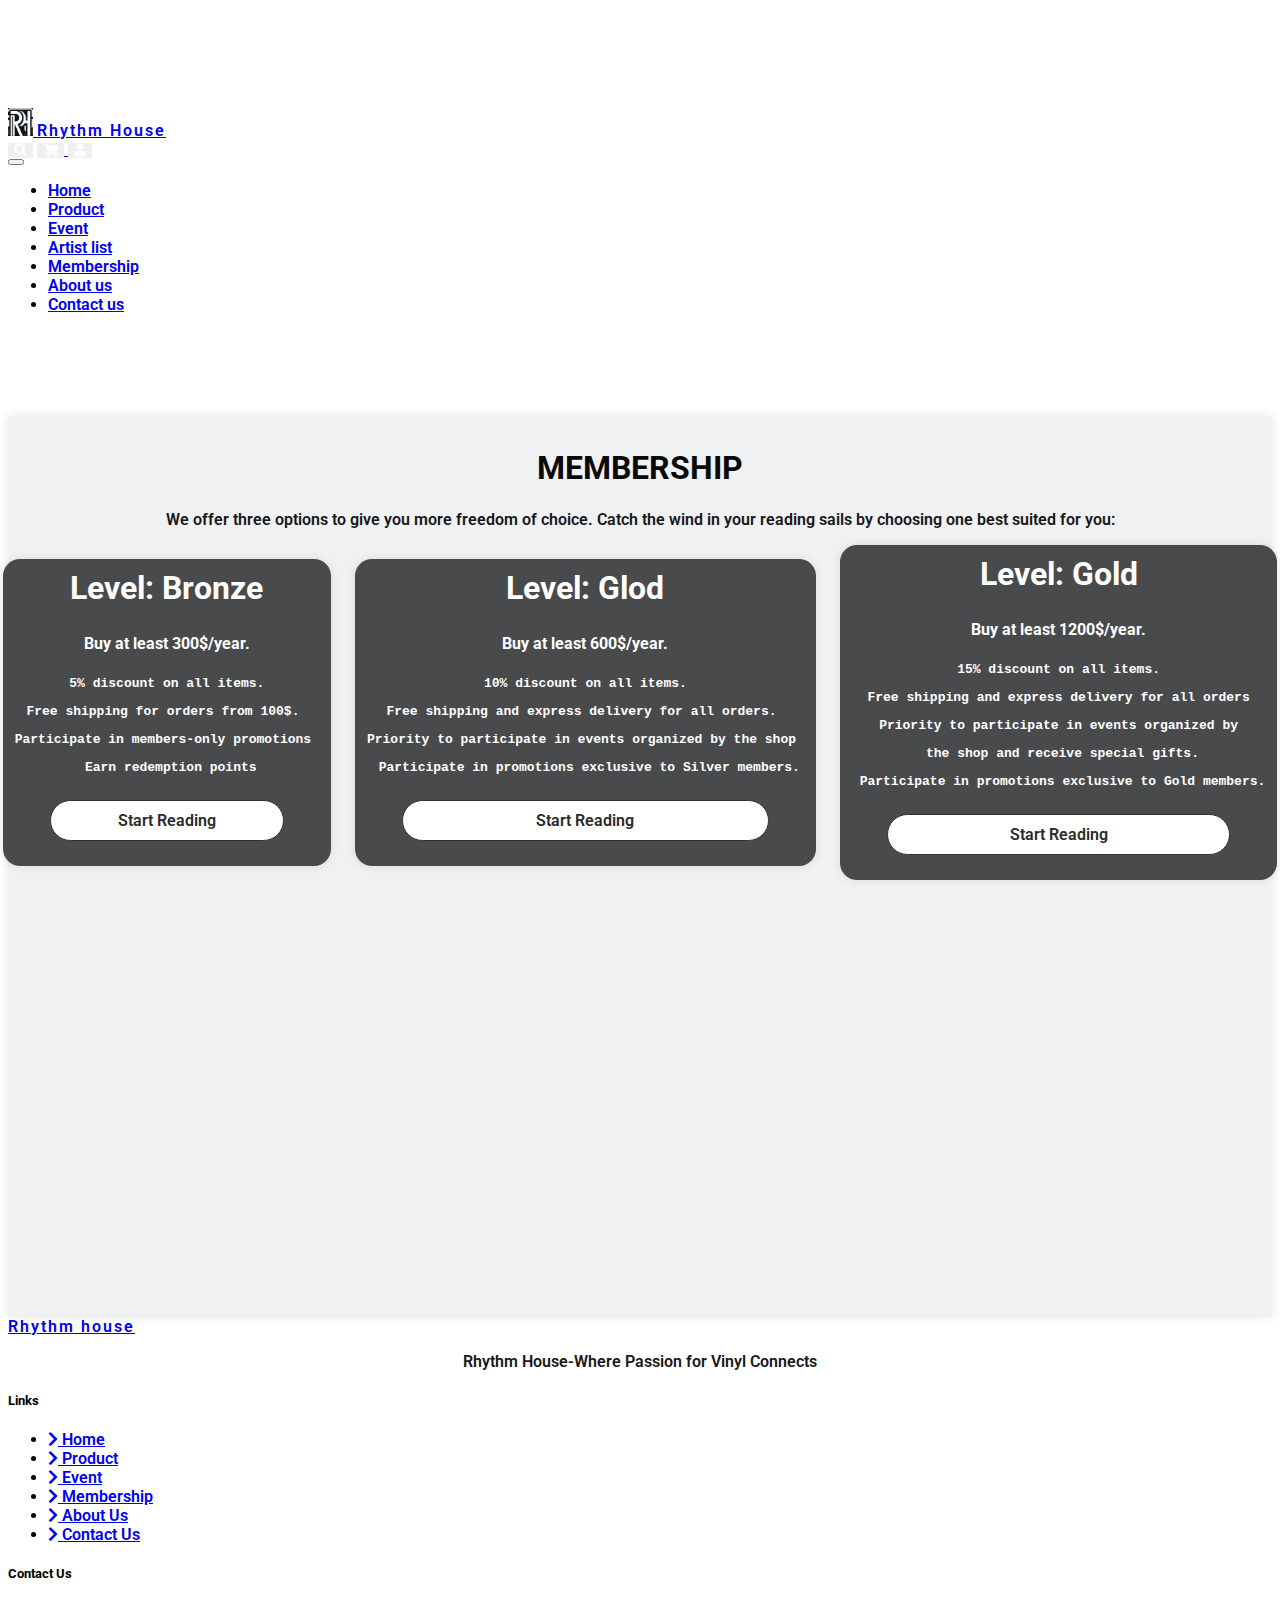
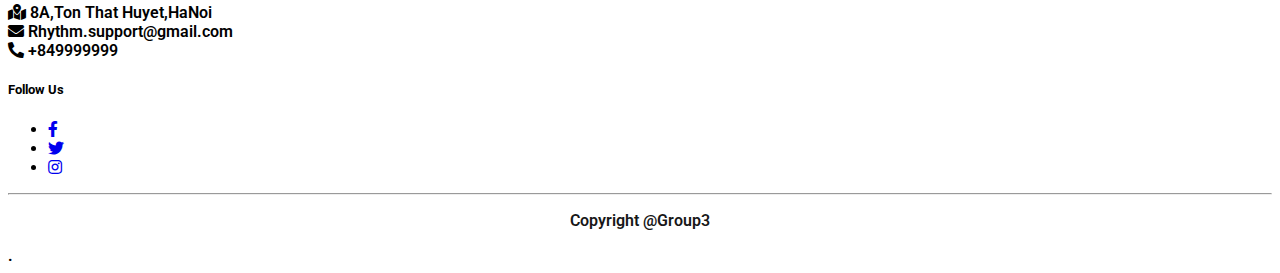
<file: membership.html>
<html lang="en">
<head>
    <meta charset="UTF-8">
    <meta name="viewport" content="width=device-width, initial-scale=1.0">
    <link href="https://cdn.jsdelivr.net/npm/bootstrap@5.3.2/dist/css/bootstrap.min.css" rel="stylesheet" integrity="sha384-T3c6CoIi6uLrA9TneNEoa7RxnatzjcDSCmG1MXxSR1GAsXEV/Dwwykc2MPK8M2HN" crossorigin="anonymous">
    <link rel="stylesheet" href="https://cdnjs.cloudflare.com/ajax/libs/font-awesome/5.15.4/css/all.min.css" integrity="sha512-1ycn6IcaQQ40/MKBW2W4Rhis/DbILU74C1vSrLJxCq57o941Ym01SwNsOMqvEBFlcgUa6xLiPY/NS5R+E6ztJQ==" crossorigin="anonymous" referrerpolicy="no-referrer" />
    <title>Membership</title>
    <link rel="stylesheet" href="css/index.css"> 
    <link rel="stylesheet" href="css/membership.css"> 
        
</head>
<body>
    <header id = "header" class = "carousel slide" data-bs-ride = "carousel" style = "padding-top: 100px;">
        <nav class = "navbar navbar-expand-lg bg-dark py-4 fixed-top">
            <div class = "container">
                <a class = "navbar-brand d-flex justify-content-between align-items-center order-lg-0" href = "index.html">
                    <img src="img/OIG2.jpg" alt="" style="width: 25px;">
                    <span class = "text-uppercase text-white fw-lighter ms-2">Rhythm House</span>
                </a>
    
                <div class = "order-lg-2 nav-btns">
                    <button type = "button" class = " icon btn position-relative btn-outline-secondary">
                        <i class = "fa fa-search"></i>
                    </button>

                    <a href="cart.html">
                        <button type = "button" class = "icon btn position-relative btn-outline-secondary">
                            <i class = "fa fa-shopping-cart"></i>
                        </button>
                    </a>
                    <a href="login.html">
                        <button type = "button" class = "icon btn position-relative btn-outline-secondary">
                            <i class = "fa fa-user"></i>
                        </button>
                    </a>
                </div>
                <button class = "navbar-toggler border-0 bg-white" type = "button" data-bs-toggle = "collapse" data-bs-target = "#navMenu">
                    <span class = "navbar-toggler-icon"></span>
                </button>
                <div class = "collapse navbar-collapse order-lg-1" id = "navMenu">
                    <ul class = "navbar-nav mx-auto text-center">
                        <li class = "nav-item px-2 py-2">
                            <a class = "nav-link text-uppercase text-white rounded-pill" href = "index.html">Home</a>
                        </li>
                        <li class = "nav-item px-2 py-2">
                            <a class = "nav-link text-uppercase text-white rounded-pill" href = "product.html">Product</a>
                        </li>
                        <li class = "nav-item px-2 py-2">
                            <a class = "nav-link text-uppercase text-white rounded-pill" href = "event.html">Event</a>
                        </li>
                        <li class = "nav-item px-2 py-2">
                            <a class = "nav-link text-uppercase text-white rounded-pill" href = "ArtistList.html">Artist list</a>
                        </li>
                        <li class = "nav-item px-2 py-2">
                        <a class = "nav-link text-uppercase text-white rounded-pill" href = "membership.html">Membership</a>
                        </li>
                        <li class = "nav-item px-2 py-2">
                            <a class = "nav-link text-uppercase text-white rounded-pill" href = "about-us.html">About us</a>
                        </li>
                        <li class = "nav-item px-2 py-2">
                            <a class = "nav-link text-uppercase text-white rounded-pill" href = "contact_us.html">Contact us</a>
                        </li>
                    </ul>
                </div>
            </div>
        </nav>
    </header>
    
    <div class="container1">
        <h1>MEMBERSHIP</h1>
        <P>We offer three options to give you more freedom of choice.
            Catch the wind in your reading sails by choosing one best suited for you:</P>
        <div class="price-row">
            <div class="box">
                <h1>Level: Bronze</h!>
                <h2><span>Buy at least 300$/year.</h2>
                <pre> 5% discount on all items. </pre> 
                <pre>Free shipping for orders from 100$. </pre>
                <pre>Participate in members-only promotions </pre>
                <pre> Earn redemption points</pre>
                <div class="btn">Start Reading</div>
            </div>
            <div class="box">
                <h1>Level: Glod</h1>
                    <h2><span>Buy at least 600$/year.</h2>
                    <pre> 10% discount on all items. </pre> 
                    <pre>Free shipping and express delivery for all orders. </pre>
                    <pre>Priority to participate in events organized by the shop </pre>
                    <pre> Participate in promotions exclusive to Silver members.</pre>
                    <div class="btn">Start Reading</div>
            </div>
            <div class="box">
                <h1>Level: Gold</h1>
                    <h2><span>Buy at least 1200$/year.</h2>
                    <pre> 15% discount on all items. </pre> 
                    <pre>Free shipping and express delivery for all orders</pre>
                    <pre>Priority to participate in events organized by</pre>
                        <pre> the shop and receive special gifts.</pre>
                    <pre> Participate in promotions exclusive to Gold members.</pre>
                    <div class="btn">Start Reading</div>
            </div>
        </div>
      </div>
    
      <footer class = "bg-dark py-5">
        <div class = "container">
            <div class = "row text-white g-4">
                <div class = "col-md-6 col-lg-3">
                    <a class = "text-uppercase text-decoration-none brand text-white" href = "index.html">Rhythm house</a>
                    <p class = "text-white  mt-3">Rhythm House-Where Passion for Vinyl Connects</p>
                </div>
                <div class = "col-md-6 col-lg-3">
                    <h5 class = "fw-light">Links</h5>
                    <ul class = "list-unstyled">
                        <li class = "my-3">
                            <a href = "#" class = "text-white text-decoration-none">
                                <i class = "fas fa-chevron-right me-1"></i> Home
                            </a>
                        </li>
                        <li class = "my-3">
                            <a href = "#" class = "text-white text-decoration-none t">
                                <i class = "fas fa-chevron-right me-1"></i> Product
                            </a>
                        </li>
                        <li class = "my-3">
                            <a href = "#" class = "text-white text-decoration-none">
                                <i class = "fas fa-chevron-right me-1"></i> Event
                            </a>
                        </li>
                        <li class = "my-3">
                            <a href = "#" class = "text-white text-decoration-none">
                                <i class = "fas fa-chevron-right me-1"></i> Membership
                            </a>
                        </li>
                        <li class = "my-3">
                            <a href = "#" class = "text-white text-decoration-none">
                                <i class = "fas fa-chevron-right me-1"></i> About Us
                            </a>
                        </li>
                        <li class = "my-3">
                            <a href = "#" class = "text-white text-decoration-none">
                                <i class = "fas fa-chevron-right me-1"></i> Contact Us
                            </a>
                        </li>
                    </ul>
                </div>
                <div class = "col-md-6 col-lg-3">
                    <h5 class = "fw-light mb-3">Contact Us</h5>
                    <div class = "d-flex justify-content-start align-items-start my-2">
                        <span class = "me-3">
                            <i class = "fas fa-map-marked-alt"></i>
                        </span>
                        <span class = "fw-light">
                           8A,Ton That Huyet,HaNoi
                        </span>
                    </div>
                    <div class = "d-flex justify-content-start align-items-start my-2">
                        <span class = "me-3">
                            <i class = "fas fa-envelope"></i>
                        </span>
                        <span class = "fw-light">
                            Rhythm.support@gmail.com
                        </span>
                    </div>
                    <div class = "d-flex justify-content-start align-items-start my-2d">
                        <span class = "me-3">
                            <i class = "fas fa-phone-alt"></i>
                        </span>
                        <span class = "fw-light">
                            +849999999
                        </span>
                    </div>
                </div>
                <div class = "col-md-6 col-lg-3">
                    <h5 class = "fw-light mb-3">Follow Us</h5>
                    <div>
                        <ul class = "list-unstyled d-flex">
                            <li>
                                <a href = "#" class = "text-white text-decoration-none  fs-4 me-4"><i class = "fab fa-facebook-f"></i> </a>
                            </li>
                            <li>
                                <a href = "#" class = "text-white text-decoration-none  fs-4 me-4"><i class = "fab fa-twitter"></i></a>
                            </li>
                            <li>
                                <a href = "#" class = "text-white text-decoration-none fs-4 me-4"><i class = "fab fa-instagram"></i></a>
                            </li>
                        </ul>
                    </div>
                </div>
                <hr class="mb-4">
                <div class="row align-items-center">
                  <div class="text-center">
                    <p>Copyright @Group3</p>
                  </div>
                </div>
            </div>
        </div>
    </footer>
    <script src="https://cdn.jsdelivr.net/npm/bootstrap@5.3.3/dist/js/bootstrap.bundle.min.js" integrity="sha384-YvpcrYf0tY3lHB60NNkmXc5s9fDVZLESaAA55NDzOxhy9GkcIdslK1eN7N6jIeHz" crossorigin="anonymous"></script>
</body>
</html>
.
</file>
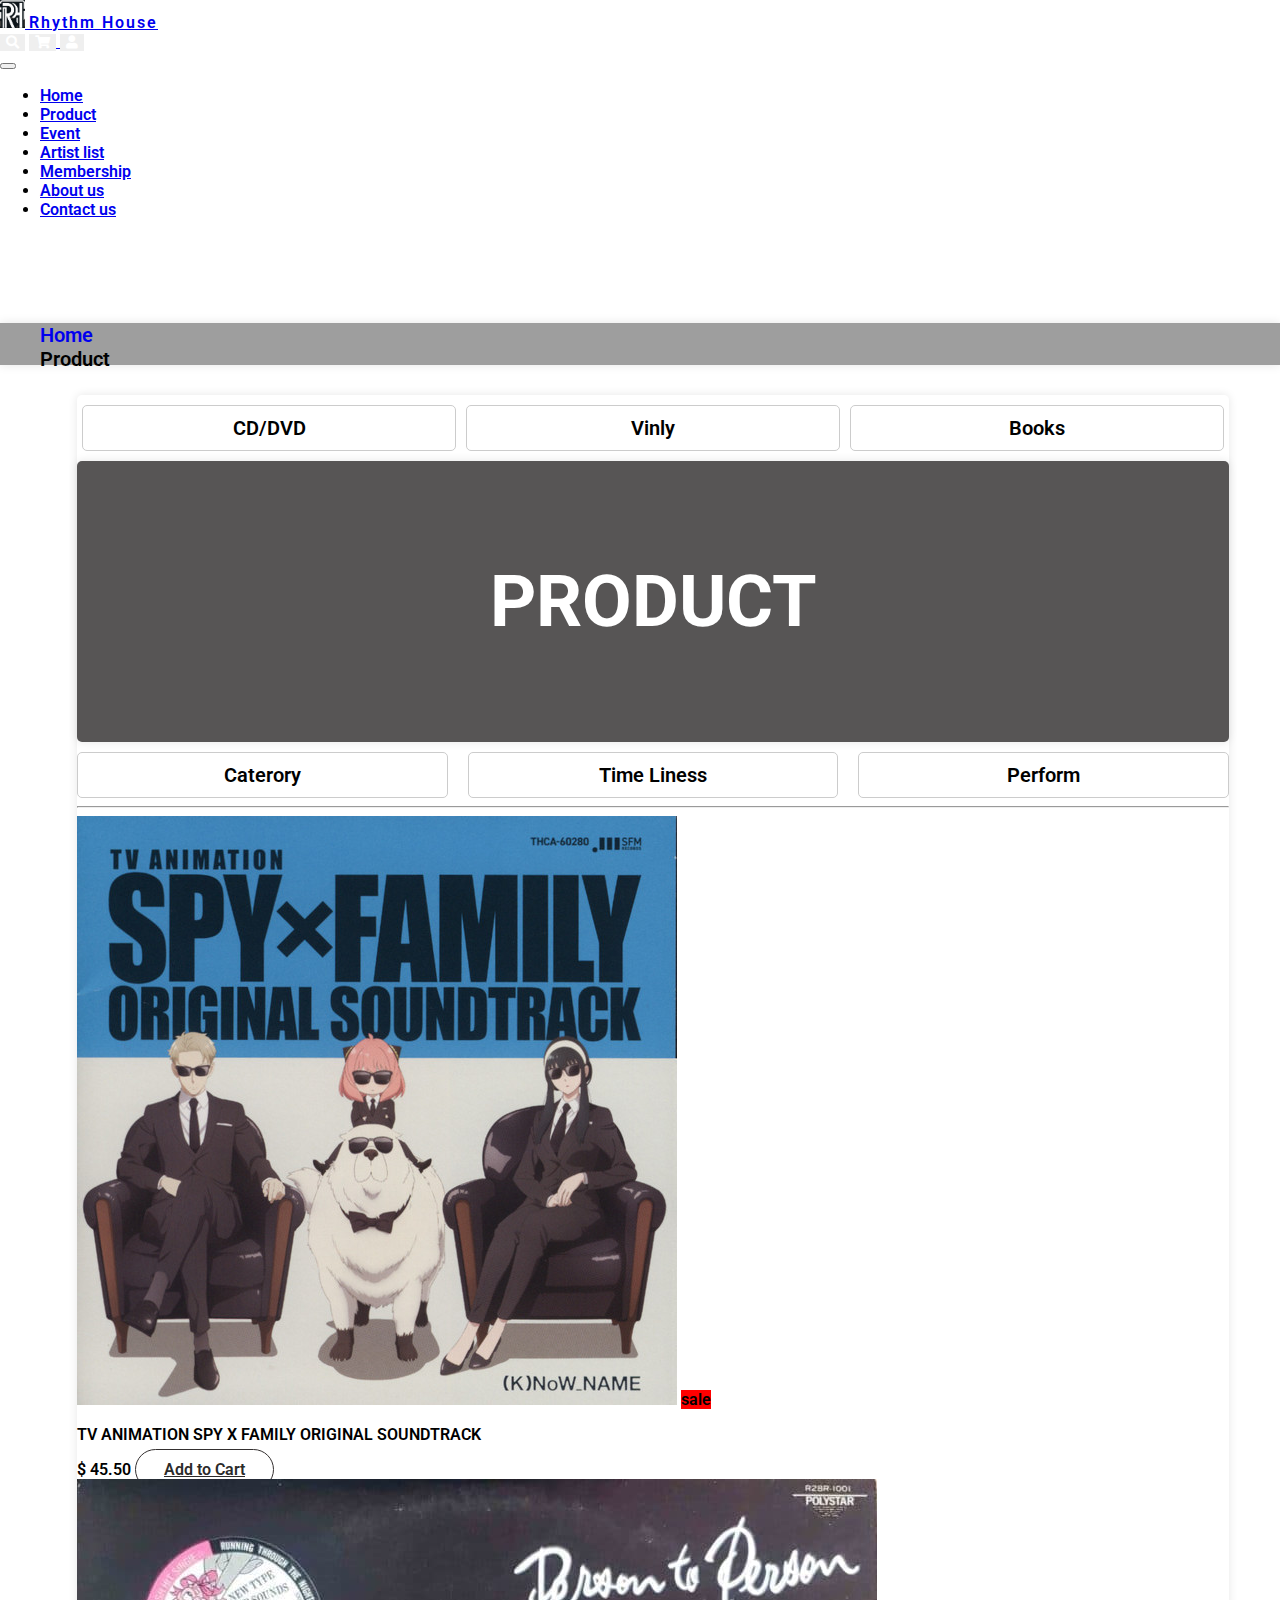
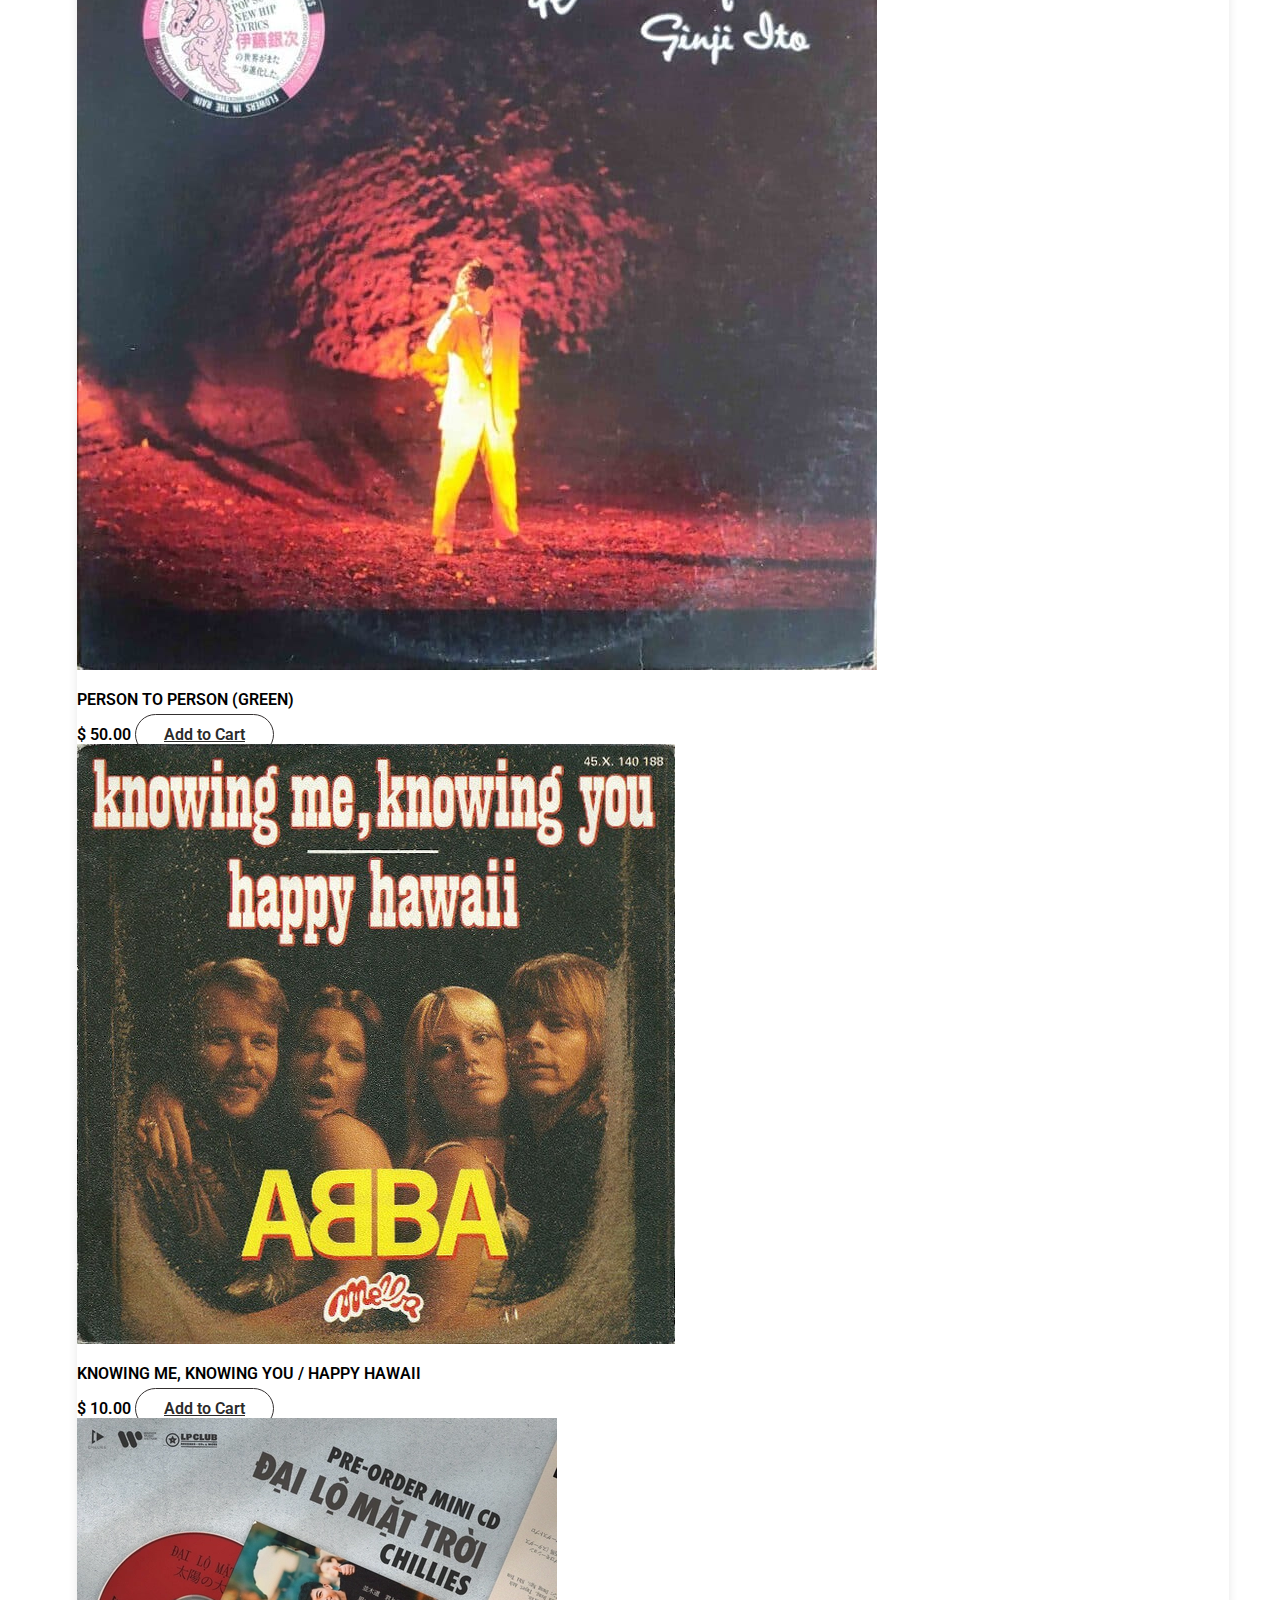
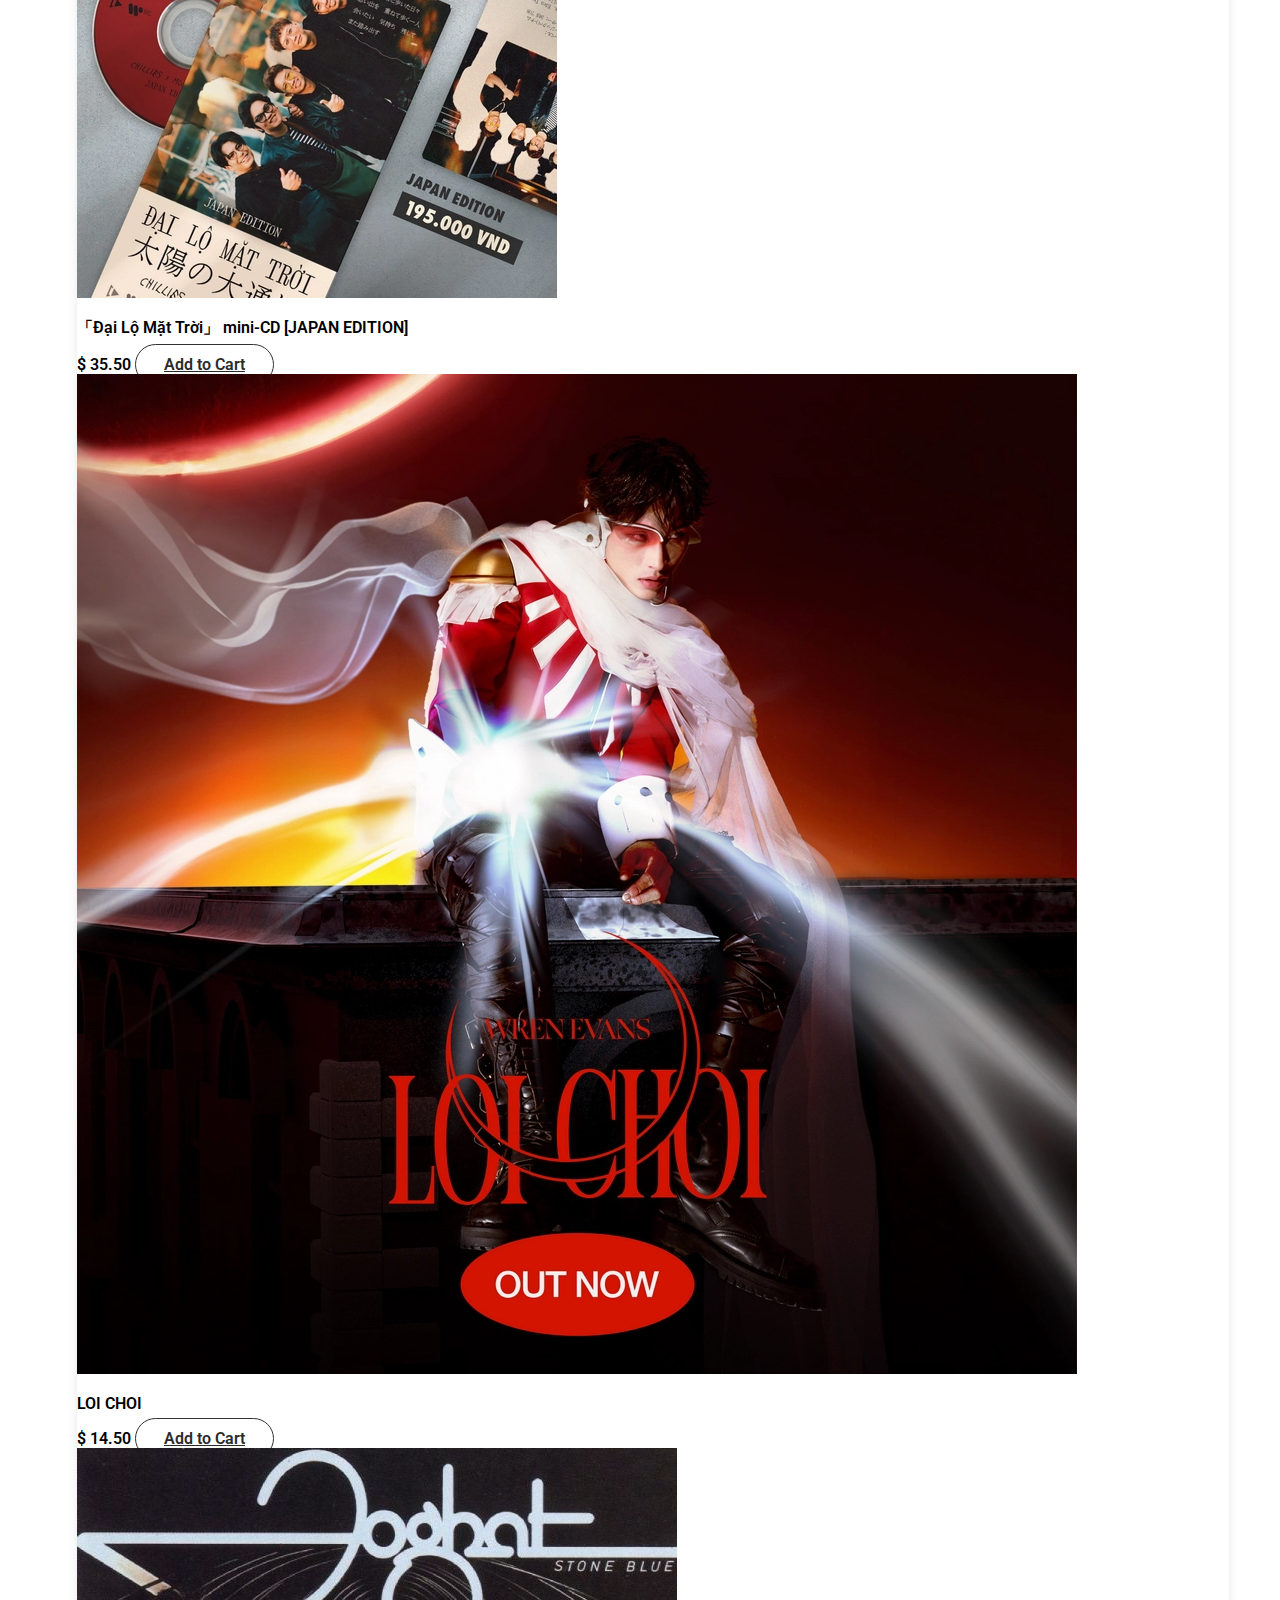
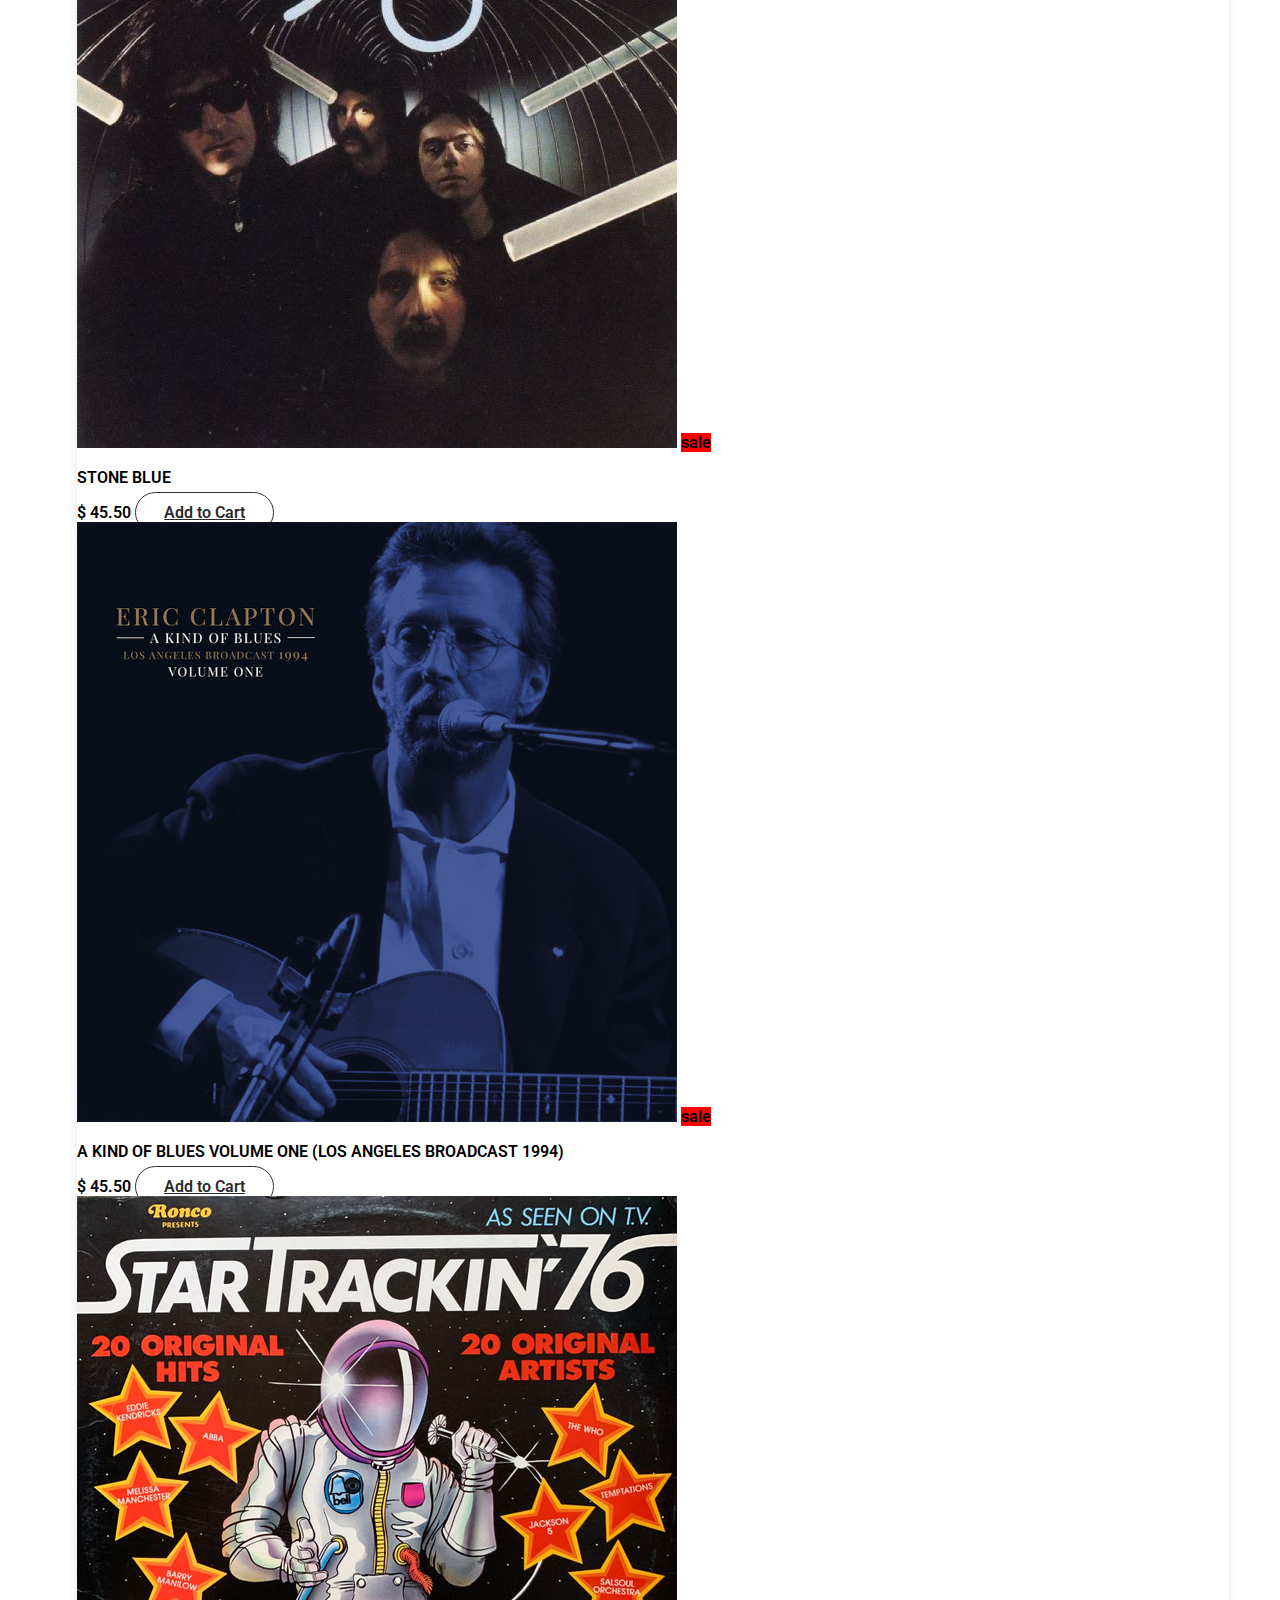
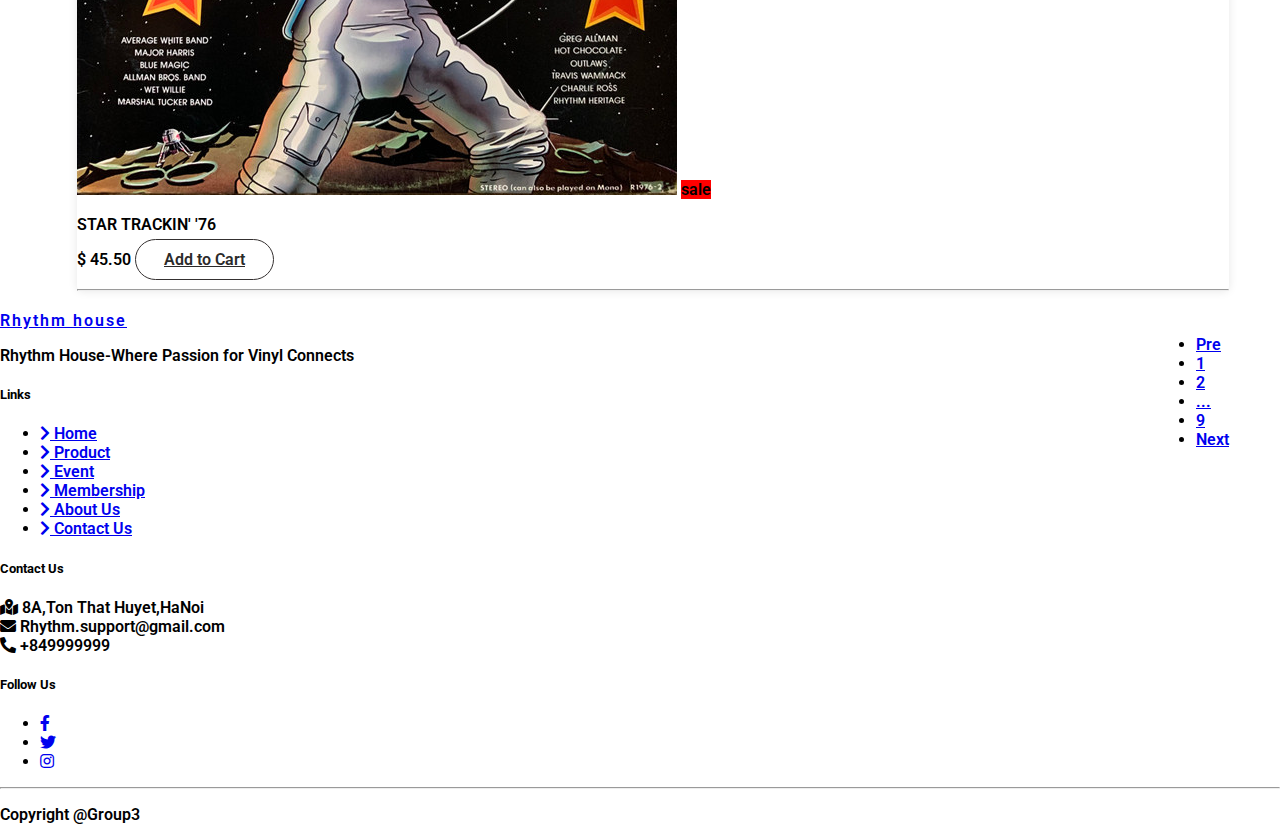
<file: product.html>
<!DOCTYPE html>
<html lang="en">
<head>
    <meta charset="utf-8">
    <meta name="viewport" content="width=device-width">
    <head>
        <title>Product</title>
        <link href="https://cdn.jsdelivr.net/npm/bootstrap@5.3.2/dist/css/bootstrap.min.css" rel="stylesheet" integrity="sha384-T3c6CoIi6uLrA9TneNEoa7RxnatzjcDSCmG1MXxSR1GAsXEV/Dwwykc2MPK8M2HN" crossorigin="anonymous">
        <link rel="stylesheet" href="https://cdnjs.cloudflare.com/ajax/libs/font-awesome/5.15.4/css/all.min.css" integrity="sha512-1ycn6IcaQQ40/MKBW2W4Rhis/DbILU74C1vSrLJxCq57o941Ym01SwNsOMqvEBFlcgUa6xLiPY/NS5R+E6ztJQ==" crossorigin="anonymous" referrerpolicy="no-referrer" />
        <link rel="stylesheet" href="css/product.css">
         <link rel="stylesheet" href="css/index.css">
        <link rel="shortcut icon" type="img/png" href="img/OIG2.jpg">
</head>
<body>
    <div class="wrapper">
        <nav class = "navbar navbar-expand-lg bg-dark py-4 fixed-top">
            <div class = "container">
                <a class = "navbar-brand d-flex justify-content-between align-items-center order-lg-0" href = "index.html">
                    <img src="img/OIG2.jpg" alt="" style="width: 25px;">
                    <span class = "text-uppercase text-white fw-lighter ms-2">Rhythm House</span>
                </a>
    
                <div class = "order-lg-2 nav-btns">
                    <button type = "button" class = " icon btn position-relative btn-outline-secondary">
                        <i class = "fa fa-search"></i>
                    </button>

                    <a href="cart.html">
                        <button type = "button" class = "icon btn position-relative btn-outline-secondary">
                            <i class = "fa fa-shopping-cart"></i>
                        </button>
                    </a>
                    <a href="login.html">
                        <button type = "button" class = "icon btn position-relative btn-outline-secondary">
                            <i class = "fa fa-user"></i>
                        </button>
                    </a>
                </div>
                <button class = "navbar-toggler border-0 bg-white" type = "button" data-bs-toggle = "collapse" data-bs-target = "#navMenu">
                    <span class = "navbar-toggler-icon"></span>
                </button>
                <div class = "collapse navbar-collapse order-lg-1" id = "navMenu">
                    <ul class = "navbar-nav mx-auto text-center">
                        <li class = "nav-item px-2 py-2">
                            <a class = "nav-link text-uppercase text-white rounded-pill" href = "index.html">Home</a>
                        </li>
                        <li class = "nav-item px-2 py-2">
                            <a class = "nav-link text-uppercase text-white rounded-pill" href = "product.html">Product</a>
                        </li>
                        <li class = "nav-item px-2 py-2">
                            <a class = "nav-link text-uppercase text-white rounded-pill" href = "event.html">Event</a>
                        </li>
                        <li class = "nav-item px-2 py-2">
                            <a class = "nav-link text-uppercase text-white rounded-pill" href = "ArtistList.html">Artist list</a>
                        </li>
                        <li class = "nav-item px-2 py-2">
                        <a class = "nav-link text-uppercase text-white rounded-pill" href = "membership.html">Membership</a>
                        </li>
                        <li class = "nav-item px-2 py-2">
                            <a class = "nav-link text-uppercase text-white rounded-pill" href = "about-us.html">About us</a>
                        </li>
                        <li class = "nav-item px-2 py-2">
                            <a class = "nav-link text-uppercase text-white rounded-pill" href = "contact_us.html">Contact us</a>
                        </li>
                    </ul>
                </div>
            </div>
        </nav>
        </nav>
        <header id="header">
            <div class="breadcrumb-area container-fluid">
            <div class="row">
                <div class="col-lg-12 col-md-6 col-sm-3 d-flex flex-wrap">
                    <ul class="breadcrumb pt-2">
                        <li class="breadcrumb-item"><a class="text-secondary" href="index.html">Home</a></li>
                        <li class="breadcrumb-item active">Product</li>
                    </ul>
                </div>
            </div>
        </div>
        </header>

        

        <div class="main-content">
            <div class="container">
                <div class="row">
                    <div class="custom-list">
                        <div class="new-custom-list">
                            <span><a href="#cd-dvd">CD/DVD</a></span>
                            <span><a href="#vinly">Vinly</a></span>
                            <span><a href="#books">Books</a></span>
                        </div>
                        <div class="elementor-widget-container">
                            <h1 class="elementor-heading-title elementer-size-defaultl">PRODUCT</h1>
                        </div>
                        <div class="woof_container">
                            <div class="woof_block_html_items">
                                <div class="custom-select">
                                    <span id="selected-option-1" onclick="toggleOptions('options-list-1')">Caterory</span>
                                    <ul class="options-list" id="options-list-1">
                                        <li data-value="rock">Rock </li>
                                        <li data-value="electronic">Electronic </li>
                                        <li data-value="pop">Pop</li>
                                        <li data-value="movie">Movie</li>
                                    </ul>
                                </div>
                            </div>
                            <input type="hidden" name="woof_t_pa_the-loai" value="product">
                            
                            <div class="woof_block_html_items">
                                <div class="custom-select">
                                    <span id="selected-option-2" onclick="toggleOptions('options-list-2')">Time Liness</span>
                                    <ul class="options-list" id="options-list-2">
                                        <li data-value="1">90s</li>
                                        <li data-value="00s">80s (1507)</li>
                                        <li data-value="70s">70s (1)</li>
                                    </ul>
                                </div>
                            </div>
                            <input type="hidden" name="woof_t_pa_thoi_ky" value="product">
                        
                            <div class="woof_block_html_items">
                                <div class="custom-select">
                                    <span id="selected-option-3" onclick="toggleOptions('options-list-3')">Perform</span>
                                    <ul class="options-list" id="options-list-3">
                                        <li data-value="1">Solo</li>
                                        <li data-value="2">Bands</li>
                                        <li data-value="3">3</li>
                                    </ul>
                                </div>
                            </div>
                            <input type="hidden" name="woof_t_pa_" value="">
                        </div>
                    </div>
                    <script>
                        function toggleOptions(optionsListId) {
                            var optionsList = document.getElementById(optionsListId);
                    
                            if (optionsList.style.display === 'none' || optionsList.style.display === '') {
                                var rect = document.getElementById(optionsListId.replace("options-list-", "selected-option-")).getBoundingClientRect();
                                optionsList.style.top = rect.height + 'px';
                                optionsList.style.display = 'block';
                            } else {
                                optionsList.style.display = 'none';
                            }
                        }
                    </script>

                    <div class="col-9">
                        <hr>
                        <div class="product-list row text-dark">
                            <div class = "col-md-6 col-lg-4 col-xl-3 p-2">
                                <div class = "product-img position-relative overflow-hidden">
                                    <a href="thongtinsp.html"><img src = "img/NzktNzA3Ny5qcGVn.jpeg" class = "w-100" alt=""></a>
                                    <span class = "position-absolute bg-primary text-white d-flex align-items-center justify-content-center">sale</span>
                                </div>
                                <div class = "text-center">
                                    <p class = "text-capitalize mt-3 mb-1">
                                        TV ANIMATION SPY X FAMILY ORIGINAL SOUNDTRACK</p>
                                    <span class = "fw-bold d-block">$ 45.50</span>
                                    <a href = "" class = "btn btn-primary mt-3">Add to Cart</a>
                                </div>
                            </div>
                            <div class = "card-item col-md-6 col-lg-4 col-xl-3 p-2" >
                                <div class = "product-img position-relative overflow-hidden">
                                    <img src = "img/1-84-800x791 (1).jpg" class = "w-100" alt="">
                                </div>
                                <div class = "text-center">
                                    <p class = "text-capitalize mt-3 mb-1">
                                        PERSON TO PERSON  (GREEN)       </p>
                                    <span class = "fw-bold d-block">$ 50.00</span>
                                    <a href = "#" class = "btn btn-primary mt-3">Add to Cart</a>
                                </div>
                            </div>
                            <div class = "col-md-6 col-lg-4 col-xl-3 p-2">
                                <div class = "product-img position-relative overflow-hidden">
                                    <img src = "img/S072.jpg" class = "w-100" alt="">
                                </div>
                                <div class = "text-center">
                                    <p class = "text-capitalize mt-3 mb-1">
                                        KNOWING ME, KNOWING YOU / HAPPY HAWAII</p>
                                    <span class = "fw-bold d-block">$ 10.00</span>
                                    <a href = "#" class = "btn btn-primary mt-3">Add to Cart</a>
                                </div>
                            </div>
                            <div class = "col-md-6 col-lg-4 col-xl-3 p-2">
                                <div class = "product-img position-relative overflow-hidden">
                                    <img src = "img/jp-op-2.webp" class = "w-100" alt="">
                                </div>
                                <div class = "text-center">
                                    <p class = "text-capitalize mt-3 mb-1">
                                        「Đại Lộ Mặt Trời」 mini-CD [JAPAN EDITION]</p>
                                    <span class = "fw-bold d-block">$ 35.50</span>
                                    <a href = "#" class = "btn btn-primary mt-3">Add to Cart</a>
                                </div>
                            </div>
                            <div class = "col-md-6 col-lg-4 col-xl-3 p-2">
                                <div class = "product-img position-relative overflow-hidden">
                                    <img src = "img/31.webp" class = "w-100" alt="">
                                </div>
                                <div class = "text-center">
                                    <p class = "text-capitalize mt-3 mb-1">
                                        LOI CHOI</p>
                                    <span class = "fw-bold d-block">$ 14.50</span>
                                    <a href = "#" class = "btn btn-primary mt-3">Add to Cart</a>
                                </div>
                            </div>
                            <div class = "col-md-6 col-lg-4 col-xl-3 p-2">
                                <div class = "product-img position-relative overflow-hidden">
                                    <img src = "img/D0176.jpg" class = "w-100" alt="">
                                    <span class = "position-absolute bg-primary text-white d-flex align-items-center justify-content-center">sale</span>
                                </div>
                                <div class = "text-center">
                                    <p class = "text-capitalize mt-3 mb-1">
                                        STONE BLUE</p>
                                    <span class = "fw-bold d-block">$ 45.50</span>
                                    <a href = "#" class = "btn btn-primary mt-3">Add to Cart</a>
                                </div>
                            </div>
                            <div class = "col-md-6 col-lg-4 col-xl-3 p-2">
                                <div class = "product-img position-relative overflow-hidden">
                                    <img src = "img/NzEtMjU5OC5qcGVn.jpeg" class = "w-100" alt="">
                                    <span class = "position-absolute bg-primary text-white d-flex align-items-center justify-content-center">sale</span>
                                </div>
                                <div class = "text-center">
                                    <p class = "text-capitalize mt-3 mb-1">
                                        A KIND OF BLUES VOLUME ONE (LOS ANGELES BROADCAST 1994)</p>
                                    <span class = "fw-bold d-block">$ 45.50</span>
                                    <a href = "#" class = "btn btn-primary mt-3">Add to Cart</a>
                                </div>
                            </div>
                            <div class = "col-md-6 col-lg-4 col-xl-3 p-2">
                                <div class = "product-img position-relative overflow-hidden">
                                    <img src = "img/ODMtODYyMC5qcGVn.jpeg" class = "w-100" alt="">
                                    <span class = "position-absolute bg-primary text-white d-flex align-items-center justify-content-center">sale</span>
                                </div>
                                <div class = "text-center">
                                    <p class = "text-capitalize mt-3 mb-1">
                                        STAR TRACKIN' '76</p>
                                    <span class = "fw-bold d-block">$ 45.50</span>
                                    <a href = "#" class = "btn btn-primary mt-3">Add to Cart</a>
                                </div>
                            </div>
                        </div>
                    </div>
                        <hr>

                        <div class="pagination-area">
                            <ul class="pagination">
                                <li class="page-item"><a class="page-link" href="#">Pre</a></li>
                                <li class="page-item"><a class="page-link active" href="#">1</a></li>
                                <li class="page-item"><a class="page-link" href="#">2</a></li>
                                <li class="page-item"><a class="page-link" href="#">...</a></li>
                                <li class="page-item"><a class="page-link" href="#">9</a></li>
                                <li class="page-item"><a class="page-link" href="#">Next</a></li>
                              </ul>
                        </div>
                    </div>
                </div>
            </div>
        </div>


        <footer class = "bg-dark py-5">
            <div class = "container">
                <div class = "row text-white g-4">
                    <div class = "col-md-6 col-lg-3">
                        <a class = "text-uppercase text-decoration-none brand text-white" href = "index.html">Rhythm house</a>
                        <p class = "text-white  mt-3">Rhythm House-Where Passion for Vinyl Connects</p>
                    </div>
                    <div class = "col-md-6 col-lg-3">
                        <h5 class = "fw-light">Links</h5>
                        <ul class = "list-unstyled">
                            <li class = "my-3">
                                <a href = "#" class = "text-white text-decoration-none">
                                    <i class = "fas fa-chevron-right me-1"></i> Home
                                </a>
                            </li>
                            <li class = "my-3">
                                <a href = "#" class = "text-white text-decoration-none t">
                                    <i class = "fas fa-chevron-right me-1"></i> Product
                                </a>
                            </li>
                            <li class = "my-3">
                                <a href = "#" class = "text-white text-decoration-none">
                                    <i class = "fas fa-chevron-right me-1"></i> Event
                                </a>
                            </li>
                            <li class = "my-3">
                                <a href = "#" class = "text-white text-decoration-none">
                                    <i class = "fas fa-chevron-right me-1"></i> Membership
                                </a>
                            </li>
                            <li class = "my-3">
                                <a href = "#" class = "text-white text-decoration-none">
                                    <i class = "fas fa-chevron-right me-1"></i> About Us
                                </a>
                            </li>
                            <li class = "my-3">
                                <a href = "#" class = "text-white text-decoration-none">
                                    <i class = "fas fa-chevron-right me-1"></i> Contact Us
                                </a>
                            </li>
                        </ul>
                    </div>
                    <div class = "col-md-6 col-lg-3">
                        <h5 class = "fw-light mb-3">Contact Us</h5>
                        <div class = "d-flex justify-content-start align-items-start my-2">
                            <span class = "me-3">
                                <i class = "fas fa-map-marked-alt"></i>
                            </span>
                            <span class = "fw-light">
                               8A,Ton That Huyet,HaNoi
                            </span>
                        </div>
                        <div class = "d-flex justify-content-start align-items-start my-2">
                            <span class = "me-3">
                                <i class = "fas fa-envelope"></i>
                            </span>
                            <span class = "fw-light">
                                Rhythm.support@gmail.com
                            </span>
                        </div>
                        <div class = "d-flex justify-content-start align-items-start my-2d">
                            <span class = "me-3">
                                <i class = "fas fa-phone-alt"></i>
                            </span>
                            <span class = "fw-light">
                                +849999999
                            </span>
                        </div>
                    </div>
                    <div class = "col-md-6 col-lg-3">
                        <h5 class = "fw-light mb-3">Follow Us</h5>
                        <div>
                            <ul class = "list-unstyled d-flex">
                                <li>
                                    <a href = "#" class = "text-white text-decoration-none  fs-4 me-4"><i class = "fab fa-facebook-f"></i> </a>
                                </li>
                                <li>
                                    <a href = "#" class = "text-white text-decoration-none  fs-4 me-4"><i class = "fab fa-twitter"></i></a>
                                </li>
                                <li>
                                    <a href = "#" class = "text-white text-decoration-none fs-4 me-4"><i class = "fab fa-instagram"></i></a>
                                </li>
                            </ul>
                        </div>
                    </div>
                    <hr class="mb-4">
                    <div class="row align-items-center">
                      <div class="text-center">
                        <p>Copyright @Group3</p>
                      </div>
                    </div>
                </div>
            </div>
        </footer>
        <script src="https://cdn.jsdelivr.net/npm/bootstrap@5.3.3/dist/js/bootstrap.bundle.min.js" integrity="sha384-YvpcrYf0tY3lHB60NNkmXc5s9fDVZLESaAA55NDzOxhy9GkcIdslK1eN7N6jIeHz" crossorigin="anonymous"></script>
</body>
</html>
</file>
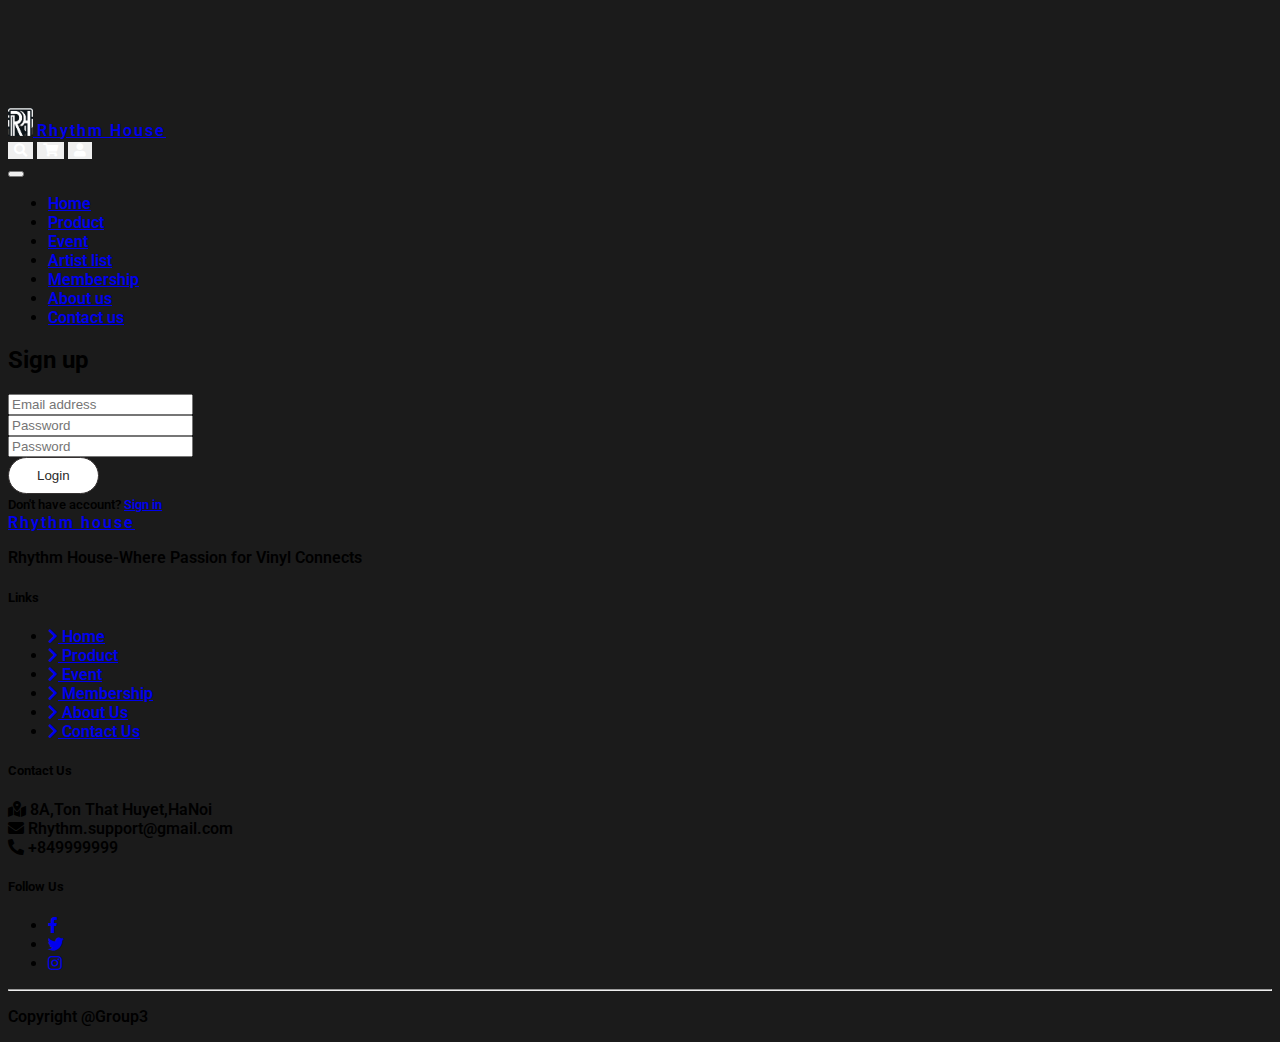
<file: signup.html>
<!DOCTYPE html>
<html lang="en">
    <meta charset="utf-8">
    <meta name="viewport" content="width=device-width">
    <head>
        <title>Record Store</title>
        <link href="https://cdn.jsdelivr.net/npm/bootstrap@5.3.2/dist/css/bootstrap.min.css" rel="stylesheet" integrity="sha384-T3c6CoIi6uLrA9TneNEoa7RxnatzjcDSCmG1MXxSR1GAsXEV/Dwwykc2MPK8M2HN" crossorigin="anonymous">
        <link rel="stylesheet" href="https://cdnjs.cloudflare.com/ajax/libs/font-awesome/5.15.4/css/all.min.css" integrity="sha512-1ycn6IcaQQ40/MKBW2W4Rhis/DbILU74C1vSrLJxCq57o941Ym01SwNsOMqvEBFlcgUa6xLiPY/NS5R+E6ztJQ==" crossorigin="anonymous" referrerpolicy="no-referrer" />
        <link rel="stylesheet" href="https://cdn.jsdelivr.net/npm/bootstrap-icons@1.11.3/font/bootstrap-icons.min.css">
        <link rel="stylesheet" href="css/login.css">
        <link rel="stylesheet" href="css/index.css"> 
        <link rel="shortcut icon" type="img/png" href="img/OIG2.jpg">
    </head>
<body>
    <header id = "header" class = "carousel slide" data-bs-ride = "carousel" style = "padding-top: 100px;">
        <nav class = "navbar navbar-expand-lg bg-dark py-4 fixed-top">
            <div class = "container">
                <a class = "navbar-brand d-flex justify-content-between align-items-center order-lg-0" href = "index.html">
                    <img src="img/OIG2.jpg" alt="" style="width: 25px;">
                    <span class = "text-uppercase text-white fw-lighter ms-2">Rhythm House</span>
                </a>
                <div class = "order-lg-2 nav-btns">
                    <button type = "button" class = " icon btn position-relative btn-outline-secondary">
                        <i class = "fa fa-search"></i>
                    </button>
                    <button type = "button" class = " icon btn position-relative btn-outline-secondary ">
                        <i class = "fa fa-shopping-cart"></i>
                    </button>
                        <button type = "button" class = "icon btn position-relative btn-outline-secondary">
                            <i class = "fa fa-user"></i>
                        </button>
                </div>
                <button class = "navbar-toggler border-0 bg-white" type = "button" data-bs-toggle = "collapse" data-bs-target = "#navMenu">
                    <span class = "navbar-toggler-icon"></span>
                </button>
                <div class = "collapse navbar-collapse order-lg-1" id = "navMenu">
                    <ul class = "navbar-nav mx-auto text-center">
                        <li class = "nav-item px-2 py-2">
                            <a class = "nav-link text-uppercase text-white rounded-pill" href = "index.html">Home</a>
                        </li>
                        <li class = "nav-item px-2 py-2">
                            <a class = "nav-link text-uppercase text-white rounded-pill" href = "product.html">Product</a>
                        </li>
                        <li class = "nav-item px-2 py-2">
                            <a class = "nav-link text-uppercase text-white rounded-pill" href = "event.html">Event</a>
                        </li>
                        <li class = "nav-item px-2 py-2">
                            <a class = "nav-link text-uppercase text-white rounded-pill" href = "ArtistList.html">Artist list</a>
                        </li>
                        <li class = "nav-item px-2 py-2">
                            <a class = "nav-link text-uppercase text-white rounded-pill" href = "membership.html">Membership</a>
                        </li>
                        <li class = "nav-item px-2 py-2">
                            <a class = "nav-link text-uppercase text-white rounded-pill" href = "about-us.html">About us</a>
                        </li>
                        <li class = "nav-item px-2 py-2">
                            <a class = "nav-link text-uppercase text-white rounded-pill" href = "contact_us.html">Contact us</a>
                        </li>
                    </ul>
                </div>
            </div>
        </nav>
    </header>
     <div class="from-popup container d-flex justify-content-center align-items-center min-vh-100">
            <div class="from-login row  border rounded-5 p-3 bg-white shadow box-area"> 
            <div class="from-signin col-md">
              <div class="row align-items-center">
                    <div class="header-text mb-4">
                         <h2>Sign up</h2>
                    </div>
                    <div class="input-group mb-3">
                        <input type="text" class="form-control form-control-lg bg-light fs-6" placeholder="Email address">
                    </div>
                    <div class="input-group mb-3">
                        <input type="password" class="form-control form-control-lg bg-light fs-6" placeholder="Password">
                    </div>
                    <div class="input-group mb-3">
                        <input type="password" class="form-control form-control-lg bg-light fs-6" placeholder="Password">
                    </div>
                    <div class="input-group mb-3">
                        <button class="btn btn-lg btn-primary w-100 fs-6">Login</button>
                    </div>
                   
                    <div class="bottom-link row">
                        <small>Don't have account? <a href="login.html" id="signin-link">Sign in</a></small>
                    </div>
              </div>
           </div> 
       
          </div>
    
        </div>
    
        <footer class = "bg-dark py-5">
            <div class = "container">
                <div class = "row text-white g-4">
                    <div class = "col-md-6 col-lg-3">
                        <a class = "text-uppercase text-decoration-none brand text-white" href = "index.html">Rhythm house</a>
                        <p class = "text-white  mt-3">Rhythm House-Where Passion for Vinyl Connects</p>
                    </div>
                    <div class = "col-md-6 col-lg-3">
                        <h5 class = "fw-light">Links</h5>
                        <ul class = "list-unstyled">
                            <li class = "my-3">
                                <a href = "#" class = "text-white text-decoration-none">
                                    <i class = "fas fa-chevron-right me-1"></i> Home
                                </a>
                            </li>
                            <li class = "my-3">
                                <a href = "#" class = "text-white text-decoration-none t">
                                    <i class = "fas fa-chevron-right me-1"></i> Product
                                </a>
                            </li>
                            <li class = "my-3">
                                <a href = "#" class = "text-white text-decoration-none">
                                    <i class = "fas fa-chevron-right me-1"></i> Event
                                </a>
                            </li>
                            <li class = "my-3">
                                <a href = "#" class = "text-white text-decoration-none">
                                    <i class = "fas fa-chevron-right me-1"></i> Membership
                                </a>
                            </li>
                            <li class = "my-3">
                                <a href = "#" class = "text-white text-decoration-none">
                                    <i class = "fas fa-chevron-right me-1"></i> About Us
                                </a>
                            </li>
                            <li class = "my-3">
                                <a href = "#" class = "text-white text-decoration-none">
                                    <i class = "fas fa-chevron-right me-1"></i> Contact Us
                                </a>
                            </li>
                        </ul>
                    </div>
                    <div class = "col-md-6 col-lg-3">
                        <h5 class = "fw-light mb-3">Contact Us</h5>
                        <div class = "d-flex justify-content-start align-items-start my-2">
                            <span class = "me-3">
                                <i class = "fas fa-map-marked-alt"></i>
                            </span>
                            <span class = "fw-light">
                               8A,Ton That Huyet,HaNoi
                            </span>
                        </div>
                        <div class = "d-flex justify-content-start align-items-start my-2">
                            <span class = "me-3">
                                <i class = "fas fa-envelope"></i>
                            </span>
                            <span class = "fw-light">
                                Rhythm.support@gmail.com
                            </span>
                        </div>
                        <div class = "d-flex justify-content-start align-items-start my-2d">
                            <span class = "me-3">
                                <i class = "fas fa-phone-alt"></i>
                            </span>
                            <span class = "fw-light">
                                +849999999
                            </span>
                        </div>
                    </div>
                    <div class = "col-md-6 col-lg-3">
                        <h5 class = "fw-light mb-3">Follow Us</h5>
                        <div>
                            <ul class = "list-unstyled d-flex">
                                <li>
                                    <a href = "#" class = "text-white text-decoration-none  fs-4 me-4"><i class = "fab fa-facebook-f"></i> </a>
                                </li>
                                <li>
                                    <a href = "#" class = "text-white text-decoration-none  fs-4 me-4"><i class = "fab fa-twitter"></i></a>
                                </li>
                                <li>
                                    <a href = "#" class = "text-white text-decoration-none fs-4 me-4"><i class = "fab fa-instagram"></i></a>
                                </li>
                            </ul>
                        </div>
                    </div>
                    <hr class="mb-4">
                    <div class="row align-items-center">
                      <div class="text-center">
                        <p>Copyright @Group3</p>
                      </div>
                    </div>
                </div>
            </div>
        </footer>
        <script src="https://cdn.jsdelivr.net/npm/bootstrap@5.3.3/dist/js/bootstrap.bundle.min.js" integrity="sha384-YvpcrYf0tY3lHB60NNkmXc5s9fDVZLESaAA55NDzOxhy9GkcIdslK1eN7N6jIeHz" crossorigin="anonymous"></script>
</body>
</html>
</file>
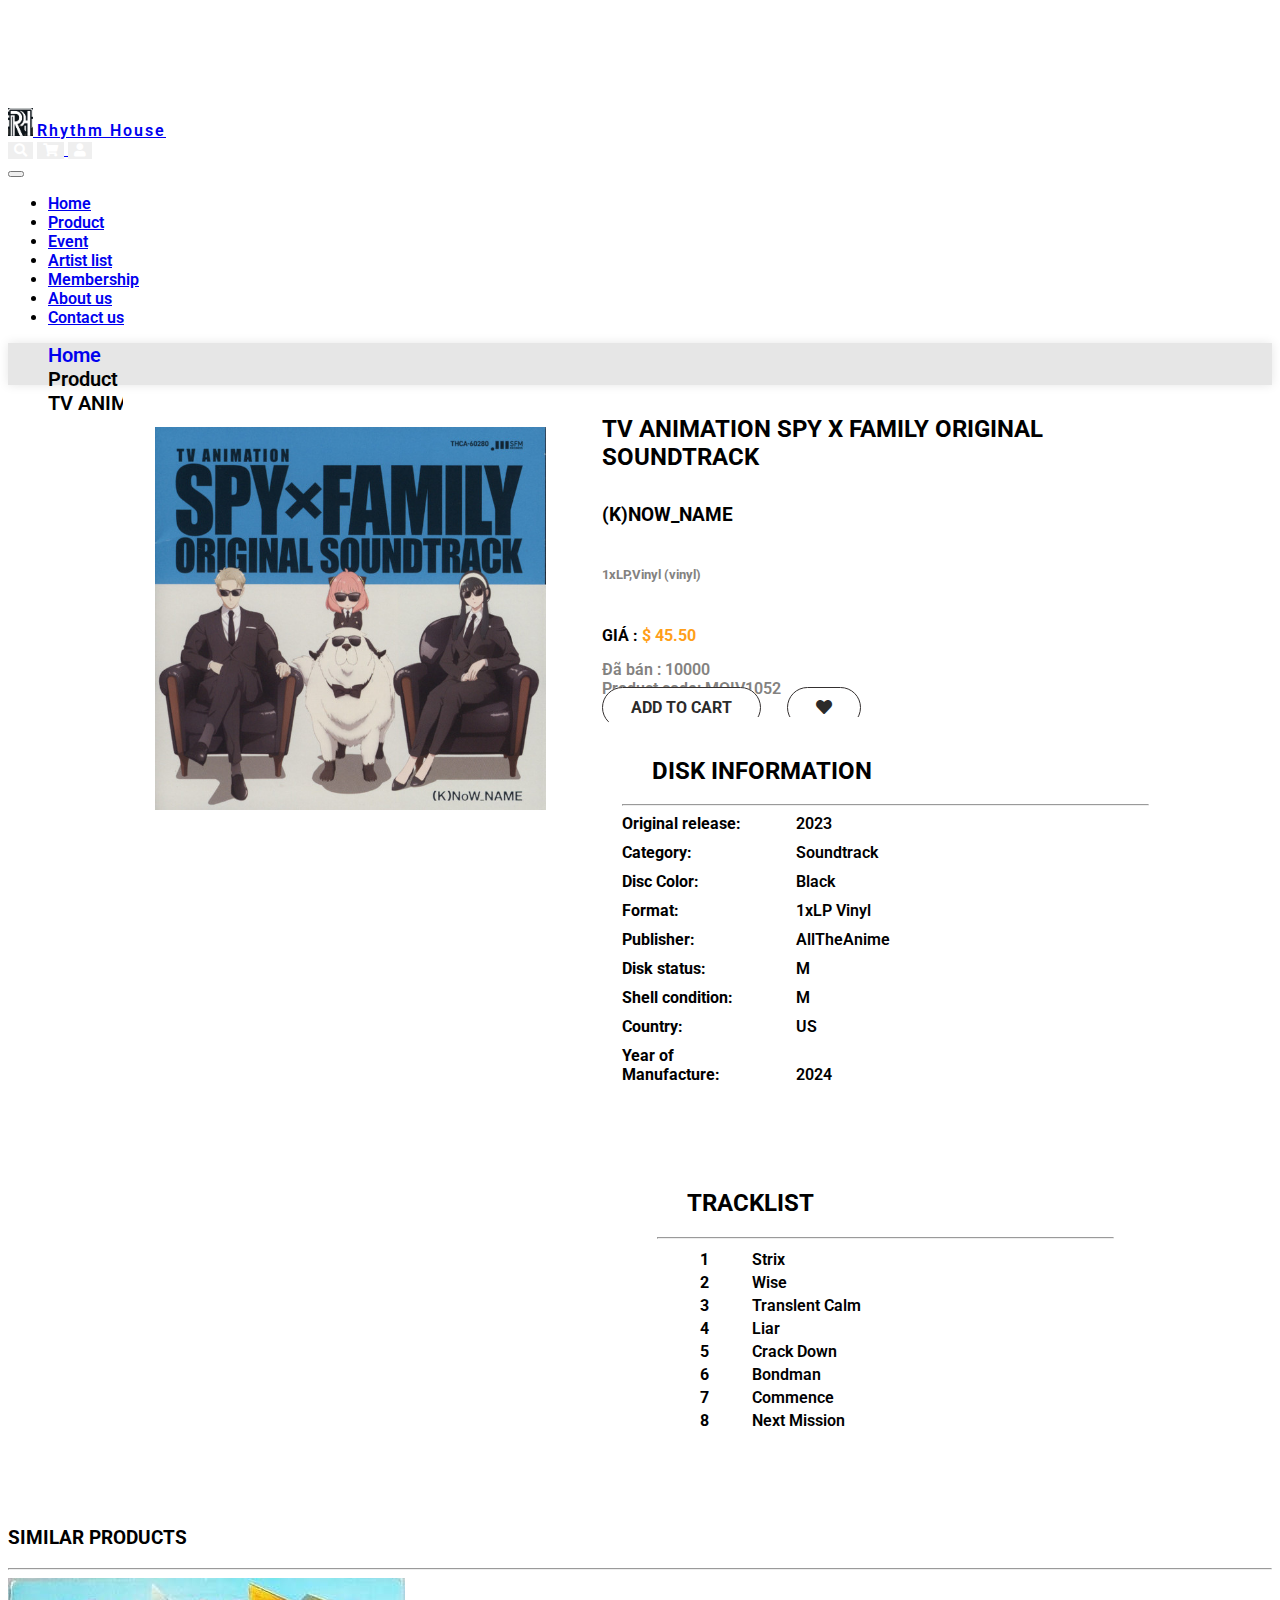
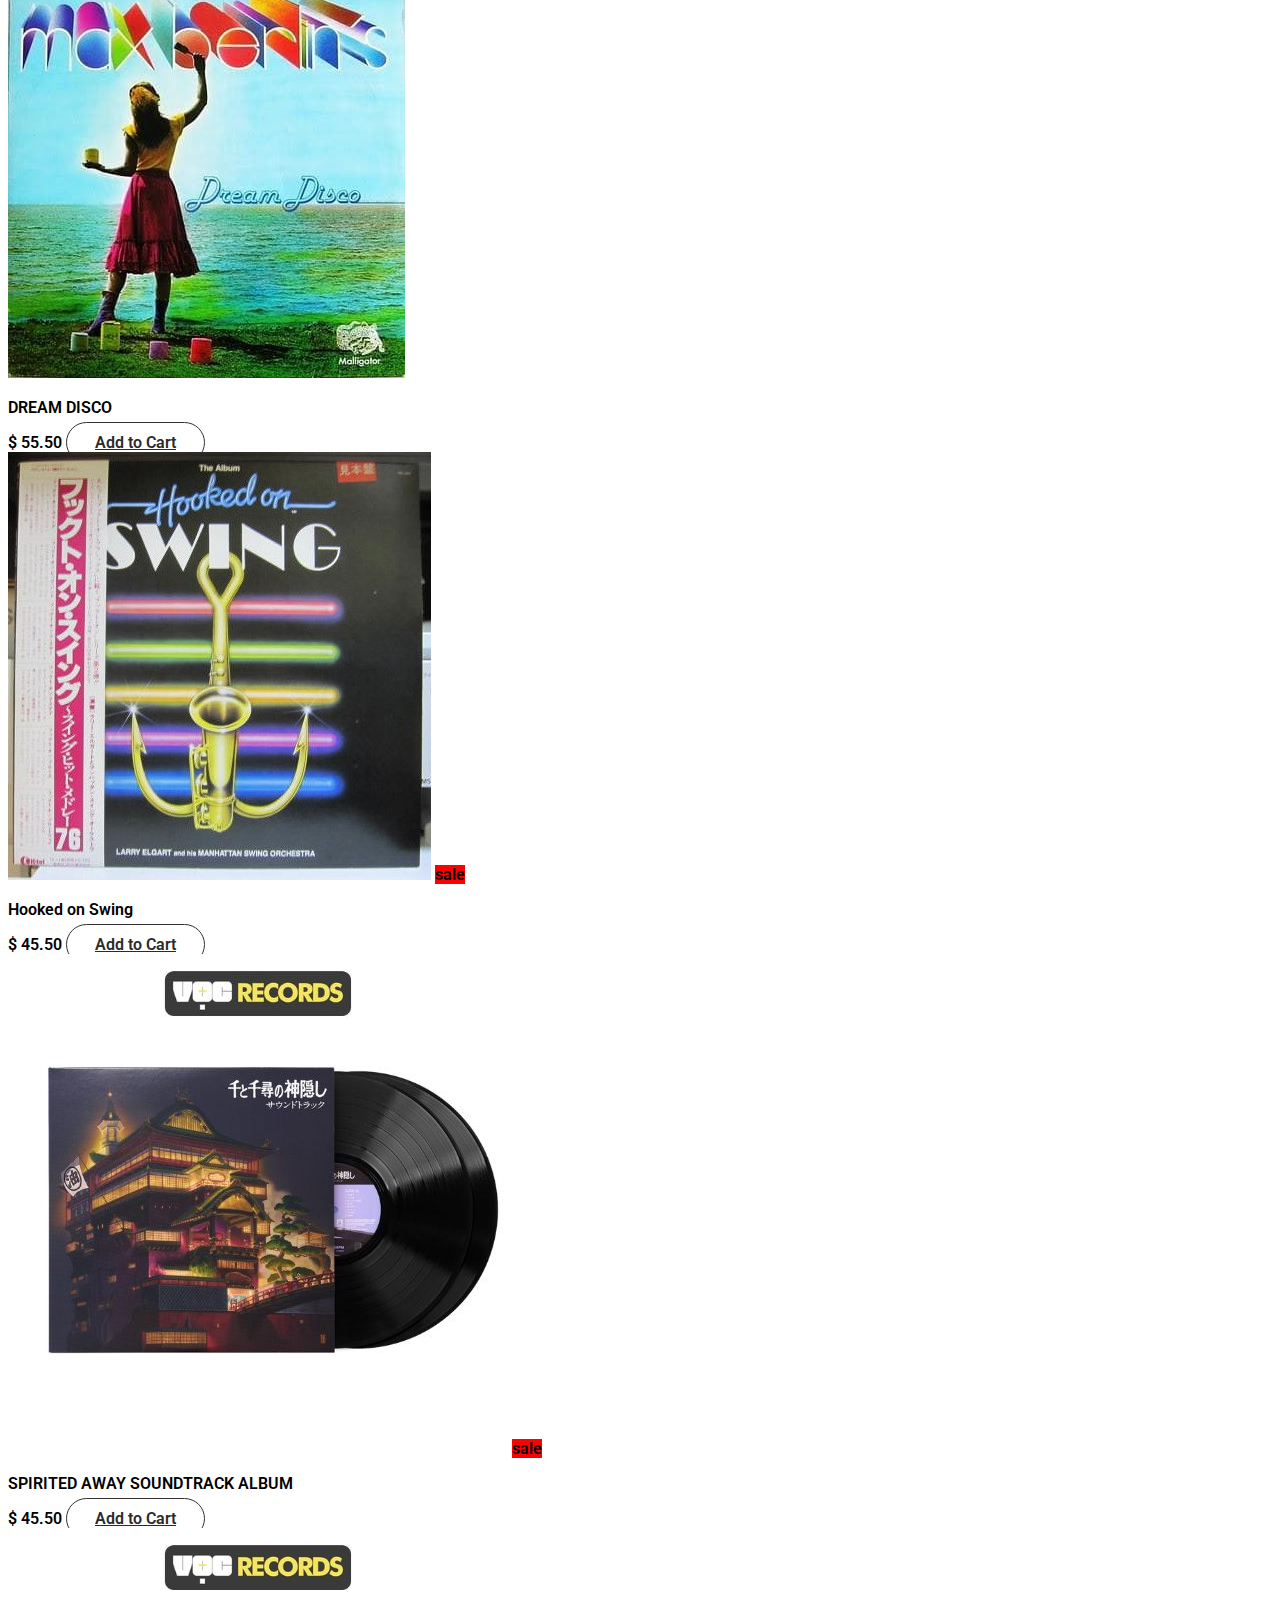
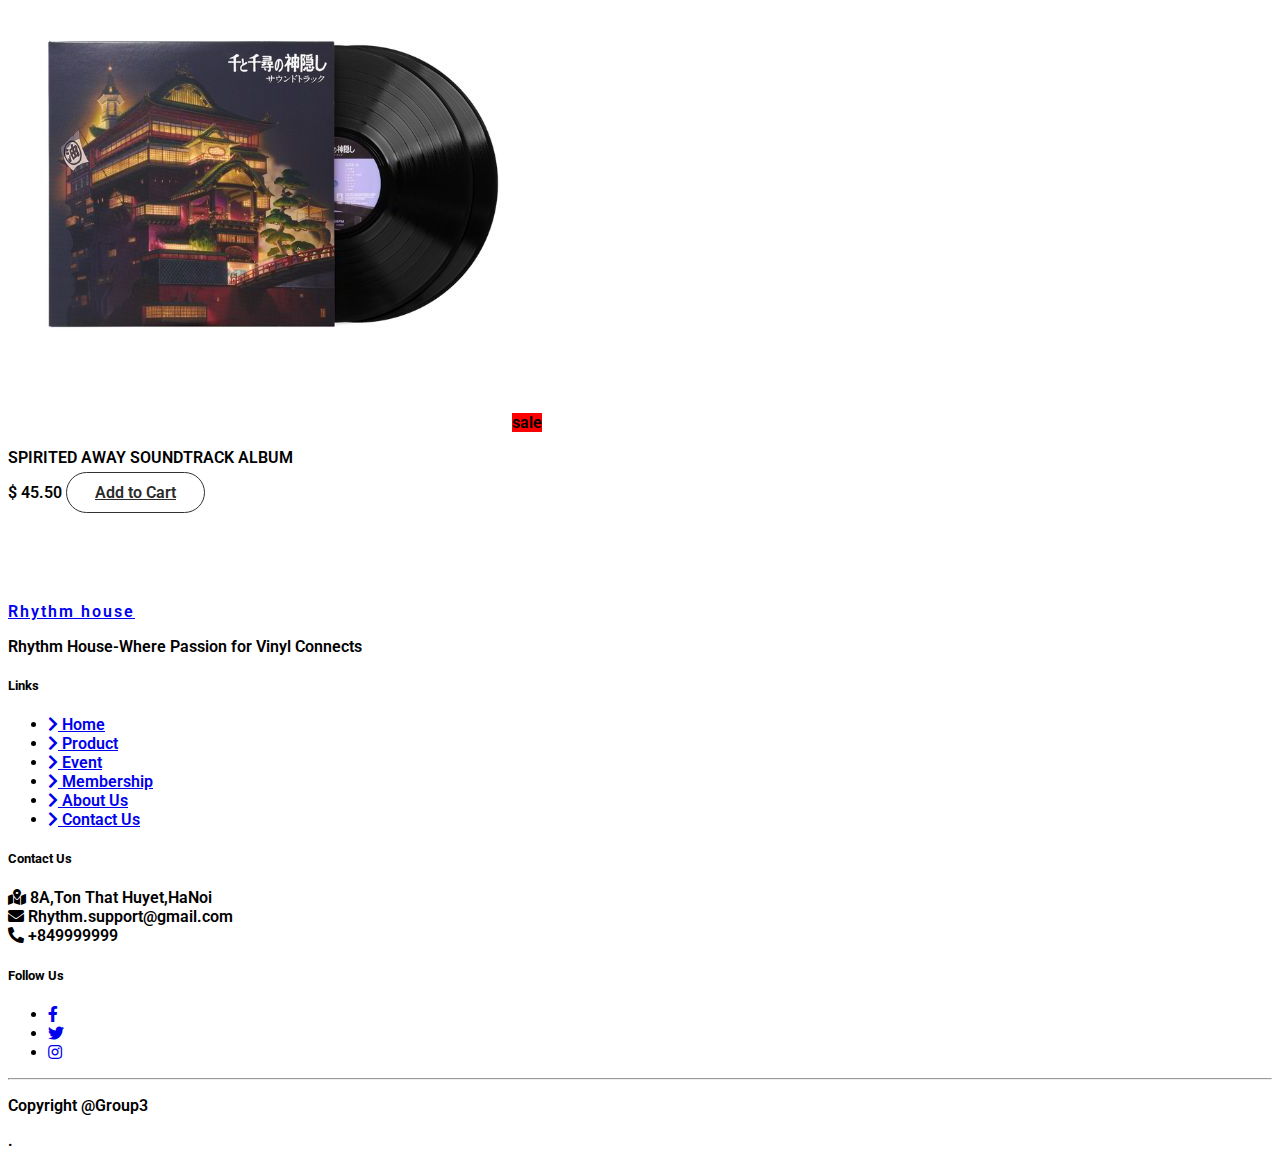
<file: thongtinsp.html>
<!DOCTYPE html>
<html lang="en">

<head>
    <meta charset="utf-8">
    <meta name="viewport" content="width=device-width, initial-scale=1, shrink-to-fit=no">
    <link href="https://cdn.jsdelivr.net/npm/bootstrap@5.3.2/dist/css/bootstrap.min.css" rel="stylesheet" integrity="sha384-T3c6CoIi6uLrA9TneNEoa7RxnatzjcDSCmG1MXxSR1GAsXEV/Dwwykc2MPK8M2HN" crossorigin="anonymous">
    <link rel="stylesheet" href="https://cdnjs.cloudflare.com/ajax/libs/font-awesome/5.15.4/css/all.min.css" integrity="sha512-1ycn6IcaQQ40/MKBW2W4Rhis/DbILU74C1vSrLJxCq57o941Ym01SwNsOMqvEBFlcgUa6xLiPY/NS5R+E6ztJQ==" crossorigin="anonymous" referrerpolicy="no-referrer" />
    <title>THÔNG TIN SP</title>
    <linK rel="stylesheet" href="css/index.css">
    <link rel="stylesheet" href="css/thongtinsp.css">
</head>

<body>
    <header id = "header" class = "carousel slide" data-bs-ride = "carousel" style = "padding-top: 100px;">
        <nav class = "navbar navbar-expand-lg bg-dark py-4 fixed-top">
            <div class = "container">
                <a class = "navbar-brand d-flex justify-content-between align-items-center order-lg-0" href = "index.html">
                    <img src="img/OIG2.jpg" alt="" style="width: 25px;">
                    <span class = "text-uppercase text-white fw-lighter ms-2">Rhythm House</span>
                </a>
    
                <div class = "order-lg-2 nav-btns">
                    <button type = "button" class = " icon btn position-relative btn-outline-secondary">
                        <i class = "fa fa-search"></i>
                    </button>

                    <a href="cart.html">
                        <button type = "button" class = "icon btn position-relative btn-outline-secondary">
                            <i class = "fa fa-shopping-cart"></i>
                        </button>
                    </a>
                    <a href="login.html">
                        <button type = "button" class = "icon btn position-relative btn-outline-secondary">
                            <i class = "fa fa-user"></i>
                        </button>
                    </a>
                </div>
                <button class = "navbar-toggler border-0 bg-white" type = "button" data-bs-toggle = "collapse" data-bs-target = "#navMenu">
                    <span class = "navbar-toggler-icon"></span>
                </button>
                <div class = "collapse navbar-collapse order-lg-1" id = "navMenu">
                    <ul class = "navbar-nav mx-auto text-center">
                        <li class = "nav-item px-2 py-2">
                            <a class = "nav-link text-uppercase text-white rounded-pill" href = "index.html">Home</a>
                        </li>
                        <li class = "nav-item px-2 py-2">
                            <a class = "nav-link text-uppercase text-white rounded-pill" href = "product.html">Product</a>
                        </li>
                        <li class = "nav-item px-2 py-2">
                            <a class = "nav-link text-uppercase text-white rounded-pill" href = "event.html">Event</a>
                        </li>
                        <li class = "nav-item px-2 py-2">
                            <a class = "nav-link text-uppercase text-white rounded-pill" href = "ArtistList.html">Artist list</a>
                        </li>
                        <li class = "nav-item px-2 py-2">
                        <a class = "nav-link text-uppercase text-white rounded-pill" href = "membership.html">Membership</a>
                        </li>
                        <li class = "nav-item px-2 py-2">
                            <a class = "nav-link text-uppercase text-white rounded-pill" href = "about-us.html">About us</a>
                        </li>
                        <li class = "nav-item px-2 py-2">
                            <a class = "nav-link text-uppercase text-white rounded-pill" href = "contact_us.html">Contact us</a>
                        </li>
                    </ul>
                </div>
            </div>
        </nav>
    </header>
    
        <div class="breadcrumb-area container-fluid">
        <div class="row">
            <div class="col-lg-12 col-md-6 col-sm-3 d-flex flex-wrap">
                <ul class="breadcrumb pt-2">
                    <li class="breadcrumb-item"><a class="text-secondary" href="index.html">Home</a></li>
                    <li class="breadcrumb-item active">Product</li>
                    <li class="breadcrumb-item active">TV ANIMATION SPY X FAMILY ORIGINAL SOUNDTRACK</li>
                </ul>
            </div>
        </div>
    </div>
    
        <main role="main">
            <div class="card">
                <div class="tab-pane active" id="pic-3">
                    <img src="img/NzktNzA3Ny5qcGVn.jpeg" alt="">
                </div>
            </div>
            <div class="container1">
                <div class="details col-md">
                    <h2 class="product-title">TV ANIMATION SPY X FAMILY ORIGINAL SOUNDTRACK</h2>
                        
                    <h3 class="">(K)NOW_NAME</h3>
                    <h5 class="product-description">1xLP,Vinyl (vinyl)</h5>
                               
                    <h4 class="price">Giá : <span>$ 45.50</span></h4>
                    <div class="sold">Đã bán : 10000</div>
                    <div class="product-code">Product code: MOIV1052</div>

                    <div class="action">
                    <a class="add-to-cart btn btn-default" id="btnThemVaoGioHang">Add to cart</a>
                    <a class="like btn btn-default" href="#"><span class="fa fa-heart"></span></a> 
                    </div>
                    <div class="disk-information col-md">
                        <h2>DISK INFORMATION</h2>
                        <hr>
        
                            <div class="info-item">
                                <label>Original release:</label>
                                <span>2023</span>
                            </div>
                            <div class="info-item">
                                <label>Category:</label>
                                <span>	
                                    Soundtrack</span>
                            </div>
                            <div class="info-item">
                                <label>Disc Color:</label>
                                <span>Black</span>
                            </div>
                            <div class="info-item">
                                <label>Format:</label>
                                <span>1xLP Vinyl</span>
                            </div>
                            <div class="info-item">
                                <label>Publisher:</label>
                                <span>	
                                    AllTheAnime</span>
                            </div>
                            <div class="info-item">
                                <label>Disk status:</label>
                                <span>M</span>
                                </div>
                            <div class="info-item">
                                <label>Shell condition:</label>
                                <span>M</span>
                            </div>
                            <div class="info-item">
                                <label>Country:</label>
                                <span>US</span>
                            </div>
                            <div class="info-item">
                                <label>Year of Manufacture:</label>
                                <span>2024</span>
                            </div>
                        </hr>
                    </div>
                </div>
                <div class="song col-">
                        <table>
                            <h2>TRACKLIST</h2>
                            <hr>
                                <tr> 
                                    <th>1</th>
                                    <td>Strix
                                    </td>
                                </tr>
                                <tr>
                                    <th>2</th>
                                    <td>Wise</td>
                                </tr>
                                <tr>
                                    <th>3</th>
                                    <td> Translent Calm</td>
                                </tr>
                                <tr>
                                    <th>4</th>
                                    <td>Liar</td>
                                </tr>
                                <tr>
                                    <th>5</th>
                                    <td>Crack Down</td>
                                </tr>
                                <tr>
                                    <th>6</th>
                                    <td>Bondman</td>
                                </tr>
                                <tr>
                                    <th>7</th>
                                    <td>Commence</td>
                                </tr>
                                <tr>
                                    <th>8</th>
                                    <td>Next Mission</td>
                                </tr>
                             </hr>   
                        </table>
                </div>               
            </div>
            <section id = "product" class = "py-5">
                <div class = "container">
                    <div class = " py-4">
                        <h3 class = "position-relative d-inline-block ms-4">SIMILAR PRODUCTS</h3>
                    </div>
                    <hr>
                        <div class = "row g-0">
                            <div class = "col-md-6 col-lg-4 col-xl-3 p-2">
                                <div class = "product-img position-relative overflow-hidden">
                                    <img src = "img/V0717_1.jpg" class = "w-100" alt="">
                                </div>
                                <div class = "text-center">
                                    <p class = "text-capitalize mt-3 mb-1">
                                        DREAM DISCO</p>
                                    <span class = "fw-bold d-block">$ 55.50</span>
                                    <a href = "#" class = "btn btn-primary mt-3">Add to Cart</a>
                                </div>
                            </div>
                            <div class = "col-md-6 col-lg-4 col-xl-3 p-2">
                                <div class = "product-img position-relative overflow-hidden">
                                    <img src = "img/OTgtMzIyMi5qcGVn.jpeg" class = "w-100" alt="">
                                    <span class = "position-absolute bg-primary text-white d-flex align-items-center justify-content-center">sale</span>
                                </div>
                                <div class = "text-center">
                                    <p class = "text-capitalize mt-3 mb-1">
                                        Hooked on Swing</p>
                                    <span class = "fw-bold d-block">$ 45.50</span>
                                    <a href = "#" class = "btn btn-primary mt-3">Add to Cart</a>
                                </div>
                            </div>
                            <div class = "col-md-6 col-lg-4 col-xl-3 p-2">
                                <div class = "product-img position-relative overflow-hidden">
                                    <img src = "img/MOIV0029.jpg" class = "w-100" alt="">
                                    <span class = "position-absolute bg-primary text-white d-flex align-items-center justify-content-center">sale</span>
                                </div>
                                <div class = "text-center">
                                    <p class = "text-capitalize mt-3 mb-1">
                                        SPIRITED AWAY SOUNDTRACK ALBUM</p>
                                    <span class = "fw-bold d-block">$ 45.50</span>
                                    <a href = "#" class = "btn btn-primary mt-3">Add to Cart</a>
                                </div>
                            </div>
                            <div class = "col-md-6 col-lg-4 col-xl-3 p-2">
                                <div class = "product-img position-relative overflow-hidden">
                                    <img src = "img/MOIV0029.jpg" class = "w-100" alt="">
                                    <span class = "position-absolute bg-primary text-white d-flex align-items-center justify-content-center">sale</span>
                                </div>
                                <div class = "text-center">
                                    <p class = "text-capitalize mt-3 mb-1">
                                        SPIRITED AWAY SOUNDTRACK ALBUM</p>
                                    <span class = "fw-bold d-block">$ 45.50</span>
                                    <a href = "#" class = "btn btn-primary mt-3">Add to Cart</a>
                                </div>
                            </div>
                        </div>
                    </hr>
            </section>
        </main>
        
        <footer class = "bg-dark py-5">
            <div class = "container">
                <div class = "row text-white g-4">
                    <div class = "col-md-6 col-lg-3">
                        <a class = "text-uppercase text-decoration-none brand text-white" href = "index.html">Rhythm house</a>
                        <p class = "text-white  mt-3">Rhythm House-Where Passion for Vinyl Connects</p>
                    </div>
                    <div class = "col-md-6 col-lg-3">
                        <h5 class = "fw-light">Links</h5>
                        <ul class = "list-unstyled">
                            <li class = "my-3">
                                <a href = "#" class = "text-white text-decoration-none">
                                    <i class = "fas fa-chevron-right me-1"></i> Home
                                </a>
                            </li>
                            <li class = "my-3">
                                <a href = "#" class = "text-white text-decoration-none t">
                                    <i class = "fas fa-chevron-right me-1"></i> Product
                                </a>
                            </li>
                            <li class = "my-3">
                                <a href = "#" class = "text-white text-decoration-none">
                                    <i class = "fas fa-chevron-right me-1"></i> Event
                                </a>
                            </li>
                            <li class = "my-3">
                                <a href = "#" class = "text-white text-decoration-none">
                                    <i class = "fas fa-chevron-right me-1"></i> Membership
                                </a>
                            </li>
                            <li class = "my-3">
                                <a href = "#" class = "text-white text-decoration-none">
                                    <i class = "fas fa-chevron-right me-1"></i> About Us
                                </a>
                            </li>
                            <li class = "my-3">
                                <a href = "#" class = "text-white text-decoration-none">
                                    <i class = "fas fa-chevron-right me-1"></i> Contact Us
                                </a>
                            </li>
                        </ul>
                    </div>
                    <div class = "col-md-6 col-lg-3">
                        <h5 class = "fw-light mb-3">Contact Us</h5>
                        <div class = "d-flex justify-content-start align-items-start my-2">
                            <span class = "me-3">
                                <i class = "fas fa-map-marked-alt"></i>
                            </span>
                            <span class = "fw-light">
                               8A,Ton That Huyet,HaNoi
                            </span>
                        </div>
                        <div class = "d-flex justify-content-start align-items-start my-2">
                            <span class = "me-3">
                                <i class = "fas fa-envelope"></i>
                            </span>
                            <span class = "fw-light">
                                Rhythm.support@gmail.com
                            </span>
                        </div>
                        <div class = "d-flex justify-content-start align-items-start my-2d">
                            <span class = "me-3">
                                <i class = "fas fa-phone-alt"></i>
                            </span>
                            <span class = "fw-light">
                                +849999999
                            </span>
                        </div>
                    </div>
                    <div class = "col-md-6 col-lg-3">
                        <h5 class = "fw-light mb-3">Follow Us</h5>
                        <div>
                            <ul class = "list-unstyled d-flex">
                                <li>
                                    <a href = "#" class = "text-white text-decoration-none  fs-4 me-4"><i class = "fab fa-facebook-f"></i> </a>
                                </li>
                                <li>
                                    <a href = "#" class = "text-white text-decoration-none  fs-4 me-4"><i class = "fab fa-twitter"></i></a>
                                </li>
                                <li>
                                    <a href = "#" class = "text-white text-decoration-none fs-4 me-4"><i class = "fab fa-instagram"></i></a>
                                </li>
                            </ul>
                        </div>
                    </div>
                    <hr class="mb-4">
                    <div class="row align-items-center">
                      <div class="text-center">
                        <p>Copyright @Group3</p>
                      </div>
                    </div>
                </div>
            </div>
        </footer>
        <script src="https://cdn.jsdelivr.net/npm/bootstrap@5.3.3/dist/js/bootstrap.bundle.min.js" integrity="sha384-YvpcrYf0tY3lHB60NNkmXc5s9fDVZLESaAA55NDzOxhy9GkcIdslK1eN7N6jIeHz" crossorigin="anonymous"></script>
</body>

</html>
.
</file>
<file: css/index.css>
@import url('https://fonts.googleapis.com/css2?family=Roboto:ital,wght@0,100;0,300;0,400;0,500;0,700;0,900;1,100;1,300;1,400;1,500;1,700;1,900&display=swap');
body{
    font-family: "Roboto", sans-serif;
    font-weight: 600;
    font-style: normal;
  }
.icon {
    color: #FFF;
}
.btn-outline-secondary{
    color: #FFF;
    border: #872424;
}

.position-absolute{
    background-color: red;
}
 .btn:not(.nav-btns button){
    background-color: #fff;
    color: rgb(43, 42, 42);
    padding: 10px 28px;
    border-radius: 25px;
    border: 1px solid rgb(52, 48, 48);
}
.btn:not(.nav-btns button):hover{
    background-color: rgb(15, 15, 15);
    color: #ffffff;
} 
.text-primary{
    color:rgb(244, 241, 241);
}
.navbar-brand img{
    width: 30px;
}
.navbar-brand span{
    letter-spacing: 2px;
}
.nav-link:hover{
    color: #000000;
}
.nav-item{
    border-bottom: 0.5px solid rgba(0, 0, 0, 0.05);
}
.active-filter-btn{
    background-color: #FFF;
    color: #000000;
    border-color: black;
}
.filter-button-group .btn:hover{
    color: #c90e0e;
}
.title h2::before{
    position: absolute;
    content: "";
    width: 4px;
    height: 50px;
    background-color: rgb(0, 0, 0);
    left: -20px;
    top: 50%;
    -webkit-transform: translateY(-50%);
        -ms-transform: translateY(-50%);
            transform: translateY(-50%);
}
.collection-img span{
    top: 20px;
    right: 20px;
    width: 46px;
    height: 46px;
    border-radius: 50%;
}
.trending-card {
 background-color: #ffffff;
 
}

.trending-img span{
    top: 20px;
    right: 20px;
}
.trending-list .btn{
    padding: 8px 20px;
}
.trending-img img{
  
    -webkit-transition: all 0.3s ease;
    -o-transition: all 0.3s ease;
    transition: all 0.3s ease;
}
.trending-img:hover img{
    -webkit-transform: scale(1.2);
        -ms-transform: scale(1.2);
            transform: scale(1.2);
}
#offers{
    background: url(../img/pexels-photo-3391926.jpeg) center/cover no-repeat;
}
#offers .row{
    min-height: 60vh;
}
.offers-content span{
    font-size: 28px;
}
.offers-content h2{
    font-size: 60px;
}
.offers-content .btn{
    border-color: transparent!important;
}
#about{
    background-color: rgba(179, 179, 179, 0.05);
}
footer .brand{
    letter-spacing: 2px;
}
footer a{
    -webkit-transition: color 0.3s ease;
    -o-transition: color 0.3s ease;
    transition: color 0.3s ease;
}
footer a:hover{
    color: var(--pink)!important;
}
@media(min-width: 992px){
    .nav-item{
        border-bottom: none;
    }
}
.breadcrumb-area {
    background-color: #9e9e9e;
    height: 42px;
}

.breadcrumb-area ul li a{
    text-decoration: none;
}

.main-content {
    margin-top: 30px;
}

.categories-title {
    height: 70px;
    border: 2px 0 solid #fff;
}

.categories-title h2 {
    line-height: 70px;
    text-transform: uppercase;
    font-size: 30px;
}

.categories-list-item {
    height: 50px;
}

.categories-list-item a {
    text-decoration: none;
    color: #000;
    line-height: 34px;
    font-size: 20px;
}

.home-filter {
    font-size: 12px;
    border-radius: 3px;
    padding: 12px 22px;
    background-color: #ccc;
}

.home-filter button {
    border-radius: 3px;
    font-size: 12px;
    margin-left: 12px;
}

.product-list {
    margin-bottom: 20px;
}

.pagination-area {
    float: right;
    margin: 20px 0;
}
@media (min-width: 1025px) {
	.h-custom {
	height: 100vh !important;
	}
	}
</file>
<file: css/about-us.css>
#about{
    background-color: rgba(0, 0, 0, 0.05);
}
#story{
    background-color: rgba(4, 2, 2, 0.05);
}
#story p{
    max-width: 600px;
}
</file>
<file: css/Artist.css>
img {
  max-width: 100%;
  
}

main {
  height: 100%;
  max-width: 100%;
  background-color: white;
  margin-top: 110px;
  margin-bottom: 100px;
}

.card {
  background: white;
  padding: 2em;
  line-height: 0.5em;
  max-width: 36%;
  margin-left: 70px;
  margin-top: 40px;
}


.disk-information {
  max-width: 100%;
  margin: 20px auto;
  padding: 55px;
  background-color: #fff;
  box-shadow: 0 0 10px rgba(0, 0, 0, 0.1);
  border-radius: 20px;
 
}



.card, .container1 {
  width: 48%;
  margin-right: 0px;
  vertical-align: top;
  display: inline-block;
  box-sizing: border-box; 

}

@media (max-width: 768px) {
  .card,
  .container1 {
      width: 100%; 
      margin-right: 0; 
  }
}

.container1 {
  max-width: 70%;
  margin: 0 auto;
  background-color: white;
  padding: 20px;
  border-radius: 8px;
  /* box-shadow: 0 0 10px rgba(0, 0, 0, 0.1); */
  margin-left: 60px;
}


.info-item {
  margin-bottom: 10px;
  margin-left: 20px;

}

.info-item label {
  font-weight: bold;
  display: inline-block;
  width: 120px;
}
.info-item span {
  margin-left: 50px;
}


.details {
  display: -webkit-box;
  display: -webkit-flex;
  display: -ms-flexbox;
  display: flex;
  -webkit-box-orient: vertical;
  -webkit-box-direction: normal;
  -webkit-flex-direction: column;
  -ms-flex-direction: column;
  flex-direction: column;
}
.details.col-md-6 {
  
  max-width: 100%;
  margin: 10px auto;
  padding: 0px;
}



.colors {
  -webkit-box-flex: 1;
  -webkit-flex-grow: 1;
  -ms-flex-positive: 1;
  flex-grow: 1;
}




.colors {
  text-transform: UPPERCASE;
  font-weight: bold;
}




.color {
  display: inline-block;
  vertical-align: middle;
  margin-right: 10px;
  height: 2em;
  width: 2em;
  border-radius: 2px;
}

.color:first-of-type {
  margin-left: 20px;
}

h2, h3 {
  padding: 0 20px;
}
h3 {
  margin-bottom:30px;
}
h2 {
  text-align: center;
  margin-bottom: 40px;
}
</file>
<file: css/ArtistList.css>
.w-100
 {
    width: 250px;
    height: 250px;
}





.product-card a {
    color: black;
    text-decoration: none;
}
</file>
<file: css/event.css>
.e-img {
    background-position: center center;
    background-size: cover;
    background-repeat: no-repeat;
} 
.single-event-area {
    position: relative;
    z-index: 1;
    -webkit-transition-duration: 500ms;
    transition-duration: 500ms;
}
.single-event-area img {
    width: 100%;
}
.single-event-area .event-text {
    text-align: center;
    position: relative;
    z-index: 1;
    padding: 30px 15px;
    background-color: #000;
    -webkit-transition-duration: 500ms;
    transition-duration: 500ms;
}
.single-event-area .event-text h4 {
    color: #fff;
    text-transform: uppercase;
    -webkit-transition-duration: 500ms;
    transition-duration: 500ms;
}
.single-event-area .event-text .event-meta-data {
    position: relative;
    margin-bottom: 30px;
}

.single-event-area .event-text .event-meta-data a {
    -webkit-transition-duration: 500ms;
    transition-duration: 500ms;
    position: relative;
    z-index: 1;
    color: #fff;
    font-size: 15px;
    font-weight: 400;
    display: inline-block;
    padding: 0 29px;
}

  .breadcumb-area {
    position: relative;
    z-index: 10;
    width: 100%;
    height: 385px;
}

.breadcumb-area .bradcumbContent {
    position: absolute;
    background-color: #fff;
    width: 552px;
    height: 150px;
    top: 300px;
    left: 50%;
    z-index: 100;
    text-align: center;
    padding-top: 40px;
    -webkit-transform: translateX(-50%);
    transform: translateX(-50%); 
}

.see-more-btn a{
    text-decoration: none;
    color: black;
}

.see-more-btn:hover a {
    color: #fff;
}
    
.breadcumb-area .bradcumbContent h2 {
    font-size: 30px;
    letter-spacing: 10px;
    text-transform: uppercase;
    line-height: 1;
}

.breadcumb-area .bradcumbContent p{
    font-size: 16px;
}
/* Spacing */
 
.mt-70 {
    margin-top: 70px !important;
}

  
  .mb-30 {
    margin-bottom: 30px !important;
}

  .padding-100 {
    padding: 100px 0 !important;
}
</file>
<file: css/login.css>
.box-area{
    width: 400px;
}
body{
    background-color: #1b1b1b ;
}
</file>
<file: css/membership.css>
.container1{
    background-color: #eff1f3;
    min-height: 95vh;
    width: 100%;
    padding: 23px 0;
    margin-top: 102px;
    box-shadow: 0 0 10px rgba(0, 0, 0, 0.1);
  }
  p {
    text-align: center;
    color: #171717;
  } 
  
  .container1  h1 {
    text-align: center;
    margin-bottom: 23px;
    color: #0a0909;
    text-align: center;
    margin-top: 10px;
  }
  
  
  .price-row{
    display: flex;
    align-items: center;
    justify-content: center;
  }
  
  .box{
    margin: 0px 12px;
    text-align: center;
    background: #494a4b;
    color: #fff;
    border-radius: 17px;
    padding: 0 12px;
    box-shadow: 0 0 10px rgba(0, 0, 0, 0.1);
  }
  .box pre {
    text-align: center;
    list-style: none;
  }
  .box h2{
    margin: 27px 0 23px;
    font-size: small;
  }
  .box h4 {
    line-height: 5;
  }
  .box h1 {
    position: relative;
    color: #fff;
  }
  
  
  .box p::before{
    content: '\2022';
    color: #e33058;
    font-weight: bold;
    margin-right: 8px;
  }
  
  .box .btn{
    font-size: 16px;
    margin: 23px 23px;
    background-color: #e33058;
    color: #fff;
    border: 2px solid #e33058;
    padding: 12px 0px;
    border-radius: 5px;
    margin: 25px 35px 25px 35px;
    transition: all 0.5s;
  }
  
  
  .box span{
    font-size: 16px;
  }
  
  @media only screen and (max-width: 1000px){
    .price-row{
        flex-wrap: wrap;
    }
  
    .box{
        margin: 12px 23px;
    }
  }
</file>
<file: css/product.css>
body {
    font-family: Arial, sans-serif;
    margin: 0;
    padding: 0;
}

header {
    margin-top: 104px;
}
/* 
.custom-list {
    background-color: white;
    color: white;
    padding: 10px;
} */

.new-custom-list{
    list-style-type: none;
    margin: 0;
    padding: 0;
    display: flex;
    flex-wrap: wrap;
    
}

.new-custom-list span {
    flex: 1;
    margin: 5px; 
}

.new-custom-list a {
    display: block;
    padding: 10px;
    color: black;
    text-decoration: none;
    text-align: center;
    background-color: white;
    border-radius: 5px;
    font-size: 20px;
    border: 1px solid #ccc;
    margin-bottom: 5px;
    margin-top: 5px;
}

.elementor-widget-container {
    display: block;
    padding: 50px;
    color: white;
    text-decoration: none;
    text-align: center;
    background-color: rgb(87, 85, 85);
    border-radius: 5px;
    box-shadow: 0 0 10px rgba(0, 0, 0, 0.1);
    font-size: 36px;
}








.woof_container {
    display: grid;
    grid-template-columns: repeat(3, 1fr);
    gap: 20px;  
    margin-top: 10px;
}

       
.custom-select {
    position: relative;
    display: inline-block;
    width: 100%;
}


#selected-option-1, 
#selected-option-2,
#selected-option-3 {
    display: block;
    padding: 10px;
    border: 1px solid #ccc;
    cursor: pointer;
    text-align: center;
    border-radius: 5px;
    font-size: 20px;
}


.options-list {
    display: none;
    position: absolute;
    top: 100%;
    left: 0;
    width: 100%;
    padding: 0;
    margin: 0;
    list-style: none;
    background-color: #fff;
    border: 1px solid #ccc;
    z-index: 1;
    border-radius: 5px;
}


.options-list li {
    max-width: 100%;
    padding: 10px;
    cursor: pointer;
    /* display: none; */
}


.options-list li:hover {
    background-color: #f0f0f0;
}










/* Style cho các phần cụ thể */
#shop ,
#dian-than,
#mam-dia,
#may-cassette,
#phu-kien,
#the-loai,
#thoi-ky,
#tinh-trang-kho {
    background-color: #f0f0f0;
    margin: 10px;
    padding: 20px;
    flex: 1;
}



.text-secondary h4 {
    text-decoration: none;
}
.col-9 {
    flex: 0 0 auto;
    width: 100%;
}

/* .col-md-6  {
    
    border-radius:10px;
} */

.breadcrumb-area {
    background-color: #e6e6e6;
    height: 42px;
    margin-top: 20px;
    box-shadow: 0 0 10px rgba(0, 0, 0, 0.1);
}

.main-content {
    margin-top: 10px;
    box-shadow: 0 0 10px rgba(0, 0, 0, 0.1);
    /* background-color: #ff9f1a; */
    border-radius: 5px;
    width: 90%;
    margin-left: 77px;
    margin-bottom: 20px;
    margin-top: 55px;
}


.home-filter {
    font-size: 12px;
    border-radius: 3px;
    padding: 12px 22px;
    background-color: #ccc;
}

.home-filter button {
    border-radius: 3px;
    font-size: 12px;
    margin-left: 12px;
}

.product-list {
    margin-bottom: 20px;
}

.pagination-area {
    float: right;
    margin: 20px 0;
}

/* product-item.html */

.product-item-info {
    margin: 50px 0;
}

.product-item-desc h1 {
    font-size: 30px;
    font-family: 'Courier New', Courier, monospace;
    font-weight: 500;
}

.product-amount {
    margin-bottom: 1em;
    max-width: 150px;
    height: 50px;
}

.product-amount input {
    display: block;
}

.product-quantity .quantity-selector {
    height: 30px;
}

/* .quantity-selector {

} */
.breadcrumb-item {
    font-size: 20px;
    list-style-type: none;
}
</file>
<file: css/thongtinsp.css>
img {
    max-width: 100%;  
}
main {
    height: 100%;
    max-width: 100%;
    background-color: white;
    margin-top: 10px;
    margin-bottom: 100px;
}
/* .breadcrumb-area {
    background-color: #e6e6e6;
    height: 42px;
    margin-top: 2px;
    box-shadow: 0 0 10px rgba(0, 0, 0, 0.1);
} */
/* .breadcrumb-area ul {
    padding: 0 10%;
    font-size: 20px;
} */
.card {
    background: white;
    padding: 2em;
     line-height: 1.5em; 
    max-width: 36%;
    margin-left: 115px;
    
}
.disk-information {
    
    padding: 20px;
    background-color: #fff;
    /* box-shadow: 0 0 10px rgba(0, 0, 0, 0.1); */
    border-radius: 20px;
}
.disk-information h2,
.song h2 {
    /* text-align: center; */
    padding: 0 30px;
}
.song {
    
    padding: 55px;
    background-color: #fff;
    /* box-shadow: 0 0 10px rgba(0, 0, 0, 0.1); */
    border-radius: 20px;
    
}
table {
    list-style-type: none;
    padding: 0;
    margin-left: 40px;
}

td {
    margin-bottom: 10px;
    margin-right: 10px;
    padding: 0 40px;
}
.song td:before {
    content: counter(song-counter); 
    counter-increment: song-counter; 
    position: absolute;
    left: -25px; 
    font-weight: bold;
}
.card, .container1 {
    width: 48%;
    margin-right: 0px;
    vertical-align: top;
    display: inline-block;
    box-sizing: border-box; 

}
@media (max-width: 768px) {
    .card,
    .container1 {
        width: 100%; 
        margin-right: 0; 
    }
}
.container1 {
    max-width: 70%;
    margin: 0 auto;
    background-color: white;
    padding: 20px;
    border-radius: 8px;
    /* box-shadow: 0 0 10px rgba(0, 0, 0, 0.1); */

}
.info-item {
    margin-bottom: 10px;
    
}
.info-item label {
    font-weight: bold;
    display: inline-block;
    width: 120px;
}
.info-item span {
    margin-left: 50px;
}


.details {
    display: -webkit-box;
    display: -webkit-flex;
    display: -ms-flexbox;
    display: flex;
    -webkit-box-orient: vertical;
    -webkit-box-direction: normal;
    -webkit-flex-direction: column;
    -ms-flex-direction: column;
    flex-direction: column;
}
.details.col-md-6 {
    
    max-width: 100%;
    margin: 10px auto;
    padding: 0px;
}



.colors {
    -webkit-box-flex: 1;
    -webkit-flex-grow: 1;
    -ms-flex-positive: 1;
    flex-grow: 1;
}

.product-title,
.price,
.sizes,
.colors {
    text-transform: UPPERCASE;
    font-weight: bold;
}

.checked,
.price span {
    color: #ff9f1a;
}
.product-description,
.product-code,
.sold {
    color: rgb(131, 130, 128);
}
.product-title,
.rating,
.price,
.vote,
.sizes {
    margin-bottom: 15px;
}

.product-title {
    margin-top: 0;
}

.size {
    margin-right: 10px;
}

.size:first-of-type {
    margin-left: 40px;
}

.color {
    display: inline-block;
    vertical-align: middle;
    margin-right: 10px;
    height: 2em;
    width: 2em;
    border-radius: 2px;
}

.color:first-of-type {
    margin-left: 20px;
}

.add-to-cart,
.like {
    background: #ff9f1a;
    padding: 0.2em 0.5em;
    border: none;
    text-transform: UPPERCASE;
    font-weight: bold;
    color: #fff;
    
    margin-right: 22px;
}

.add-to-cart:hover,
.like:hover {
    background: #b36800;
    color: #fff;
}

.not-available {
    text-align: center;
    line-height: 2em;
}

.not-available:before {
    font-family: fontawesome;
    content: "\f00d";
    color: #fff;
}
.tooltip-inner {
    padding: 1.3em;
}

@-webkit-keyframes opacity {
    0% {
        opacity: 0;
        -webkit-transform: scale(3);
        transform: scale(3);
    }

    100% {
        opacity: 1;
        -webkit-transform: scale(1);
        transform: scale(1);
    }
}

@keyframes opacity {
    0% {
        opacity: 0;
        -webkit-transform: scale(3);
        transform: scale(3);
    }

    100% {
        opacity: 1;
        -webkit-transform: scale(1);
        transform: scale(1);
    }
}
.col-9 {
    flex: 0 0 auto;
    width: 100%;
}

/* .col-md-6  {
    max-width: 15%;
    border-radius:10px;
    margin-left: 80px;
} */

.breadcrumb-area {
    background-color: #e6e6e6;
    height: 42px;
    margin-top: 0px;
    box-shadow: 0 0 10px rgba(0, 0, 0, 0.1);
}

.main-content {
    margin-top: 10px;
    box-shadow: 0 0 10px rgba(0, 0, 0, 0.1);
    /* background-color: #ff9f1a; */
    border-radius: 5px;
    width: 90%;
    margin-left: 77px;
    margin-bottom: 20px;
    margin-top: 55px;
}


.home-filter {
    font-size: 12px;
    border-radius: 3px;
    padding: 12px 22px;
    background-color: #ccc;
}

.home-filter button {
    border-radius: 3px;
    font-size: 12px;
    margin-left: 12px;
}

.product-list {
    margin-bottom: 20px;
   background-color: #b36800;
   margin: auto;
}
/* .text-center {
    text-align: center !important;
    max-width: 20%;
    margin-left: 40px;
}
.col-md-6 p {
    text-align: center;
} */
.pagination-area {
    float: right;
    margin: 20px 0;
}

/* product-item.html */

.product-item-info {
    margin: 50px 0;
}

.product-item-desc h1 {
    font-size: 30px;
    font-family: 'Courier New', Courier, monospace;
    font-weight: 500;
}

.product-amount {
    margin-bottom: 1em;
    max-width: 150px;
    height: 50px;
}

.product-amount input {
    display: block;
}

.product-quantity .quantity-selector {
    height: 30px;
}

/* .quantity-selector {

} */
.breadcrumb-item {
    font-size: 20px;
    list-style-type: none;
}
</file>
